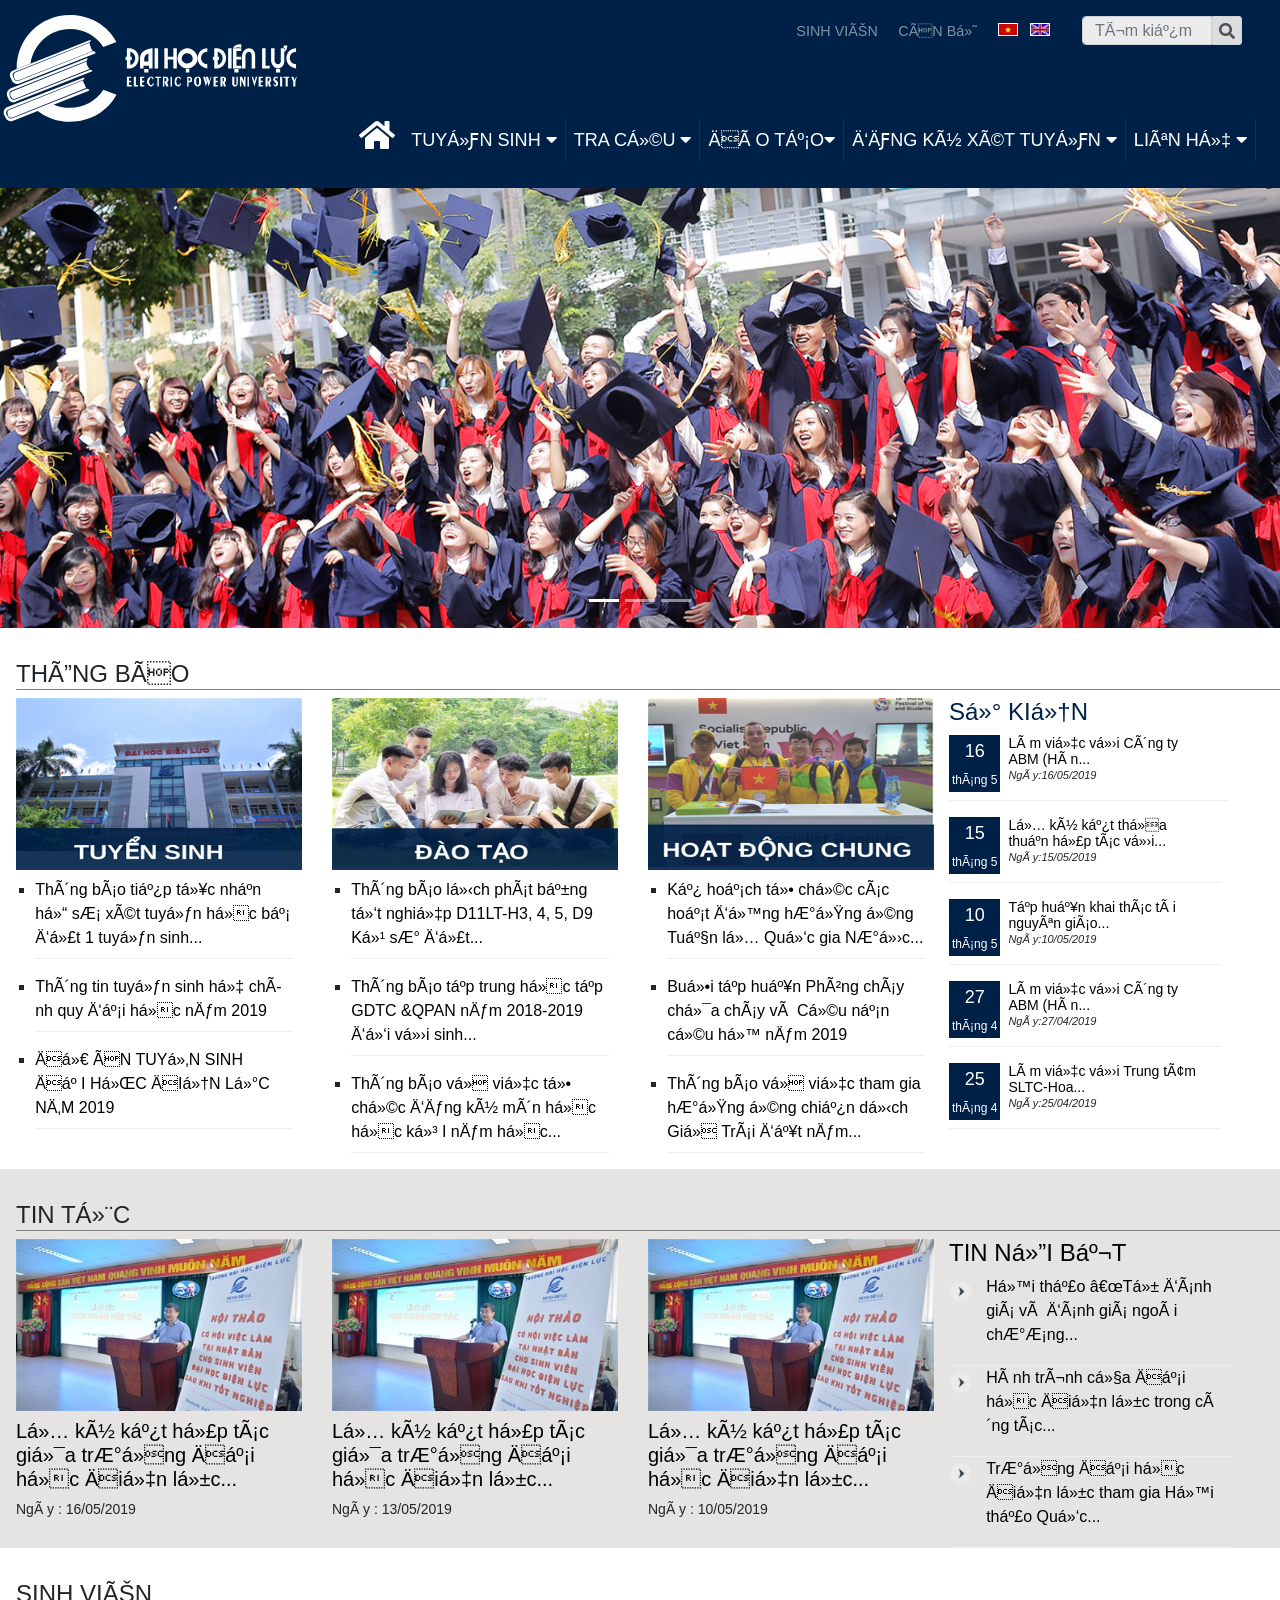
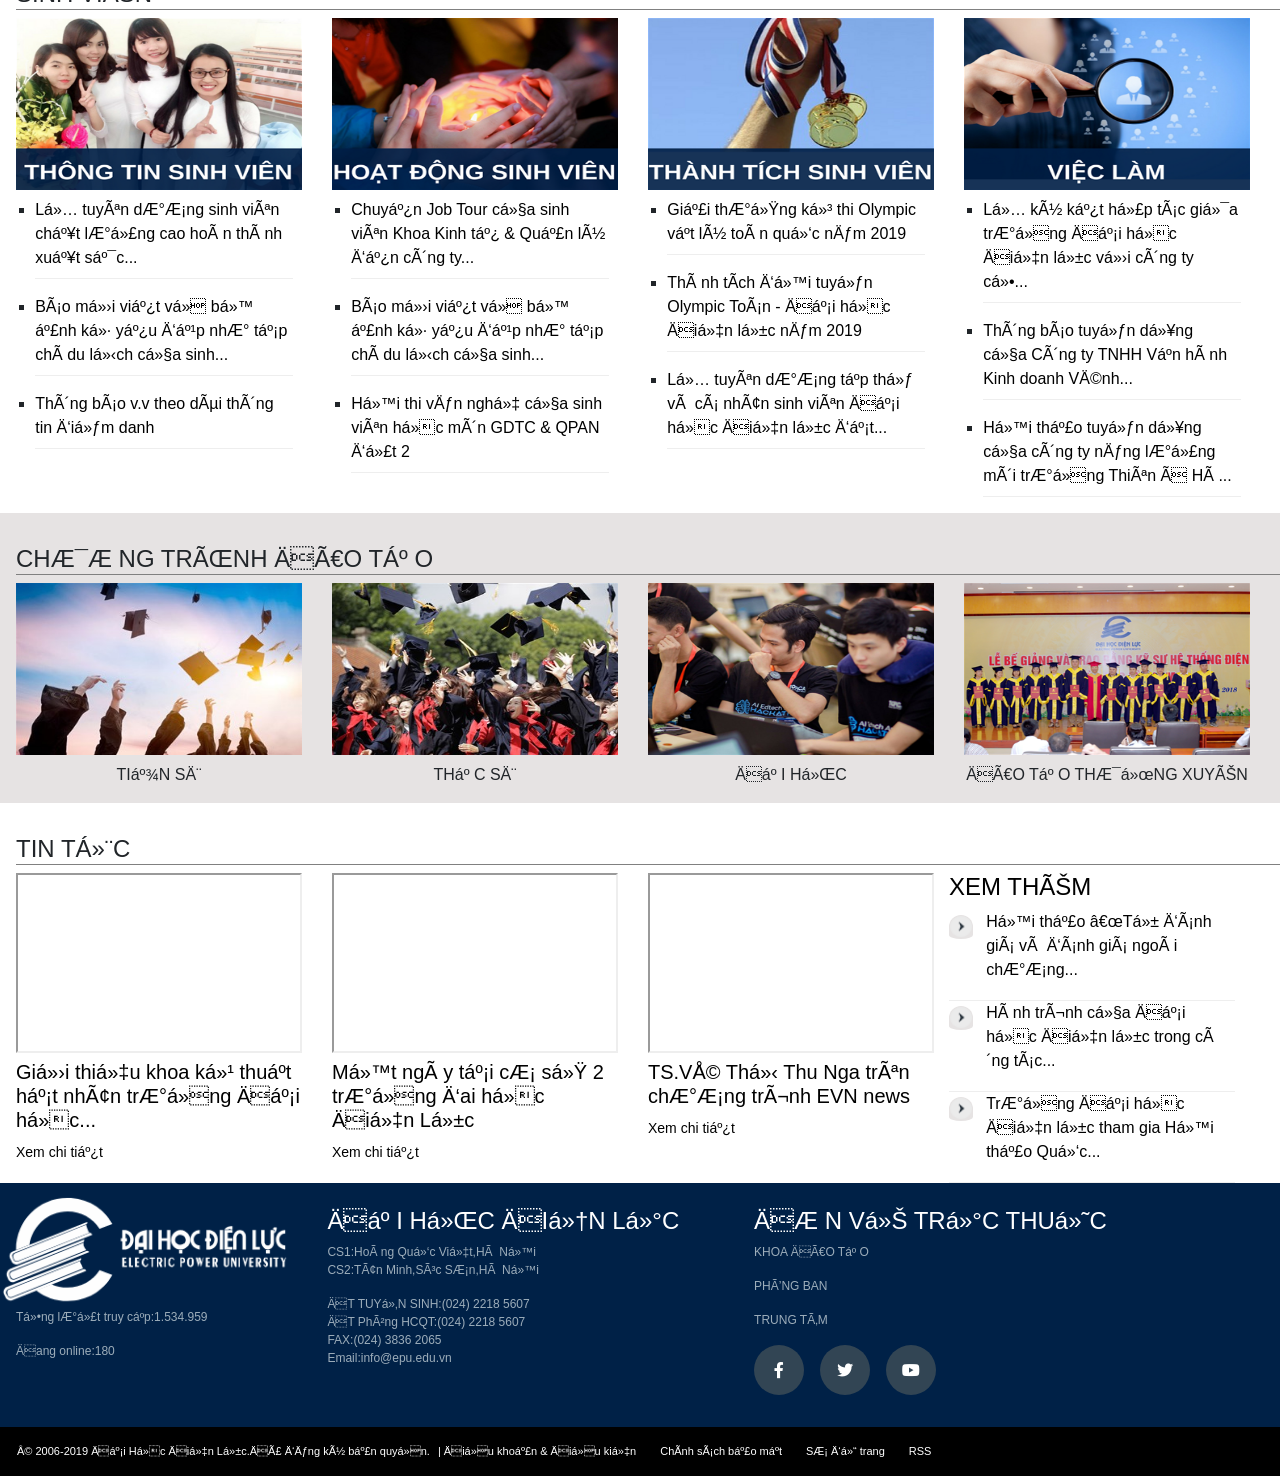
<file: index.html>
<!DOCTYPE html>
<html>
<head>
	<title></title>

	<link rel="stylesheet" href="bootstrap-4.1.3-dist/css/bootstrap.min.css">
	<link rel="stylesheet" href="https://use.fontawesome.com/releases/v5.8.1/css/all.css" integrity="sha384-50oBUHEmvpQ+1lW4y57PTFmhCaXp0ML5d60M1M7uH2+nqUivzIebhndOJK28anvf" crossorigin="anonymous">
	<link rel="stylesheet" href="https://stackpath.bootstrapcdn.com/bootstrap/4.3.1/css/bootstrap.min.css" integrity="sha384-ggOyR0iXCbMQv3Xipma34MD+dH/1fQ784/j6cY/iJTQUOhcWr7x9JvoRxT2MZw1T"
    crossorigin="anonymous" />
	<link rel="stylesheet" href="https://use.fontawesome.com/releases/v5.7.2/css/all.css" integrity="sha384-fnmOCqbTlWIlj8LyTjo7mOUStjsKC4pOpQbqyi7RrhN7udi9RwhKkMHpvLbHG9Sr"
	    crossorigin="anonymous">
	<link rel="stylesheet" href="css/style.css">

</head>
<body>
	<div class="head_menu">
		 <div class="head-nav input ">
		 	<div class="row d-flex justify-content-end ">
		 		<div class="pr-4 mt-3 a">
		 			<a href="">SINH VIÊN</a>
			 		<a href="">CÁN BỘ</a>
			 		<img class="head_anh" src="img/vietnam.jpg" alt="">
			 		<img class="head_anh" src="img/tienganh.jpg" alt="">
		 		</div>
		 		
		  		<form class="form-inline">
						<div class="col p-0 m-0 pr-4 mt-3">
							<div class="input-group ">
								<input style="height: 29px;width: 130px;background-color: #EBEBEB!important;color: #6A6A6A;" type="text" class="form-control bg-dark text-white" placeholder="Tìm kiếm">
								<div class="input-group-prepend">
									<div style="height: 29px;width: 30px;background-color: #DDDDDD!important;border-top-right-radius: 3px;border-bottom-right-radius: 3px;" class="input-group-text d-flex justify-content-center">
										<i style="" class="fas fa-search fa-0x"></i>
									</div>
								</div>
							</div>
						</div>
				</form>
		 	</div>
		 	
	  	</div>
		<nav class="navbar navbar-expand-lg ">
		  <a class="navbar-brand" href="#"><img style="margin-top: 1rem;" src="img/logo.png"></a>
		  <button class="navbar-toggler" type="button" data-toggle="collapse" data-target="#navbarNav" aria-controls="navbarNav" aria-expanded="false" aria-label="Toggle navigation" style="color: white;font-size: 2rem;" >
		    <i class="fas fa-align-justify"></i>
		  </button>
		  
		  <div class="d-flex justify-content-end top_head pr-4">
		  		
			  <div class="collapse navbar-collapse" id="navbarNav">
			    <ul class="navbar-nav d-flex justify-content-end" style="width: 100%;">
			    	
			    <i class="fa fa-home fa-2x" aria-hidden="true" style="color:white;margin-right: 0.5rem;"></i>
			      <li class="nav-item active">
			        <a class="nav-link" href="#">tuyển sinh <i class="fas fa-caret-down"></i></a>
					<ul class="ul_con">
						<li><a class="nav-link" href="#">Nghiên cứ sinh</a></li>
						<li><a class="nav-link" href="#">Cao học</a></li>
						<li><a class="nav-link" href="#">Đại học</a></li>
						<li><a class="nav-link" href="#">Liên thông</a></li>
						<li><a class="nav-link" href="#">Văn bằng 2</a></li>
						<li><a class="nav-link" href="#">Cao đẳng</a></li>
						<li><a class="nav-link" href="#">Vừa học vừa làm</a></li>
					</ul>
			      </li>
			      <li class="nav-item">
			        <a class="nav-link" href="#">tra cứu <i class="fas fa-caret-down"></i></a>
			        <ul class="ul_con">
						<li><a class="nav-link" href="#">Cổng thông tin tuyển sinh EPU</a></li>
						<li><a class="nav-link" href="#">Đại học chính quy</a></li>
						<li><a class="nav-link" href="#">Nghiên cứu sinh</a></li>
						<li><a class="nav-link" href="#">Thạc sĩ</a></li>
						<li><a class="nav-link" href="#">Văn bằng 2</a></li>
						<li><a class="nav-link" href="#">Cao đẳng</a></li>
						<li><a class="nav-link" href="#">Liên thông</a></li>
					</ul>
			      </li>
			      <li class="nav-item">
			        <a class="nav-link" href="#">Đào tạo<i class="fas fa-caret-down"></i></a>
			        <ul class="ul_con">
						<li><a class="nav-link" href="#">Tiến sĩ</a></li>
						<li><a class="nav-link" href="#">Thạc sĩ</a></li>
						<li><a class="nav-link" href="#">Đại học</a></li>
						<li><a class="nav-link" href="#">Đào tạo hợp tác quốc tế</a></li>
						<li><a class="nav-link" href="#">Đào tạo thường xuyên</a></li>
						<li><a class="nav-link" href="#">Văn bằng 2</a></li>
						<li><a class="nav-link" href="#">Liên thông</a></li>
					</ul>
			      </li>
			      <li class="nav-item">
			        <a class="nav-link" href="#">đăng ký xét tuyển <i class="fas fa-caret-down"></i></a>
			      </li>
			      <li class="nav-item">
			        <a class="nav-link" href="#">liên hệ <i class="fas fa-caret-down"></i></a>
			      </li>
			    </ul>
			  </div>
		  </div>
		 
		</nav>
	</div>
	<!-- slide -->
	<div id="carouselExampleIndicators" class="carousel slide" data-ride="carousel">
	  <ol class="carousel-indicators">
	    <li data-target="#carouselExampleIndicators" data-slide-to="0" class="active"></li>
	    <li data-target="#carouselExampleIndicators" data-slide-to="1"></li>
	    <li data-target="#carouselExampleIndicators" data-slide-to="2"></li>
	  </ol>
	  <div class="carousel-inner">
	    <div class="carousel-item active" style="transition: transform 0s ease-in-out !important,-webkit-transform 0s ease-in-out !important;">
	      <img class="d-block w-100" src="img/slide.png" alt="First slide">
	    </div>
		<div class="carousel-item" style="transition: transform 0s ease-in-out !important,-webkit-transform 0s ease-in-out !important;">
		      <img class="d-block w-100" src="img/slide2.png" alt="Second slide">
		</div>
		<div class="carousel-item" style="transition: transform 0s ease-in-out !important,-webkit-transform 0s ease-in-out !important;">
		      <img class="d-block w-100" src="img/slide3.png" alt="Third slide">
		 </div>
	  </div>
	  <a class="carousel-control-prev carousel-control left" href="#carouselExampleIndicators" role="button" data-slide="prev">
	    <i class="fas fa-angle-left fa-3x"></i>
	    <span class="sr-only">Previous</span>
	  </a>
	  <a class="carousel-control-next carousel-control right" href="#carouselExampleIndicators" role="button" data-slide="next">
	    <i class="fas fa-angle-right fa-3x"></i>
	    <span class="sr-only">Next</span>
	  </a>
	</div>
	<!-- end slide -->
	<div class="main" style="">
		<div class="content_1">
			<h1>THÔNG BÁO</h1>
			<div class="row ">
				<div class="col-md-3" >
					<div class="d-flex justify-content-center">
						<img src="img/index1.png" >
					</div>					
						<ul class="p-0">
							<li><a href="">Thông báo tiếp tục nhận hồ sơ xét tuyển học bạ đợt 1 tuyển sinh...</a></li>
							<li>
								<a href="">Thông tin tuyển sinh hệ chính quy đại học năm 2019</a>
							</li>
							<li><a href="">ĐỀ ÁN TUYỂN SINH ĐẠI HỌC ĐIỆN LỰC NĂM 2019</a></li>
						</ul>

				</div>
				<div class="col-md-3" >
					<div class="d-flex justify-content-center">
						<img src="img/index2.png" >
					</div>					
						<ul class="p-0">
							<li><a href="">Thông báo lịch phát bằng tốt nghiệp D11LT-H3, 4, 5, D9 Kỹ sư đợt...</a></li>
							<li>
								<a href="">Thông báo tập trung học tập GDTC &amp;QPAN năm 2018-2019 đối với sinh...</a>
							</li>
							<li><a href="">Thông báo về việc tổ chức đăng ký môn học học kỳ I  năm học...</a></li>
						</ul>

				</div>
				<div class="col-md-3" >
					<div class="d-flex justify-content-center">
						<img src="img/index3.png" >
					</div>					
						<ul class="p-0">
							<li><a href="">Kế hoạch tổ chức các hoạt động hưởng ứng Tuần lễ Quốc gia Nước...</a></li>
							<li>
								<a href="">Buổi tập huấn Phòng cháy chữa cháy và Cứu nạn cứu hộ năm 2019</a>
							</li>
							<li><a href="">Thông báo về việc tham gia hưởng ứng chiến dịch Giờ Trái đất năm...</a></li>
						</ul>

				</div>
				<div class="col-md-3">
					<div class="content_1_right">
						<div class="row">
							<h4 style="color: #002147;">SỰ KIỆN</h4>
						</div>						
						<div class="row pb-2 text-center" style="border-bottom: 1px solid #eee;width: 98%;display: flex;margin-bottom: 1rem;">
							<div class="content_day">
								<p class="" style="font-size: 18px;">16</p>
								<p class="" style="font-size: 12px;">tháng 5</p>
							</div>
							<div class="content_day_right">
								<p class="p-0 m-0"><a href="" style="color: black;font-size: 14px;">Làm việc với Công ty ABM (Hàn...</a></p>
								<p class="sapo p-0 m-0" style="font-size: 11px;text-align: left;"><i>Ngày:16/05/2019</i></p>
							</div>
						</div>
						
						<div class="row pb-2 text-center" style="border-bottom: 1px solid #eee;width: 95%;display: flex;margin-bottom: 1rem;">
							<div class="content_day">
								<p class="" style="font-size: 18px;">15</p>
								<p class="" style="font-size: 12px;">tháng 5</p>
							</div>
							<div class="content_day_right">
								<p class="p-0 m-0"><a href="" style="color: black;font-size: 14px;width: fit-content;">Lễ ký kết thỏa thuận hợp tác với...</a></p>
								<p class="sapo p-0 m-0" style="font-size: 11px;text-align: left;"><i>Ngày:15/05/2019</i></p>
							</div>
						</div>

						<div class="row pb-2 text-center" style="border-bottom: 1px solid #eee;width: 95%;display: flex;margin-bottom: 1rem;">
							<div class="content_day">
								<p class="" style="font-size: 18px;">10</p>
								<p class="" style="font-size: 12px;">tháng 5</p>
							</div>
							<div class="content_day_right">
								<p class="p-0 m-0"><a href="" style="color: black;font-size: 14px;width: fit-content;">Tập huấn khai thác tài nguyên giáo...</a></p>
								<p class="sapo p-0 m-0" style="font-size: 11px;text-align: left;"><i>Ngày:10/05/2019</i></p>
							</div>
						</div>

						<div class="row pb-2 text-center" style="border-bottom: 1px solid #eee;width: 95%;display: flex;margin-bottom: 1rem;">
							<div class="content_day">
								<p class="" style="font-size: 18px;">27</p>
								<p class="" style="font-size: 12px;">tháng 4</p>
							</div>
							<div class="content_day_right">
								<p class="p-0 m-0"><a href="" style="color: black;font-size: 14px;width: fit-content;">Làm việc với Công ty ABM (Hàn...</a></p>
								<p class="sapo p-0 m-0" style="font-size: 11px;text-align: left;"><i>Ngày:27/04/2019</i></p>
							</div>
						</div>
						
						<div class="row pb-2 text-center" style="border-bottom: 1px solid #eee;width: 95%;display: flex;margin-bottom: 1rem;">
							<div class="content_day">
								<p class="" style="font-size: 18px;">25</p>
								<p class="" style="font-size: 12px;">tháng 4</p>
							</div>
							<div class="content_day_right">
								<p class="p-0 m-0"><a href="" style="color: black;font-size: 14px;width: fit-content;">Làm việc với Trung tâm SLTC-Hoa...</a></p>
								<p class="sapo p-0 m-0" style="font-size: 11px;text-align: left;"><i>Ngày:25/04/2019</i></p>
							</div>
						</div>

					</div>
				</div>
			</div>
		</div>

	</div>
	<div class="main" style="background-color: #e6e3e3;">
		<div class="content_2">
			<h1>TIN TỨC</h1>
			<div class="row">
				<div class="col-md-3" >
					<div class="d-flex justify-content-center">
						<img src="img/index4.jpg" >
					</div>
					
						<h3 class="p-0"><a href="">Lễ ký kết hợp tác giữa trường Đại học Điện lực...</a></h3>
						<p style="font-size: 14px;">Ngày :  16/05/2019</p>		
				</div>
				<div class="col-md-3" >
					<div class="d-flex justify-content-center">
						<img src="img/index4.jpg" >
					</div>
					
						<h3 class="p-0"><a href="">Lễ ký kết hợp tác giữa trường Đại học Điện lực...</a></h3>
						<p style="font-size: 14px;">Ngày :  13/05/2019</p>		
				</div>
				<div class="col-md-3" >
					<div class="d-flex justify-content-center">
						<img src="img/index4.jpg" >
					</div>
					
						<h3 class="p-0"><a href="">Lễ ký kết hợp tác giữa trường Đại học Điện lực...</a></h3>
						<p style="font-size: 14px;">Ngày :  10/05/2019</p>		
				</div>
				<div class="col-md-3" >
					<div class="row">
						<h4 style="color: black;">TIN NỔI BẬT</h4>
					</div>
					<div class="row tnb" style="display: flex;">
						<div class="trai">
							<img src="img/muiten.png" >
						</div>
							<p><a href="">Hội thảo “Tự đánh giá và đánh giá ngoài chương...</a></p>
					</div>
					<div class="row tnb" style="display: flex;">
						<div class="trai">
							<img src="img/muiten.png" >
						</div>
							<p><a href="">Hành trình của Đại học Điện lực trong công tác...</a></p>
					</div>
					<div class="row tnb" style="display: flex;">
						<div class="trai">
							<img src="img/muiten.png" >
						</div>
							<p><a href="">Trường Đại học Điện lực tham gia Hội thảo Quốc...</a></p>
					</div>
								
				</div>
			</div>
			
		</div>
	</div>
	<div class="main" style="">
		<div class="content_1">
			<h1>SINH VIÊN</h1>
			<div class="row ">
				<div class="col-md-3" >
					<div class="d-flex justify-content-center">
						<img src="img/index4.png" >
					</div>					
						<ul class="p-0">
							<li><a href="">Lễ tuyên dương sinh viên chất lượng cao hoàn thành xuất sắc...</a></li>
							<li>
								<a href="">Báo mới viết về bộ ảnh kỷ yếu đẹp như tạp chí du lịch của sinh...</a>
							</li>
							<li><a href="">Thông báo v.v theo dõi thông tin điểm danh</a></li>
						</ul>

				</div>
				<div class="col-md-3" >
					<div class="d-flex justify-content-center">
						<img src="img/index5.png" >
					</div>					
						<ul class="p-0">
							<li><a href="">Chuyến Job Tour của sinh viên Khoa Kinh tế &amp; Quản lý đến công ty...</a></li>
							<li>
								<a href="">Báo mới viết về bộ ảnh kỷ yếu đẹp như tạp chí du lịch của sinh...</a>
							</li>
							<li><a href="">Hội thi văn nghệ của sinh viên học môn GDTC &amp; QPAN đợt 2</a></li>
						</ul>

				</div>
				<div class="col-md-3" >
					<div class="d-flex justify-content-center">
						<img src="img/index6.png" >
					</div>					
						<ul class="p-0">
							<li><a href="">Giải thưởng kỳ thi Olympic vật lý toàn quốc năm 2019</a></li>
							<li>
								<a href="">Thành tích đội tuyển Olympic Toán - Đại học Điện lực năm 2019</a>
							</li>
							<li><a href="">Lễ tuyên dương tập thể và cá nhân sinh viên Đại học Điện lực đạt...</a></li>
						</ul>

				</div>
				<div class="col-md-3" >
					<div class="d-flex justify-content-center">
						<img src="img/index7.png" >
					</div>					
						<ul class="p-0">
							<li><a href="">Lễ ký kết hợp tác giữa trường Đại học Điện lực với công ty cổ...</a></li>
							<li>
								<a href="">Thông báo tuyển dụng của Công ty TNHH Vận hành Kinh doanh Vĩnh...</a>
							</li>
							<li><a href="">Hội thảo tuyển dụng của công ty năng lượng môi trường Thiên Ý Hà...</a></li>
						</ul>

				</div>
			</div>
		</div>
	</div>
	<div class="main" style="background-color: #e6e3e3;">
		<div class="content_1">
			<h1>CHƯƠNG TRÌNH ĐÀO TẠO</h1>
			<div class="row text-center">
				<div class="col-md-3" >
					<div class="d-flex justify-content-center">
						<img src="img/index8.jpg" >
					</div>					
					<p>TIẾN SĨ</p>	
				</div>
				<div class="col-md-3" >
					<div class="d-flex justify-content-center">
						<img src="img/index9.jpg" >
					</div>					
					<p>THẠC SĨ</p>
				</div>
				<div class="col-md-3" >
					<div class="d-flex justify-content-center">
						<img src="img/index10.jpg" >
					</div>					
					<p>ĐẠI HỌC</p>	
				</div>
				<div class="col-md-3" >
					<div class="d-flex justify-content-center">
						<img src="img/index11.jpg" >
					</div>					
					<p>ĐÀO TẠO THƯỜNG XUYÊN</p>	

				</div>
			</div>
		</div>
	</div>
	<div  class="main">
		<div class="content_2">
			<h1>TIN TỨC</h1>
			<div class="row">
				<div class="col-md-3" >
					<iframe style="width: 100%;height: 180px;" src="https://www.youtube.com/embed/X7FWjwnbvJA?rel=0">
						</iframe>
						<h3 class="p-0"><a href="">Giới thiệu khoa kỹ thuật hạt nhân trường Đại học...</a></h3>
						<p ><a href="" style="font-size: 14px;color: black;">Xem chi tiết</a></p>		
				</div>
				<div class="col-md-3" >
					<iframe style="width: 100%;height: 180px;" src="https://www.youtube.com/embed/4towrJLENEc?rel=0">
						</iframe>
					
						<h3 class="p-0"><a href="">Một ngày tại cơ sở 2 trường đai học Điện Lực</a></h3>
						<p ><a href="" style="font-size: 14px;color: black;">Xem chi tiết</a></p>		
				</div>
				<div class="col-md-3" >
					<iframe style="width: 100%;height: 180px;" src="https://www.youtube.com/embed/ctglxvrxHOE?rel=0">
						</iframe>
					
						<h3 class="p-0"><a href="">TS.Vũ Thị Thu Nga trên chương trình EVN news</a></h3>
						<p ><a href="" style="font-size: 14px;color: black;">Xem chi tiết</a></p>		
				</div>
				<div class="col-md-3" >
					<div class="row">
						<h4 style="color: black;">XEM THÊM</h4>
					</div>
					<div class="row tnb" style="display: flex;">
						<div class="trai">
							<img style="border-radius: 100px;" src="img/muiten.png" >
						</div>
							<p><a href="">Hội thảo “Tự đánh giá và đánh giá ngoài chương...</a></p>
					</div>
					<div class="row tnb" style="display: flex;">
						<div class="trai">
							<img style="border-radius: 100px;" src="img/muiten.png" >
						</div>
							<p><a href="">Hành trình của Đại học Điện lực trong công tác...</a></p>
					</div>
					<div class="row tnb" style="display: flex;">
						<div class="trai">
							<img style="border-radius: 100px;" src="img/muiten.png" >
						</div>
							<p><a href="">Trường Đại học Điện lực tham gia Hội thảo Quốc...</a></p>
					</div>
								
				</div>
			</div>
			
		</div>
	</div>
<footer>
	<div class="row">
		<div class="col-md-3" >
			<img src="img/logo.png" alt="" style="width: 100%;">
			<p>Tổng lượt truy cập:1.534.959</p>
			<p>Đang online:180</p>
		</div>
		<div class="col-md-4" >
			<h4>ĐẠI HỌC ĐIỆN LỰC</h4>
			<p>CS1:Hoàng Quốc Việt,Hà Nội</p>
			<p style="margin-bottom: 1rem;">CS2:Tân Minh,Sóc Sơn,Hà Nội</p>
			<p>ĐT TUYỂN SINH:(024) 2218 5607</p>
			<p>ĐT Phòng HCQT:(024) 2218 5607</p>
			<p>FAX:(024) 3836 2065</p>
			<p>Email:info@epu.edu.vn</p>
		</div>
		<div class="col-md-5">
			<h4>ĐƠN VỊ TRỰC THUỘC</h4>
			<p>KHOA ĐÀO TẠO</p>
			<p>PHÒNG BAN</p>
			<p>TRUNG TÂM</p>
			<div style="display: flex;">
				<i class="fab fa-facebook-f"></i>
				<i class="fab fa-twitter"></i>
				<i class="fab fa-youtube"></i>
			</div>
		</div>
	</div>
</footer>
<div class="end">
	<div class="row">
		<span>© 2006-2019 Đại Học Điện Lực.Đã đăng ký bản quyền.</span>
		<a href="">| Điều khoản &amp; Điều kiện</a>
		<a href="">Chính sách bảo mật</a>
		<a href="">Sơ đồ trang</a>
		<a href="">RSS</a>
	</div>
</div>

<!--- Script Source Files -->
<script src="js/jquery-3.3.1.min.js"></script>
<script src="bootstrap-4.1.3-dist/js/bootstrap.min.js"></script>

<!--- End of Script Source Files -->
</body>
</html>
</file>
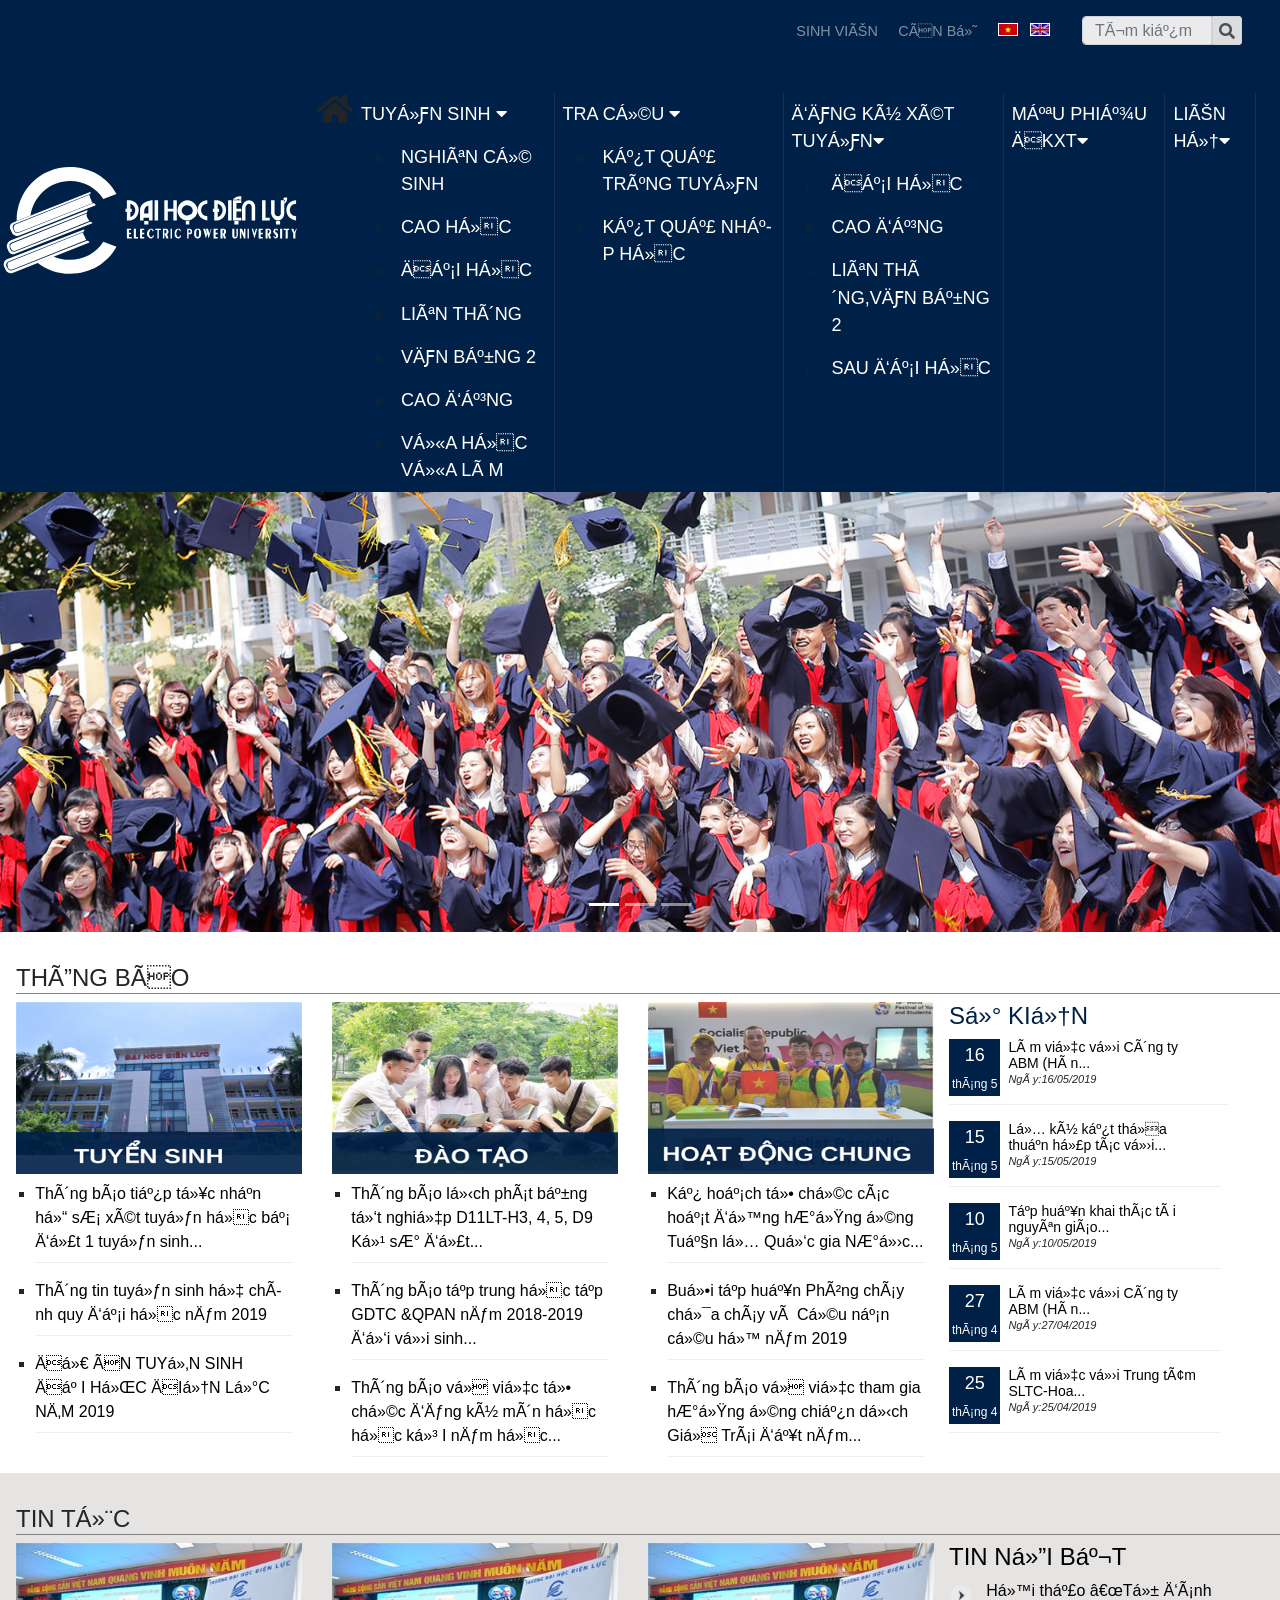
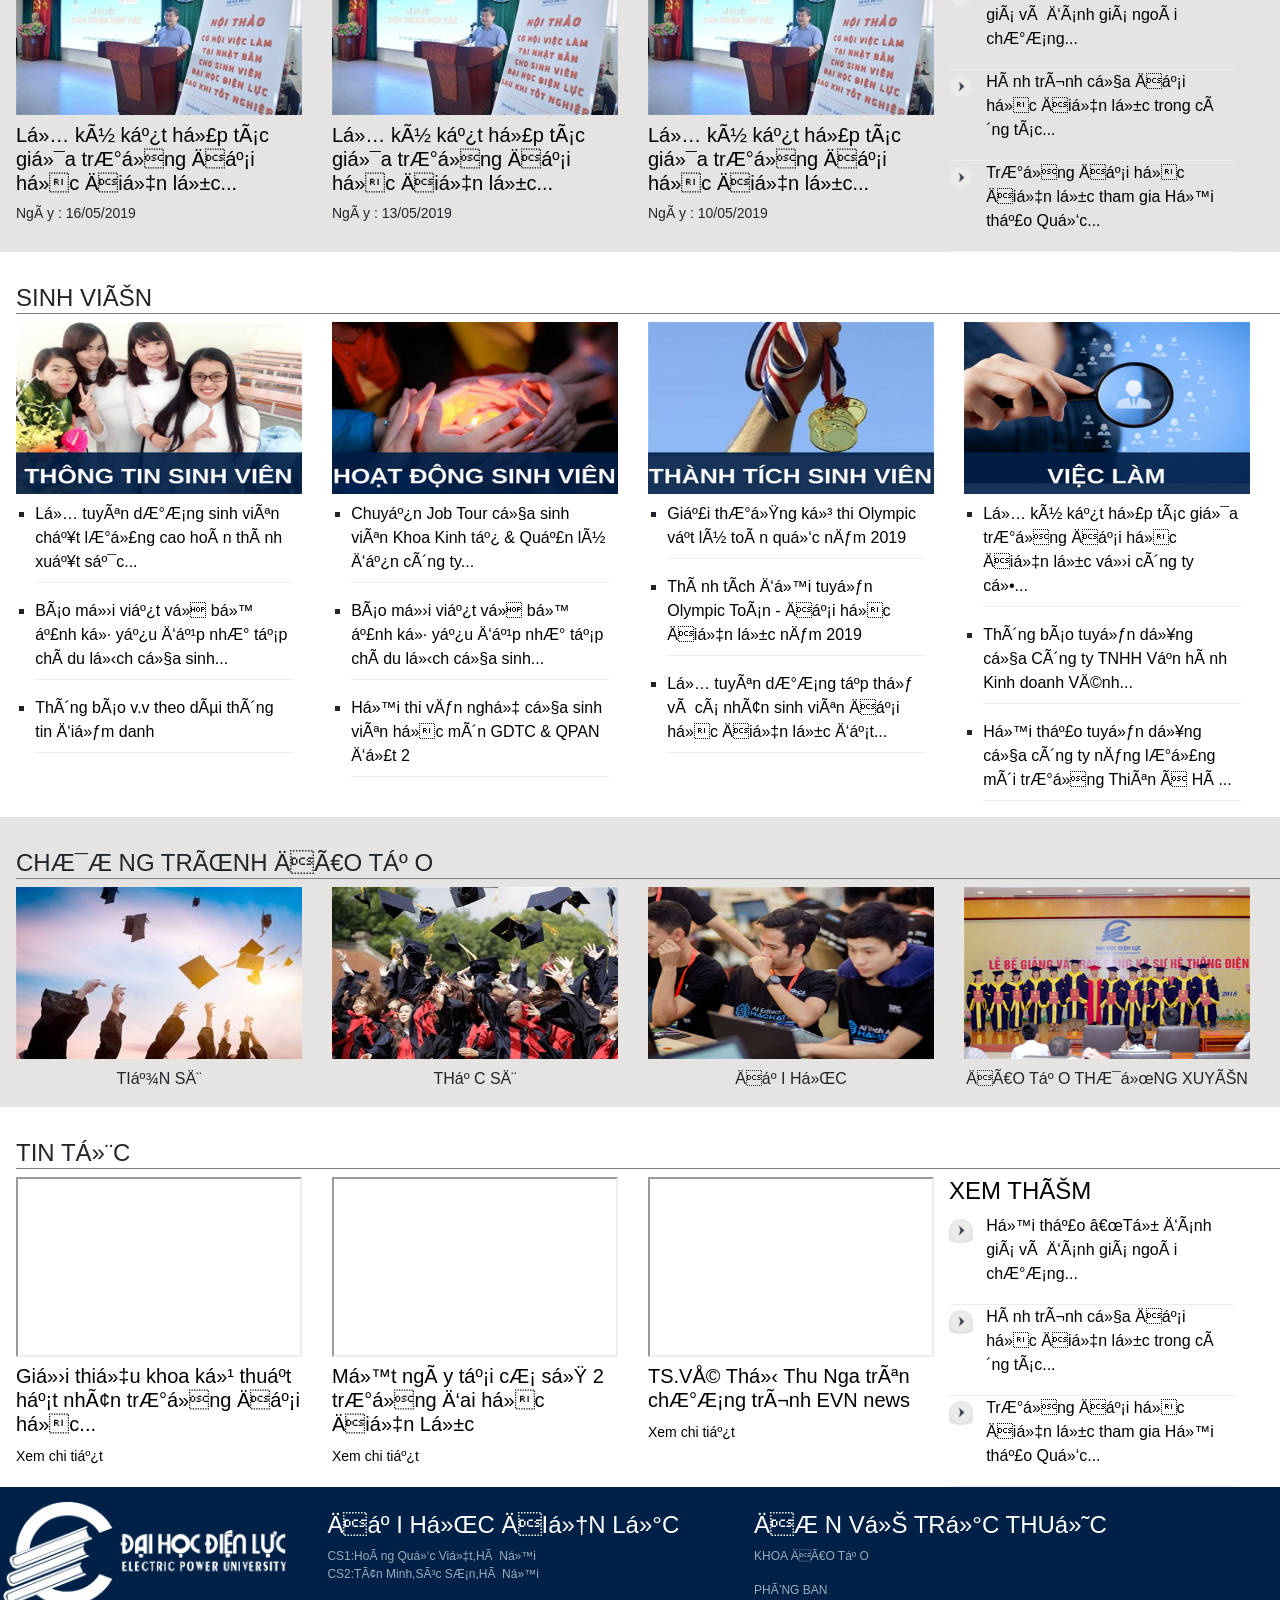
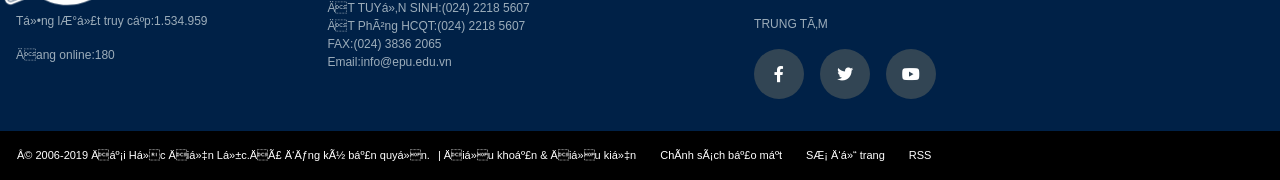
<file: Trang cho user/index.html>
<!DOCTYPE html>
<html>
<head>
	<title></title>

	<link rel="stylesheet" href="../bootstrap-4.1.3-dist/css/bootstrap.min.css">
	<link rel="stylesheet" href="https://use.fontawesome.com/releases/v5.8.1/css/all.css" integrity="sha384-50oBUHEmvpQ+1lW4y57PTFmhCaXp0ML5d60M1M7uH2+nqUivzIebhndOJK28anvf" crossorigin="anonymous">
	<link rel="stylesheet" href="https://stackpath.bootstrapcdn.com/bootstrap/4.3.1/css/bootstrap.min.css" integrity="sha384-ggOyR0iXCbMQv3Xipma34MD+dH/1fQ784/j6cY/iJTQUOhcWr7x9JvoRxT2MZw1T"
    crossorigin="anonymous" />
	<link rel="stylesheet" href="https://use.fontawesome.com/releases/v5.7.2/css/all.css" integrity="sha384-fnmOCqbTlWIlj8LyTjo7mOUStjsKC4pOpQbqyi7RrhN7udi9RwhKkMHpvLbHG9Sr"
	    crossorigin="anonymous">
	<link rel="stylesheet" href="../css/style.css">

</head>
<body>
	<div class="head_menu">
		 <div class="head-nav input ">
		 	<div class="row d-flex justify-content-end ">
		 		<div class="pr-4 mt-3 a">
		 			<a href="">SINH VIÊN</a>
			 		<a href="">CÁN BỘ</a>
			 		<img class="head_anh" src="../img/vietnam.jpg" alt="">
			 		<img class="head_anh" src="../img/tienganh.jpg" alt="">
		 		</div>
		 		
		  		<form class="form-inline">
						<div class="col p-0 m-0 pr-4 mt-3">
							<div class="input-group ">
								<input style="height: 29px;width: 130px;background-color: #EBEBEB!important;color: #6A6A6A;" type="text" class="form-control bg-dark text-white" placeholder="Tìm kiếm">
								<div class="input-group-prepend">
									<div style="height: 29px;width: 30px;background-color: #DDDDDD!important;border-top-right-radius: 3px;border-bottom-right-radius: 3px;" class="input-group-text d-flex justify-content-center">
										<i style="" class="fas fa-search fa-0x"></i>
									</div>
								</div>
							</div>
						</div>
				</form>
		 	</div>
		 	
	  	</div>
		<nav class="navbar navbar-expand-lg ">
		  <a class="navbar-brand" href="#"><img style="margin-top: 1rem;" src="../img/logo.png"></a>
		  <button class="navbar-toggler" type="button" data-toggle="collapse" data-target="#navbarNav" aria-controls="navbarNav" aria-expanded="false" aria-label="Toggle navigation" style="color: white;font-size: 2rem;" >
		    <i class="fas fa-align-justify"></i>
		  </button>
		  
		  <div class="d-flex justify-content-end top_head pr-4">
		  		
			  <div class="collapse navbar-collapse" id="navbarNav">
			    <ul class="navbar-nav d-flex justify-content-end" style="width: 100%;">
			    	
			    <i class="fa fa-home fa-2x" aria-hidden="true" style=""></i>
			      <li class="nav-item active">
			      	<div id="accordion">

				        <a class="nav-link default" href="#" data-toggle="collapse" data-target="#collapseOne" aria-expanded="false" aria-controls="collapseOne">tuyển sinh <i class="fas fa-caret-down"></i></a>
						<ul class="ul_con hidden_ul_con">
							<li><a class="nav-link" href="#">Nghiên cứ sinh</a></li>
							<li><a class="nav-link" href="#">Cao học</a></li>
							<li><a class="nav-link" href="#">Đại học</a></li>
							<li><a class="nav-link" href="#">Liên thông</a></li>
							<li><a class="nav-link" href="#">Văn bằng 2</a></li>
							<li><a class="nav-link" href="#">Cao đẳng</a></li>
							<li><a class="nav-link" href="#">Vừa học vừa làm</a></li>
						</ul>
						<ul class="hidden" id="collapseOne" onclick="huy()" class="collapse"  data-parent="#accordion">
							<li><a class="nav-link" href="#">Nghiên cứ sinh</a></li>
							<li><a class="nav-link" href="#">Cao học</a></li>
							<li><a class="nav-link" href="#">Đại học</a></li>
							<li><a class="nav-link" href="#">Liên thông</a></li>
							<li><a class="nav-link" href="#">Văn bằng 2</a></li>
							<li><a class="nav-link" href="#">Cao đẳng</a></li>
							<li><a class="nav-link" href="#">Vừa học vừa làm</a></li>
						</ul>
					</div>
			      </li>

			      <li class="nav-item active">
			      	<div id="accordion">

				        <a class="nav-link default" href="#" data-toggle="collapse" data-target="#collapseTwo" >Tra cứu <i class="fas fa-caret-down"></i></a>
						<ul class="ul_con hidden_ul_con">
							<li><a class="nav-link" href="#">Kết quả trúng tuyển</a></li>
							<li><a class="nav-link" href="#">Kết quả nhập học</a></li>
						</ul>
						<ul class="hidden" id="collapseTwo" onclick="huy()" class="collapse" data-parent="#accordion">
							<li><a class="nav-link" href="#">Kết quả trúng tuyển</a></li>
							<li><a class="nav-link" href="#">Kết quả nhập học</a></li>
						</ul>
					</div>
			      </li>

			      <li class="nav-item active">
			      	<div id="accordion">

				        <a class="nav-link default" href="#" data-toggle="collapse" data-target="#collapseThree" >đăng ký xét tuyển<i class="fas fa-caret-down"></i></a>
						<ul class="ul_con hidden_ul_con">
							<li><a class="nav-link" href="#">Đại học</a></li>
							<li><a class="nav-link" href="#">Cao đẳng</a></li>
							<li><a class="nav-link" href="#">Liên thông,văn bằng 2</a></li>
							<li><a class="nav-link" href="#">Sau đại học</a></li>
						</ul>
						<ul class="hidden" id="collapseThree" onclick="huy()" class="collapse" data-parent="#accordion">
							<li><a class="nav-link" href="#">Đại học</a></li>
							<li><a class="nav-link" href="#">Cao đẳng</a></li>
							<li><a class="nav-link" href="#">Liên thông,văn bằng 2</a></li>
							<li><a class="nav-link" href="#">Sau đại học</a></li>
						</ul>
					</div>
			      </li>

			      <li class="nav-item active">
			      	<div id="accordion">

				        <a class="nav-link default" href="#">MẪU PHIẾU ĐKXT<i class="fas fa-caret-down"></i></a>
						
					</div>
			      </li>

			      <li class="nav-item active">
			      	<div id="accordion">

				        <a class="nav-link default" href="#" >LIÊN HỆ<i class="fas fa-caret-down"></i></a>
						
					</div>
			      </li>
			    </ul>
			  </div>
		  </div>
		 
		</nav>
	</div>
	<!-- slide -->
	<div id="carouselExampleIndicators" class="carousel slide" data-ride="carousel">
	  <ol class="carousel-indicators">
	    <li data-target="#carouselExampleIndicators" data-slide-to="0" class="active"></li>
	    <li data-target="#carouselExampleIndicators" data-slide-to="1"></li>
	    <li data-target="#carouselExampleIndicators" data-slide-to="2"></li>
	  </ol>
	  <div class="carousel-inner">
	    <div class="carousel-item active" style="transition: transform 0s ease-in-out !important,-webkit-transform 0s ease-in-out !important;">
	      <img class="d-block w-100" src="../img/slide.png" alt="First slide">
	    </div>
		<div class="carousel-item" style="transition: transform 0s ease-in-out !important,-webkit-transform 0s ease-in-out !important;">
		      <img class="d-block w-100" src="../img/slide2.png" alt="Second slide">
		</div>
		<div class="carousel-item" style="transition: transform 0s ease-in-out !important,-webkit-transform 0s ease-in-out !important;">
		      <img class="d-block w-100" src="../img/slide3.png" alt="Third slide">
		 </div>
	  </div>
	  <a class="carousel-control-prev carousel-control left" href="#carouselExampleIndicators" role="button" data-slide="prev">
	    <i class="fas fa-angle-left fa-3x"></i>
	    <span class="sr-only">Previous</span>
	  </a>
	  <a class="carousel-control-next carousel-control right" href="#carouselExampleIndicators" role="button" data-slide="next">
	    <i class="fas fa-angle-right fa-3x"></i>
	    <span class="sr-only">Next</span>
	  </a>
	</div>
	<!-- end slide -->
	<div class="main" style="">
		<div class="content_1">
			<h1>THÔNG BÁO</h1>
			<div class="row ">
				<div class="col-md-3" >
					<div class="d-flex justify-content-center">
						<img src="../img/index1.png" >
					</div>					
						<ul class="p-0">
							<li><a href="">Thông báo tiếp tục nhận hồ sơ xét tuyển học bạ đợt 1 tuyển sinh...</a></li>
							<li>
								<a href="">Thông tin tuyển sinh hệ chính quy đại học năm 2019</a>
							</li>
							<li><a href="">ĐỀ ÁN TUYỂN SINH ĐẠI HỌC ĐIỆN LỰC NĂM 2019</a></li>
						</ul>

				</div>
				<div class="col-md-3" >
					<div class="d-flex justify-content-center">
						<img src="../img/index2.png" >
					</div>					
						<ul class="p-0">
							<li><a href="">Thông báo lịch phát bằng tốt nghiệp D11LT-H3, 4, 5, D9 Kỹ sư đợt...</a></li>
							<li>
								<a href="">Thông báo tập trung học tập GDTC &amp;QPAN năm 2018-2019 đối với sinh...</a>
							</li>
							<li><a href="">Thông báo về việc tổ chức đăng ký môn học học kỳ I  năm học...</a></li>
						</ul>

				</div>
				<div class="col-md-3" >
					<div class="d-flex justify-content-center">
						<img src="../img/index3.png" >
					</div>					
						<ul class="p-0">
							<li><a href="">Kế hoạch tổ chức các hoạt động hưởng ứng Tuần lễ Quốc gia Nước...</a></li>
							<li>
								<a href="">Buổi tập huấn Phòng cháy chữa cháy và Cứu nạn cứu hộ năm 2019</a>
							</li>
							<li><a href="">Thông báo về việc tham gia hưởng ứng chiến dịch Giờ Trái đất năm...</a></li>
						</ul>

				</div>
				<div class="col-md-3">
					<div class="content_1_right">
						<div class="row">
							<h4 style="color: #002147;">SỰ KIỆN</h4>
						</div>						
						<div class="row pb-2 text-center" style="border-bottom: 1px solid #eee;width: 98%;display: flex;margin-bottom: 1rem;">
							<div class="content_day">
								<p class="" style="font-size: 18px;">16</p>
								<p class="" style="font-size: 12px;">tháng 5</p>
							</div>
							<div class="content_day_right">
								<p class="p-0 m-0"><a href="" style="color: black;font-size: 14px;">Làm việc với Công ty ABM (Hàn...</a></p>
								<p class="sapo p-0 m-0" style="font-size: 11px;text-align: left;"><i>Ngày:16/05/2019</i></p>
							</div>
						</div>
						
						<div class="row pb-2 text-center" style="border-bottom: 1px solid #eee;width: 95%;display: flex;margin-bottom: 1rem;">
							<div class="content_day">
								<p class="" style="font-size: 18px;">15</p>
								<p class="" style="font-size: 12px;">tháng 5</p>
							</div>
							<div class="content_day_right">
								<p class="p-0 m-0"><a href="" style="color: black;font-size: 14px;width: fit-content;">Lễ ký kết thỏa thuận hợp tác với...</a></p>
								<p class="sapo p-0 m-0" style="font-size: 11px;text-align: left;"><i>Ngày:15/05/2019</i></p>
							</div>
						</div>

						<div class="row pb-2 text-center" style="border-bottom: 1px solid #eee;width: 95%;display: flex;margin-bottom: 1rem;">
							<div class="content_day">
								<p class="" style="font-size: 18px;">10</p>
								<p class="" style="font-size: 12px;">tháng 5</p>
							</div>
							<div class="content_day_right">
								<p class="p-0 m-0"><a href="" style="color: black;font-size: 14px;width: fit-content;">Tập huấn khai thác tài nguyên giáo...</a></p>
								<p class="sapo p-0 m-0" style="font-size: 11px;text-align: left;"><i>Ngày:10/05/2019</i></p>
							</div>
						</div>

						<div class="row pb-2 text-center" style="border-bottom: 1px solid #eee;width: 95%;display: flex;margin-bottom: 1rem;">
							<div class="content_day">
								<p class="" style="font-size: 18px;">27</p>
								<p class="" style="font-size: 12px;">tháng 4</p>
							</div>
							<div class="content_day_right">
								<p class="p-0 m-0"><a href="" style="color: black;font-size: 14px;width: fit-content;">Làm việc với Công ty ABM (Hàn...</a></p>
								<p class="sapo p-0 m-0" style="font-size: 11px;text-align: left;"><i>Ngày:27/04/2019</i></p>
							</div>
						</div>
						
						<div class="row pb-2 text-center" style="border-bottom: 1px solid #eee;width: 95%;display: flex;margin-bottom: 1rem;">
							<div class="content_day">
								<p class="" style="font-size: 18px;">25</p>
								<p class="" style="font-size: 12px;">tháng 4</p>
							</div>
							<div class="content_day_right">
								<p class="p-0 m-0"><a href="" style="color: black;font-size: 14px;width: fit-content;">Làm việc với Trung tâm SLTC-Hoa...</a></p>
								<p class="sapo p-0 m-0" style="font-size: 11px;text-align: left;"><i>Ngày:25/04/2019</i></p>
							</div>
						</div>

					</div>
				</div>
			</div>
		</div>

	</div>
	<div class="main" style="background-color: #e6e3e3;">
		<div class="content_2">
			<h1>TIN TỨC</h1>
			<div class="row">
				<div class="col-md-3" >
					<div class="d-flex justify-content-center">
						<img src="../img/index4.jpg" >
					</div>
					
						<h3 class="p-0"><a href="">Lễ ký kết hợp tác giữa trường Đại học Điện lực...</a></h3>
						<p style="font-size: 14px;">Ngày :  16/05/2019</p>		
				</div>
				<div class="col-md-3" >
					<div class="d-flex justify-content-center">
						<img src="../img/index4.jpg" >
					</div>
					
						<h3 class="p-0"><a href="">Lễ ký kết hợp tác giữa trường Đại học Điện lực...</a></h3>
						<p style="font-size: 14px;">Ngày :  13/05/2019</p>		
				</div>
				<div class="col-md-3" >
					<div class="d-flex justify-content-center">
						<img src="../img/index4.jpg" >
					</div>
					
						<h3 class="p-0"><a href="">Lễ ký kết hợp tác giữa trường Đại học Điện lực...</a></h3>
						<p style="font-size: 14px;">Ngày :  10/05/2019</p>		
				</div>
				<div class="col-md-3" >
					<div class="row">
						<h4 style="color: black;">TIN NỔI BẬT</h4>
					</div>
					<div class="row tnb" style="display: flex;">
						<div class="trai">
							<img src="../img/muiten.png" >
						</div>
							<p><a href="">Hội thảo “Tự đánh giá và đánh giá ngoài chương...</a></p>
					</div>
					<div class="row tnb" style="display: flex;">
						<div class="trai">
							<img src="../img/muiten.png" >
						</div>
							<p><a href="">Hành trình của Đại học Điện lực trong công tác...</a></p>
					</div>
					<div class="row tnb" style="display: flex;">
						<div class="trai">
							<img src="../img/muiten.png" >
						</div>
							<p><a href="">Trường Đại học Điện lực tham gia Hội thảo Quốc...</a></p>
					</div>
								
				</div>
			</div>
			
		</div>
	</div>
	<div class="main" style="">
		<div class="content_1">
			<h1>SINH VIÊN</h1>
			<div class="row ">
				<div class="col-md-3" >
					<div class="d-flex justify-content-center">
						<img src="../img/index4.png" >
					</div>					
						<ul class="p-0">
							<li><a href="">Lễ tuyên dương sinh viên chất lượng cao hoàn thành xuất sắc...</a></li>
							<li>
								<a href="">Báo mới viết về bộ ảnh kỷ yếu đẹp như tạp chí du lịch của sinh...</a>
							</li>
							<li><a href="">Thông báo v.v theo dõi thông tin điểm danh</a></li>
						</ul>

				</div>
				<div class="col-md-3" >
					<div class="d-flex justify-content-center">
						<img src="../img/index5.png" >
					</div>					
						<ul class="p-0">
							<li><a href="">Chuyến Job Tour của sinh viên Khoa Kinh tế &amp; Quản lý đến công ty...</a></li>
							<li>
								<a href="">Báo mới viết về bộ ảnh kỷ yếu đẹp như tạp chí du lịch của sinh...</a>
							</li>
							<li><a href="">Hội thi văn nghệ của sinh viên học môn GDTC &amp; QPAN đợt 2</a></li>
						</ul>

				</div>
				<div class="col-md-3" >
					<div class="d-flex justify-content-center">
						<img src="../img/index6.png" >
					</div>					
						<ul class="p-0">
							<li><a href="">Giải thưởng kỳ thi Olympic vật lý toàn quốc năm 2019</a></li>
							<li>
								<a href="">Thành tích đội tuyển Olympic Toán - Đại học Điện lực năm 2019</a>
							</li>
							<li><a href="">Lễ tuyên dương tập thể và cá nhân sinh viên Đại học Điện lực đạt...</a></li>
						</ul>

				</div>
				<div class="col-md-3" >
					<div class="d-flex justify-content-center">
						<img src="../img/index7.png" >
					</div>					
						<ul class="p-0">
							<li><a href="">Lễ ký kết hợp tác giữa trường Đại học Điện lực với công ty cổ...</a></li>
							<li>
								<a href="">Thông báo tuyển dụng của Công ty TNHH Vận hành Kinh doanh Vĩnh...</a>
							</li>
							<li><a href="">Hội thảo tuyển dụng của công ty năng lượng môi trường Thiên Ý Hà...</a></li>
						</ul>

				</div>
			</div>
		</div>
	</div>
	<div class="main" style="background-color: #e6e3e3;">
		<div class="content_1">
			<h1>CHƯƠNG TRÌNH ĐÀO TẠO</h1>
			<div class="row text-center">
				<div class="col-md-3" >
					<div class="d-flex justify-content-center">
						<img src="../img/index8.jpg" >
					</div>					
					<p>TIẾN SĨ</p>	
				</div>
				<div class="col-md-3" >
					<div class="d-flex justify-content-center">
						<img src="../img/index9.jpg" >
					</div>					
					<p>THẠC SĨ</p>
				</div>
				<div class="col-md-3" >
					<div class="d-flex justify-content-center">
						<img src="../img/index10.jpg" >
					</div>					
					<p>ĐẠI HỌC</p>	
				</div>
				<div class="col-md-3" >
					<div class="d-flex justify-content-center">
						<img src="../img/index11.jpg" >
					</div>					
					<p>ĐÀO TẠO THƯỜNG XUYÊN</p>	

				</div>
			</div>
		</div>
	</div>
	<div  class="main">
		<div class="content_2">
			<h1>TIN TỨC</h1>
			<div class="row">
				<div class="col-md-3" >
					<iframe style="width: 100%;height: 180px;" src="https://www.youtube.com/embed/X7FWjwnbvJA?rel=0">
						</iframe>
						<h3 class="p-0"><a href="">Giới thiệu khoa kỹ thuật hạt nhân trường Đại học...</a></h3>
						<p ><a href="" style="font-size: 14px;color: black;">Xem chi tiết</a></p>		
				</div>
				<div class="col-md-3" >
					<iframe style="width: 100%;height: 180px;" src="https://www.youtube.com/embed/4towrJLENEc?rel=0">
						</iframe>
					
						<h3 class="p-0"><a href="">Một ngày tại cơ sở 2 trường đai học Điện Lực</a></h3>
						<p ><a href="" style="font-size: 14px;color: black;">Xem chi tiết</a></p>		
				</div>
				<div class="col-md-3" >
					<iframe style="width: 100%;height: 180px;" src="https://www.youtube.com/embed/ctglxvrxHOE?rel=0">
						</iframe>
					
						<h3 class="p-0"><a href="">TS.Vũ Thị Thu Nga trên chương trình EVN news</a></h3>
						<p ><a href="" style="font-size: 14px;color: black;">Xem chi tiết</a></p>		
				</div>
				<div class="col-md-3" >
					<div class="row">
						<h4 style="color: black;">XEM THÊM</h4>
					</div>
					<div class="row tnb" style="display: flex;">
						<div class="trai">
							<img style="border-radius: 100px;" src="../img/muiten.png" >
						</div>
							<p><a href="">Hội thảo “Tự đánh giá và đánh giá ngoài chương...</a></p>
					</div>
					<div class="row tnb" style="display: flex;">
						<div class="trai">
							<img style="border-radius: 100px;" src="../img/muiten.png" >
						</div>
							<p><a href="">Hành trình của Đại học Điện lực trong công tác...</a></p>
					</div>
					<div class="row tnb" style="display: flex;">
						<div class="trai">
							<img style="border-radius: 100px;" src="../img/muiten.png" >
						</div>
							<p><a href="">Trường Đại học Điện lực tham gia Hội thảo Quốc...</a></p>
					</div>
								
				</div>
			</div>
			
		</div>
	</div>
<footer><!-- footer -->
	<div class="row">
		<div class="col-md-3" >
			<img src="../img/logo.png" alt="" style="width: 100%;">
			<p>Tổng lượt truy cập:1.534.959</p>
			<p>Đang online:180</p>
		</div>
		<div class="col-md-4" >
			<h4>ĐẠI HỌC ĐIỆN LỰC</h4>
			<p>CS1:Hoàng Quốc Việt,Hà Nội</p>
			<p style="margin-bottom: 1rem;">CS2:Tân Minh,Sóc Sơn,Hà Nội</p>
			<p>ĐT TUYỂN SINH:(024) 2218 5607</p>
			<p>ĐT Phòng HCQT:(024) 2218 5607</p>
			<p>FAX:(024) 3836 2065</p>
			<p>Email:info@epu.edu.vn</p>
		</div>
		<div class="col-md-5">
			<h4>ĐƠN VỊ TRỰC THUỘC</h4>
			<p>KHOA ĐÀO TẠO</p>
			<p>PHÒNG BAN</p>
			<p>TRUNG TÂM</p>
			<div style="display: flex;">
				<i class="fab fa-facebook-f"></i>
				<i class="fab fa-twitter"></i>
				<i class="fab fa-youtube"></i>
			</div>
		</div>
	</div>
</footer>
<div class="end">
	<div class="row">
		<span>© 2006-2019 Đại Học Điện Lực.Đã đăng ký bản quyền.</span>
		<a href="">| Điều khoản &amp; Điều kiện</a>
		<a href="">Chính sách bảo mật</a>
		<a href="">Sơ đồ trang</a>
		<a href="">RSS</a>
	</div>
</div>

<!--- Script Source Files -->
<script src="../js/jquery-3.3.1.min.js"></script>
<script src="../bootstrap-4.1.3-dist/js/bootstrap.min.js"></script>
<script src="../js/main.js"></script>
<!--- End of Script Source Files -->
</body>
</html>
</file>
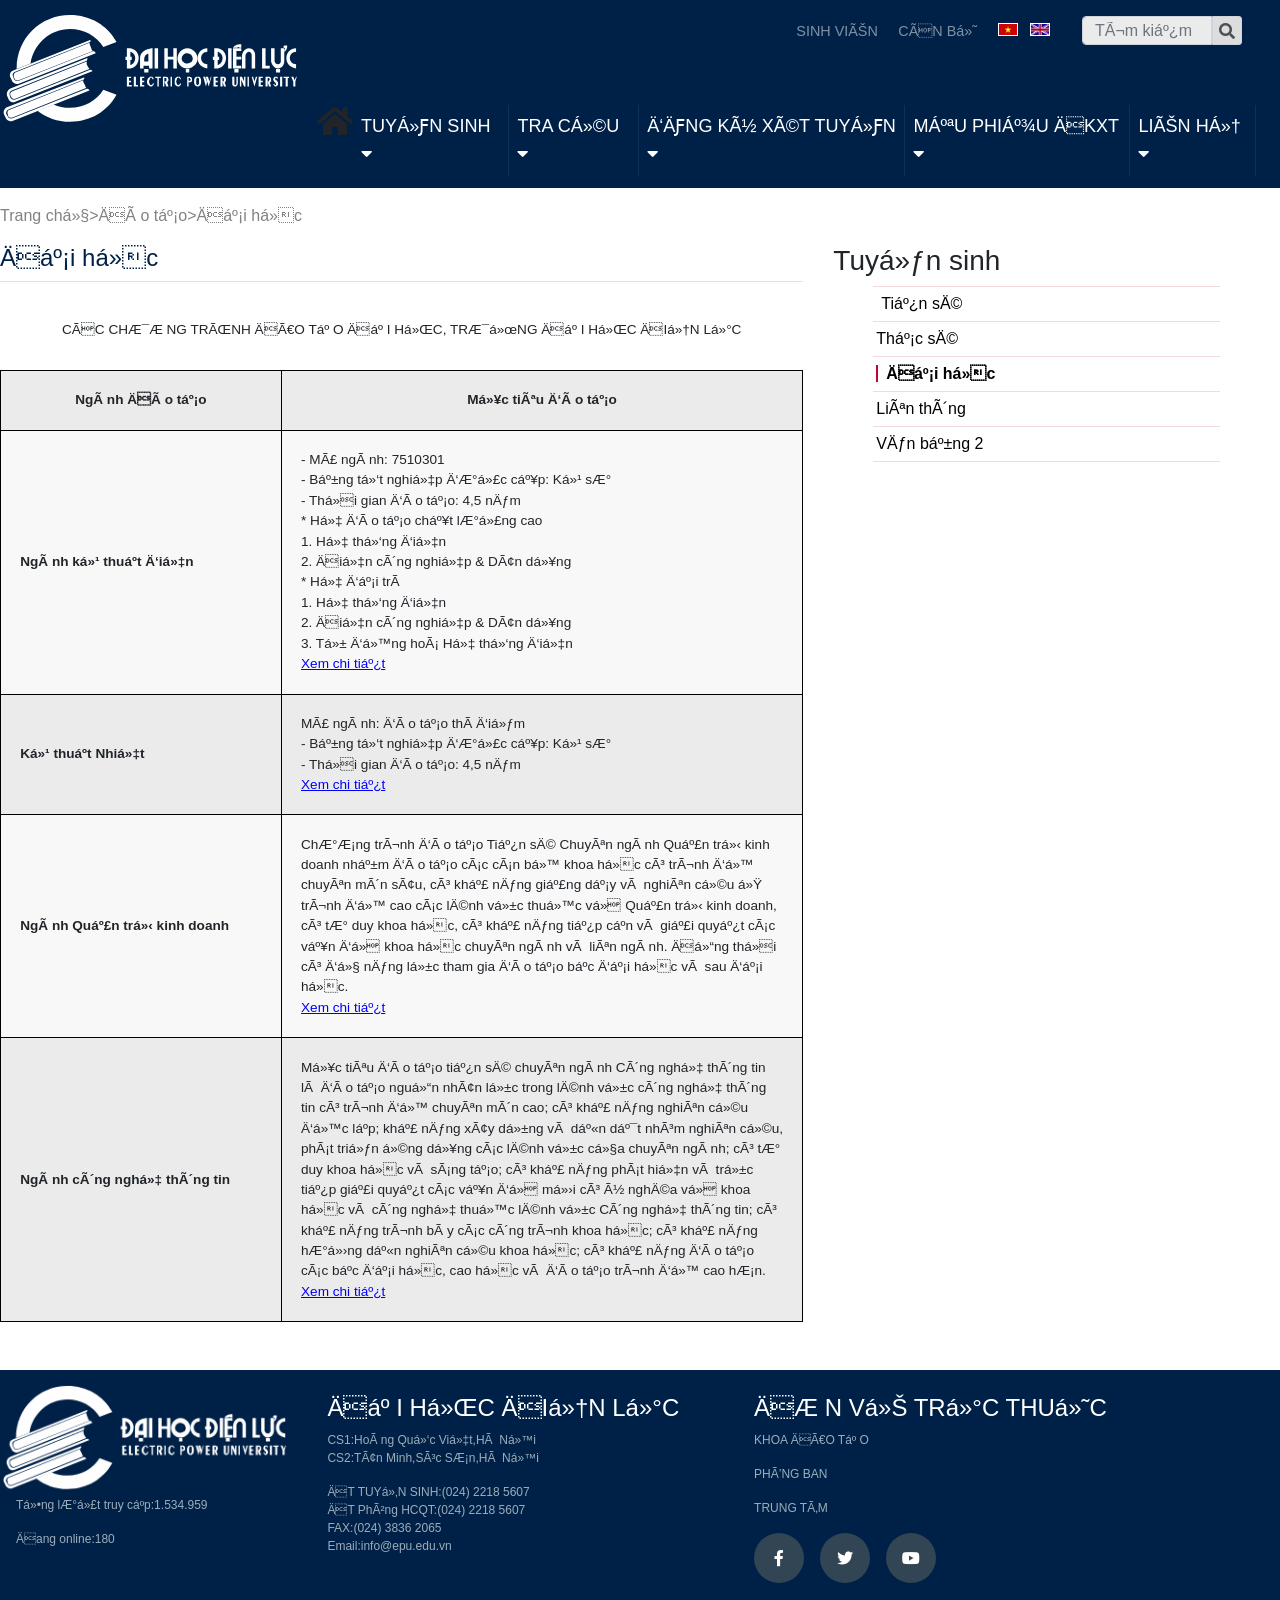
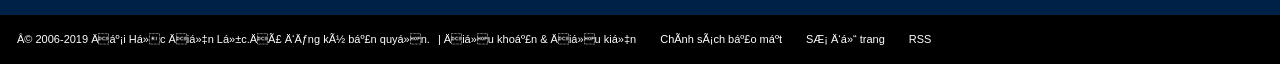
<file: Trang cho user/daotao_daihoc.html>
<!DOCTYPE html>
<html>
<head>
	<title></title>

	<link rel="stylesheet" href="../bootstrap-4.1.3-dist/css/bootstrap.min.css">
	<link rel="stylesheet" href="https://use.fontawesome.com/releases/v5.8.1/css/all.css" integrity="sha384-50oBUHEmvpQ+1lW4y57PTFmhCaXp0ML5d60M1M7uH2+nqUivzIebhndOJK28anvf" crossorigin="anonymous">
	<link rel="stylesheet" href="https://stackpath.bootstrapcdn.com/bootstrap/4.3.1/css/bootstrap.min.css" integrity="sha384-ggOyR0iXCbMQv3Xipma34MD+dH/1fQ784/j6cY/iJTQUOhcWr7x9JvoRxT2MZw1T"
    crossorigin="anonymous" />
	<link rel="stylesheet" href="https://use.fontawesome.com/releases/v5.7.2/css/all.css" integrity="sha384-fnmOCqbTlWIlj8LyTjo7mOUStjsKC4pOpQbqyi7RrhN7udi9RwhKkMHpvLbHG9Sr"
	    crossorigin="anonymous">
	<link rel="stylesheet" href="../css/style.css">
	<link rel="stylesheet" href="../css/style2.css">
</head>
<body>
	<div class="head_menu">
		 <div class="head-nav input ">
		 	<div class="row d-flex justify-content-end ">
		 		<div class="pr-4 mt-3 a">
		 			<a href="">SINH VIÊN</a>
			 		<a href="">CÁN BỘ</a>
			 		<img class="head_anh" src="../img/vietnam.jpg" alt="">
			 		<img class="head_anh" src="../img/tienganh.jpg" alt="">
		 		</div>
		 		
		  		<form class="form-inline">
						<div class="col p-0 m-0 pr-4 mt-3">
							<div class="input-group ">
								<input style="height: 29px;width: 130px;background-color: #EBEBEB!important;color: #6A6A6A;" type="text" class="form-control bg-dark text-white" placeholder="Tìm kiếm">
								<div class="input-group-prepend">
									<div style="height: 29px;width: 30px;background-color: #DDDDDD!important;border-top-right-radius: 3px;border-bottom-right-radius: 3px;" class="input-group-text d-flex justify-content-center">
										<i style="" class="fas fa-search fa-0x"></i>
									</div>
								</div>
							</div>
						</div>
				</form>
		 	</div>
		 	
	  	</div>
		<nav class="navbar navbar-expand-lg ">
		  <a class="navbar-brand" href="#"><img style="margin-top: 1rem;" src="../img/logo.png"></a>
		  <button class="navbar-toggler" type="button" data-toggle="collapse" data-target="#navbarNav" aria-controls="navbarNav" aria-expanded="false" aria-label="Toggle navigation" style="color: white;font-size: 2rem;" >
		    <i class="fas fa-align-justify"></i>
		  </button>
		  
		  <div class="d-flex justify-content-end top_head pr-4">
		  		
			  <div class="collapse navbar-collapse" id="navbarNav">
			    <ul class="navbar-nav d-flex justify-content-end" style="width: 100%;">
			    	
			    <i class="fa fa-home fa-2x" aria-hidden="true" style=""></i>
			      <li class="nav-item active">
			      	<div id="accordion">

				        <a class="nav-link default" href="#" data-toggle="collapse" data-target="#collapseOne" aria-expanded="false" aria-controls="collapseOne">tuyển sinh <i class="fas fa-caret-down"></i></a>
						<ul class="ul_con hidden_ul_con">
							<li><a class="nav-link" href="#">Nghiên cứ sinh</a></li>
							<li><a class="nav-link" href="#">Cao học</a></li>
							<li><a class="nav-link" href="#">Đại học</a></li>
							<li><a class="nav-link" href="#">Liên thông</a></li>
							<li><a class="nav-link" href="#">Văn bằng 2</a></li>
							<li><a class="nav-link" href="#">Cao đẳng</a></li>
							<li><a class="nav-link" href="#">Vừa học vừa làm</a></li>
						</ul>
						<ul class="hidden" id="collapseOne" onclick="huy()" class="collapse"  data-parent="#accordion">
							<li><a class="nav-link" href="#">Nghiên cứ sinh</a></li>
							<li><a class="nav-link" href="#">Cao học</a></li>
							<li><a class="nav-link" href="#">Đại học</a></li>
							<li><a class="nav-link" href="#">Liên thông</a></li>
							<li><a class="nav-link" href="#">Văn bằng 2</a></li>
							<li><a class="nav-link" href="#">Cao đẳng</a></li>
							<li><a class="nav-link" href="#">Vừa học vừa làm</a></li>
						</ul>
					</div>
			      </li>

			      <li class="nav-item active">
			      	<div id="accordion">

				        <a class="nav-link default" href="#" data-toggle="collapse" data-target="#collapseTwo" >Tra cứu <i class="fas fa-caret-down"></i></a>
						<ul class="ul_con hidden_ul_con">
							<li><a class="nav-link" href="#">Kết quả trúng tuyển</a></li>
							<li><a class="nav-link" href="#">Kết quả nhập học</a></li>
						</ul>
						<ul class="hidden" id="collapseTwo" onclick="huy()" class="collapse" data-parent="#accordion">
							<li><a class="nav-link" href="#">Kết quả trúng tuyển</a></li>
							<li><a class="nav-link" href="#">Kết quả nhập học</a></li>
						</ul>
					</div>
			      </li>

			      <li class="nav-item active">
			      	<div id="accordion">

				        <a class="nav-link default" href="#" data-toggle="collapse" data-target="#collapseThree" >đăng ký xét tuyển<i class="fas fa-caret-down"></i></a>
						<ul class="ul_con hidden_ul_con">
							<li><a class="nav-link" href="#">Đại học</a></li>
							<li><a class="nav-link" href="#">Cao đẳng</a></li>
							<li><a class="nav-link" href="#">Liên thông,văn bằng 2</a></li>
							<li><a class="nav-link" href="#">Sau đại học</a></li>
						</ul>
						<ul class="hidden" id="collapseThree" onclick="huy()" class="collapse" data-parent="#accordion">
							<li><a class="nav-link" href="#">Đại học</a></li>
							<li><a class="nav-link" href="#">Cao đẳng</a></li>
							<li><a class="nav-link" href="#">Liên thông,văn bằng 2</a></li>
							<li><a class="nav-link" href="#">Sau đại học</a></li>
						</ul>
					</div>
			      </li>

			      <li class="nav-item active">
			      	<div id="accordion">

				        <a class="nav-link default" href="#">MẪU PHIẾU ĐKXT<i class="fas fa-caret-down"></i></a>
						
					</div>
			      </li>

			      <li class="nav-item active">
			      	<div id="accordion">

				        <a class="nav-link default" href="#" >LIÊN HỆ<i class="fas fa-caret-down"></i></a>
						
					</div>
			      </li>
			    </ul>
			  </div>
		  </div>
		 
		</nav>
	</div>

<!-- content -->

<div class="daotao">
	<div class="container">
		<div class="row head_a" style="">
					<a href="">Trang chủ</a>
					<span>></span>
					<a href="">Đào tạo</a>
					<span>></span>
					<a href="">Đại học</a>
					
				</div>
	<div class="row">
		<div class="col-md-8">
			<div class="row" style="border-bottom:1px solid #f2dbdb;margin-bottom: 1rem;">
				<h4>Đại học</h4>
			</div>
			<div class="row">
				<div class="head text-center mt-4 mb-4" style="width: 100%;">
					<h5 class="">CÁC CHƯƠNG TRÌNH ĐÀO TẠO ĐẠI HỌC, TRƯỜNG ĐẠI HỌC ĐIỆN LỰC</h5>
				</div>
				
				<table style="border-collapse: collapse !important;margin-bottom: 3rem;">
					<tr class="text-center"  style="background-color: #ebebeb;">
						<td class="trai">Ngành Đào tạo</td>
						<td style="font-weight: bold;" class="phai">Mục tiêu đào tạo</td>
					</tr>
					<tr  style="background-color: #f8f8f8;">
						<td class="trai">Ngành kỹ thuật điện</td>
						<td class="phai">
						- Mã ngành: 7510301
							<br>
						- Bằng tốt nghiệp được cấp: Kỹ sư
						<br>
						- Thời gian đào tạo: 4,5 năm
						<br>
						* Hệ đào tạo chất lượng cao
						<br>
						1. Hệ thống điện
						<br>
						2. Điện công nghiệp & Dân dụng
						<br>
						* Hệ đại trà
						<br>
						1. Hệ thống điện
						<br>
						2. Điện công nghiệp & Dân dụng
						<br>
						3. Tự động hoá Hệ thống điện
						<br>
						<a style="color: blue;text-decoration: underline;" href="https://epu.edu.vn/Uploads/files/CT%C4%90T_Tie%CC%82%CC%81n%20si%CC%83_Ki%CC%83%20thua%CC%A3%CC%82t%20%C4%91ie%CC%A3%CC%82n(1).pdf">Xem chi tiết </a>
						</td>
					</tr>
					<tr  style="background-color: #ebebeb;">
						<td class="trai">Kỹ thuật Nhiệt</td>
						<td class="phai">Mã ngành: đào tạo thí điểm
						<br>
						- Bằng tốt nghiệp được cấp: Kỹ sư
						<br>
						- Thời gian đào tạo: 4,5 năm
						<br>
						
						
						<a style="color: blue;text-decoration: underline;" href="https://epu.edu.vn/Uploads/files/CT%C4%90T_Tie%CC%82%CC%81n%20si%CC%83_Ki%CC%83%20thua%CC%A3%CC%82t%20%C4%91ie%CC%A3%CC%82n(1).pdf">Xem chi tiết </a></td>
					</tr>
					<tr  style="background-color: #f8f8f8;">
						<td class="trai">Ngành Quản trị kinh doanh</td>
						<td class="phai">Chương trình đào tạo Tiến sĩ Chuyên ngành Quản trị kinh doanh nhằm đào tạo các cán bộ khoa học có trình độ chuyên môn sâu, có khả năng giảng dạy và nghiên cứu ở trình độ cao các lĩnh vực thuộc về Quản trị kinh doanh, có tư duy khoa học, có khả năng tiếp cận và giải quyết các vấn đề khoa học chuyên ngành và liên ngành. Đồng thời có đủ năng lực tham gia đào tạo bậc đại học và sau đại học.
							<br>
						<a style="color: blue;text-decoration: underline;" href="https://epu.edu.vn/Uploads/files/CT%C4%90T_Tie%CC%82%CC%81n%20si%CC%83_Ki%CC%83%20thua%CC%A3%CC%82t%20%C4%91ie%CC%A3%CC%82n(1).pdf">Xem chi tiết </a>
						</td>
					</tr>
					<tr  style="background-color: #ebebeb;">
						<td class="trai">Ngành công nghệ thông tin</td>
						<td class="phai">Mục tiêu đào tạo tiến sĩ chuyên ngành Công nghệ thông tin là đào tạo nguồn nhân lực trong lĩnh vực công nghệ thông tin có trình độ chuyên môn cao; có khả năng nghiên cứu độc lập; khả năng xây dựng và dẫn dắt nhóm nghiên cứu, phát triển ứng dụng các lĩnh vực của chuyên ngành; có tư duy khoa học và sáng tạo; có khả năng phát hiện và trực tiếp giải quyết các vấn đề mới có ý nghĩa về khoa học và công nghệ thuộc lĩnh vực Công nghệ thông tin; có khả năng trình bày các công trình khoa học; có khả năng hướng dẫn nghiên cứu khoa học; có khả năng đào tạo các bậc đại học, cao học và đào tạo trình độ cao hơn.
						<br>
						<a style="color: blue;text-decoration: underline;" href="https://epu.edu.vn/Uploads/files/CT%C4%90T_Tie%CC%82%CC%81n%20si%CC%83_Ki%CC%83%20thua%CC%A3%CC%82t%20%C4%91ie%CC%A3%CC%82n(1).pdf">Xem chi tiết </a></td>
					</tr>
				</table>
			</div>
		</div>
		<div class="col-md-4 phai">
			<div class="row">
				<h3>Tuyển sinh</h3>
			</div>
			<div class="row">
				<ul style="list-style-type: none;width: 100%;" >
					<li style="border-top: 1px solid #f2dbdb;padding-left: 0.5rem;"><a   href="daotao_tiensi.html">Tiến sĩ</a></li>
					<li><a  href="daotao_thacsi.html">Thạc sĩ</a></li>
					<li><a style="font-weight: bold;border-left: 2px solid #C40333;padding-left: 0.5rem;" href="daotao_daihoc.html">Đại học</a></li>
					<li><a href="daotao_lienthong.html">Liên thông</a></li>
					<li><a href="daotao_vanbang2.html">Văn bằng 2</a></li>
					
				</ul>
			</div>
			
		</div>
	</div>
	</div>
</div>

<!-- end content -->

<footer><!-- footer -->
	<div class="row">
		<div class="col-md-3" >
			<img src="../img/logo.png" alt="" style="width: 100%;">
			<p>Tổng lượt truy cập:1.534.959</p>
			<p>Đang online:180</p>
		</div>
		<div class="col-md-4" >
			<h4>ĐẠI HỌC ĐIỆN LỰC</h4>
			<p>CS1:Hoàng Quốc Việt,Hà Nội</p>
			<p style="margin-bottom: 1rem;">CS2:Tân Minh,Sóc Sơn,Hà Nội</p>
			<p>ĐT TUYỂN SINH:(024) 2218 5607</p>
			<p>ĐT Phòng HCQT:(024) 2218 5607</p>
			<p>FAX:(024) 3836 2065</p>
			<p>Email:info@epu.edu.vn</p>
		</div>
		<div class="col-md-5">
			<h4>ĐƠN VỊ TRỰC THUỘC</h4>
			<p>KHOA ĐÀO TẠO</p>
			<p>PHÒNG BAN</p>
			<p>TRUNG TÂM</p>
			<div style="display: flex;">
				<i class="fab fa-facebook-f"></i>
				<i class="fab fa-twitter"></i>
				<i class="fab fa-youtube"></i>
			</div>
		</div>
	</div>
</footer>
<div class="end">
	<div class="row">
		<span>© 2006-2019 Đại Học Điện Lực.Đã đăng ký bản quyền.</span>
		<a href="">| Điều khoản &amp; Điều kiện</a>
		<a href="">Chính sách bảo mật</a>
		<a href="">Sơ đồ trang</a>
		<a href="">RSS</a>
	</div>
</div>

<!--- Script Source Files -->
<script src="../js/jquery-3.3.1.min.js"></script>
<script src="../bootstrap-4.1.3-dist/js/bootstrap.min.js"></script>
<script src="../js/main.js"></script>
<!--- End of Script Source Files -->
</body>
</html>
</file>
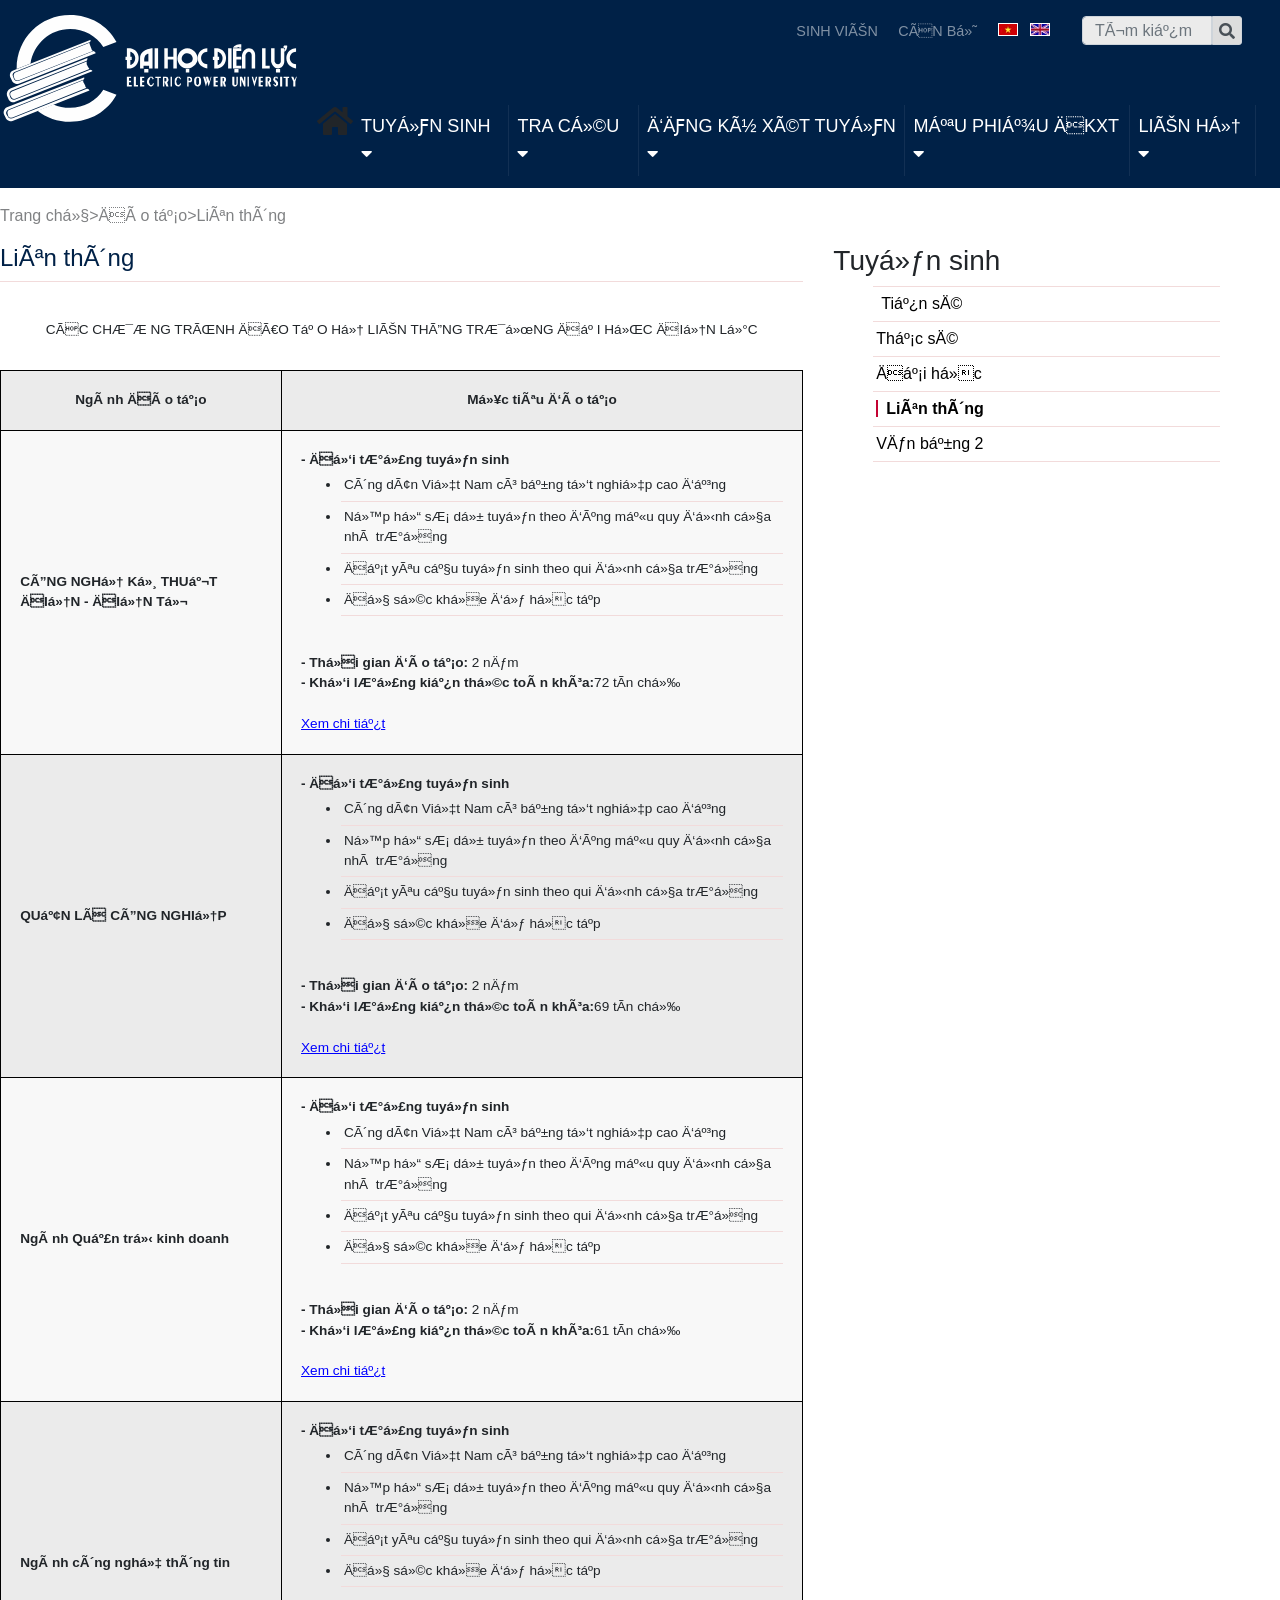
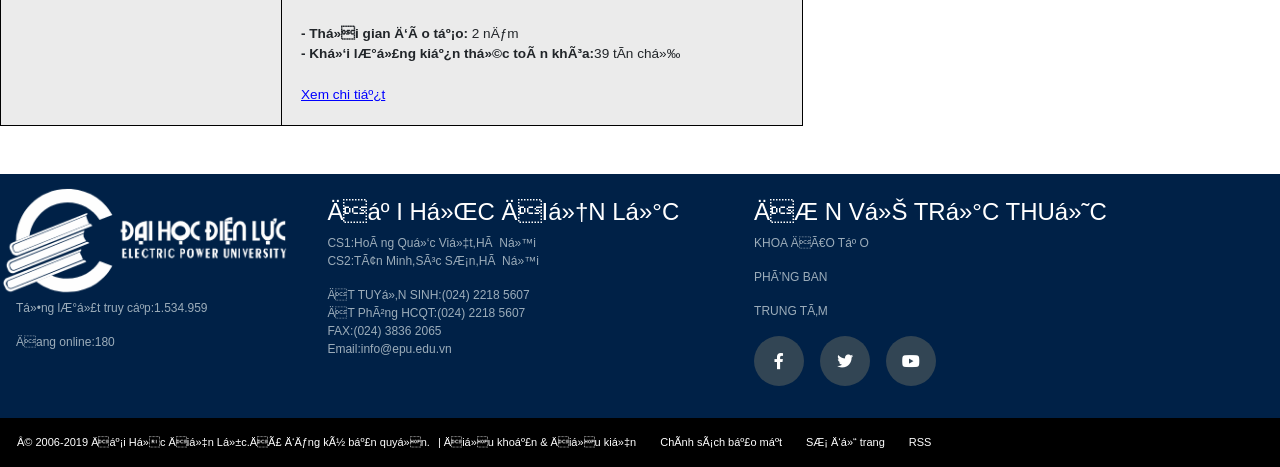
<file: Trang cho user/daotao_lienthong.html>
<!DOCTYPE html>
<html>
<head>
	<title></title>

	<link rel="stylesheet" href="../bootstrap-4.1.3-dist/css/bootstrap.min.css">
	<link rel="stylesheet" href="https://use.fontawesome.com/releases/v5.8.1/css/all.css" integrity="sha384-50oBUHEmvpQ+1lW4y57PTFmhCaXp0ML5d60M1M7uH2+nqUivzIebhndOJK28anvf" crossorigin="anonymous">
	<link rel="stylesheet" href="https://stackpath.bootstrapcdn.com/bootstrap/4.3.1/css/bootstrap.min.css" integrity="sha384-ggOyR0iXCbMQv3Xipma34MD+dH/1fQ784/j6cY/iJTQUOhcWr7x9JvoRxT2MZw1T"
    crossorigin="anonymous" />
	<link rel="stylesheet" href="https://use.fontawesome.com/releases/v5.7.2/css/all.css" integrity="sha384-fnmOCqbTlWIlj8LyTjo7mOUStjsKC4pOpQbqyi7RrhN7udi9RwhKkMHpvLbHG9Sr"
	    crossorigin="anonymous">
	<link rel="stylesheet" href="../css/style.css">
	<link rel="stylesheet" href="../css/style2.css">
</head>
<body>
	<div class="head_menu">
		 <div class="head-nav input ">
		 	<div class="row d-flex justify-content-end ">
		 		<div class="pr-4 mt-3 a">
		 			<a href="">SINH VIÊN</a>
			 		<a href="">CÁN BỘ</a>
			 		<img class="head_anh" src="../img/vietnam.jpg" alt="">
			 		<img class="head_anh" src="../img/tienganh.jpg" alt="">
		 		</div>
		 		
		  		<form class="form-inline">
						<div class="col p-0 m-0 pr-4 mt-3">
							<div class="input-group ">
								<input style="height: 29px;width: 130px;background-color: #EBEBEB!important;color: #6A6A6A;" type="text" class="form-control bg-dark text-white" placeholder="Tìm kiếm">
								<div class="input-group-prepend">
									<div style="height: 29px;width: 30px;background-color: #DDDDDD!important;border-top-right-radius: 3px;border-bottom-right-radius: 3px;" class="input-group-text d-flex justify-content-center">
										<i style="" class="fas fa-search fa-0x"></i>
									</div>
								</div>
							</div>
						</div>
				</form>
		 	</div>
		 	
	  	</div>
		<nav class="navbar navbar-expand-lg ">
		  <a class="navbar-brand" href="#"><img style="margin-top: 1rem;" src="../img/logo.png"></a>
		  <button class="navbar-toggler" type="button" data-toggle="collapse" data-target="#navbarNav" aria-controls="navbarNav" aria-expanded="false" aria-label="Toggle navigation" style="color: white;font-size: 2rem;" >
		    <i class="fas fa-align-justify"></i>
		  </button>
		  
		  <div class="d-flex justify-content-end top_head pr-4">
		  		
			  <div class="collapse navbar-collapse" id="navbarNav">
			    <ul class="navbar-nav d-flex justify-content-end" style="width: 100%;">
			    	
			    <i class="fa fa-home fa-2x" aria-hidden="true" style=""></i>
			      <li class="nav-item active">
			      	<div id="accordion">

				        <a class="nav-link default" href="#" data-toggle="collapse" data-target="#collapseOne" aria-expanded="false" aria-controls="collapseOne">tuyển sinh <i class="fas fa-caret-down"></i></a>
						<ul class="ul_con hidden_ul_con">
							<li><a class="nav-link" href="#">Nghiên cứ sinh</a></li>
							<li><a class="nav-link" href="#">Cao học</a></li>
							<li><a class="nav-link" href="#">Đại học</a></li>
							<li><a class="nav-link" href="#">Liên thông</a></li>
							<li><a class="nav-link" href="#">Văn bằng 2</a></li>
							<li><a class="nav-link" href="#">Cao đẳng</a></li>
							<li><a class="nav-link" href="#">Vừa học vừa làm</a></li>
						</ul>
						<ul class="hidden" id="collapseOne" onclick="huy()" class="collapse"  data-parent="#accordion">
							<li><a class="nav-link" href="#">Nghiên cứ sinh</a></li>
							<li><a class="nav-link" href="#">Cao học</a></li>
							<li><a class="nav-link" href="#">Đại học</a></li>
							<li><a class="nav-link" href="#">Liên thông</a></li>
							<li><a class="nav-link" href="#">Văn bằng 2</a></li>
							<li><a class="nav-link" href="#">Cao đẳng</a></li>
							<li><a class="nav-link" href="#">Vừa học vừa làm</a></li>
						</ul>
					</div>
			      </li>

			      <li class="nav-item active">
			      	<div id="accordion">

				        <a class="nav-link default" href="#" data-toggle="collapse" data-target="#collapseTwo" >Tra cứu <i class="fas fa-caret-down"></i></a>
						<ul class="ul_con hidden_ul_con">
							<li><a class="nav-link" href="#">Kết quả trúng tuyển</a></li>
							<li><a class="nav-link" href="#">Kết quả nhập học</a></li>
						</ul>
						<ul class="hidden" id="collapseTwo" onclick="huy()" class="collapse" data-parent="#accordion">
							<li><a class="nav-link" href="#">Kết quả trúng tuyển</a></li>
							<li><a class="nav-link" href="#">Kết quả nhập học</a></li>
						</ul>
					</div>
			      </li>

			      <li class="nav-item active">
			      	<div id="accordion">

				        <a class="nav-link default" href="#" data-toggle="collapse" data-target="#collapseThree" >đăng ký xét tuyển<i class="fas fa-caret-down"></i></a>
						<ul class="ul_con hidden_ul_con">
							<li><a class="nav-link" href="#">Đại học</a></li>
							<li><a class="nav-link" href="#">Cao đẳng</a></li>
							<li><a class="nav-link" href="#">Liên thông,văn bằng 2</a></li>
							<li><a class="nav-link" href="#">Sau đại học</a></li>
						</ul>
						<ul class="hidden" id="collapseThree" onclick="huy()" class="collapse" data-parent="#accordion">
							<li><a class="nav-link" href="#">Đại học</a></li>
							<li><a class="nav-link" href="#">Cao đẳng</a></li>
							<li><a class="nav-link" href="#">Liên thông,văn bằng 2</a></li>
							<li><a class="nav-link" href="#">Sau đại học</a></li>
						</ul>
					</div>
			      </li>

			      <li class="nav-item active">
			      	<div id="accordion">

				        <a class="nav-link default" href="#">MẪU PHIẾU ĐKXT<i class="fas fa-caret-down"></i></a>
						
					</div>
			      </li>

			      <li class="nav-item active">
			      	<div id="accordion">

				        <a class="nav-link default" href="#" >LIÊN HỆ<i class="fas fa-caret-down"></i></a>
						
					</div>
			      </li>
			    </ul>
			  </div>
		  </div>
		 
		</nav>
	</div>

<!-- content -->

<div class="daotao">
	<div class="container">
		<div class="row head_a" style="">
					<a href="">Trang chủ</a>
					<span>></span>
					<a href="">Đào tạo</a>
					<span>></span>
					<a href="">Liên thông</a>
					
				</div>
	<div class="row">
		<div class="col-md-8">
			<div class="row" style="border-bottom:1px solid #f2dbdb;margin-bottom: 1rem;">
				<h4>Liên thông</h4>
			</div>
			<div class="row">
				<div class="head text-center mt-4 mb-4" style="width: 100%;">
					<h5 class="">CÁC CHƯƠNG TRÌNH ĐÀO TẠO HỆ LIÊN THÔNG TRƯỜNG ĐẠI HỌC ĐIỆN LỰC</h5>
				</div>
				
				<table style="border-collapse: collapse !important;margin-bottom: 3rem;">
					<tr class="text-center"  style="background-color: #ebebeb;">
						<td class="trai">Ngành Đào tạo</td>
						<td style="font-weight: bold;" class="phai">Mục tiêu đào tạo</td>
					</tr>
					<tr  style="background-color: #f8f8f8;">
						<td class="trai">CÔNG NGHỆ KỸ THUẬT ĐIỆN - ĐIỆN TỬ</td>
						<td class="phai">
						<b>- Đối tượng tuyển sinh</b>
							<br>
						<ul>
							<li>Công dân Việt Nam có bằng tốt nghiệp cao đẳng</li>
							<li>Nộp hồ sơ dự tuyển theo đúng mẫu quy định của nhà trường</li>
							<li>Đạt yêu cầu tuyển sinh theo qui định của trường</li>
							<li>Đủ sức khỏe để học tập</li>
						</ul>
						<br>
						<b>- Thời gian đào tạo: </b>2 năm <br>
						<b>- Khối lượng kiến thức toàn khóa:</b>72 tín chỉ
						<br>
						<br>
						<a style="color: blue;text-decoration: underline;" href="https://epu.edu.vn/Uploads/files/CT%C4%90T_Tie%CC%82%CC%81n%20si%CC%83_Ki%CC%83%20thua%CC%A3%CC%82t%20%C4%91ie%CC%A3%CC%82n(1).pdf">Xem chi tiết </a>
						</td>
					</tr>
					<tr  style="background-color: #ebebeb;">
						<td class="trai">QUẢN LÝ CÔNG NGHIỆP</td>
						<td class="phai">
						<b>- Đối tượng tuyển sinh</b>
							<br>
						<ul>
							<li>Công dân Việt Nam có bằng tốt nghiệp cao đẳng</li>
							<li>Nộp hồ sơ dự tuyển theo đúng mẫu quy định của nhà trường</li>
							<li>Đạt yêu cầu tuyển sinh theo qui định của trường</li>
							<li>Đủ sức khỏe để học tập</li>
						</ul>
						<br>
						<b>- Thời gian đào tạo: </b>2 năm <br>
						<b>- Khối lượng kiến thức toàn khóa:</b>69 tín chỉ
						<br>
						<br>
						<a style="color: blue;text-decoration: underline;" href="https://epu.edu.vn/Uploads/files/CT%C4%90T_Tie%CC%82%CC%81n%20si%CC%83_Ki%CC%83%20thua%CC%A3%CC%82t%20%C4%91ie%CC%A3%CC%82n(1).pdf">Xem chi tiết </a></td>
					</tr>
					<tr  style="background-color: #f8f8f8;">
						<td class="trai">Ngành Quản trị kinh doanh</td>
						<td class="phai">
						<b>- Đối tượng tuyển sinh</b>
							<br>
						<ul>
							<li>Công dân Việt Nam có bằng tốt nghiệp cao đẳng</li>
							<li>Nộp hồ sơ dự tuyển theo đúng mẫu quy định của nhà trường</li>
							<li>Đạt yêu cầu tuyển sinh theo qui định của trường</li>
							<li>Đủ sức khỏe để học tập</li>
						</ul>
						<br>
						<b>- Thời gian đào tạo: </b>2 năm <br>
						<b>- Khối lượng kiến thức toàn khóa:</b>61 tín chỉ
						<br>
						<br>
						<a style="color: blue;text-decoration: underline;" href="https://epu.edu.vn/Uploads/files/CT%C4%90T_Tie%CC%82%CC%81n%20si%CC%83_Ki%CC%83%20thua%CC%A3%CC%82t%20%C4%91ie%CC%A3%CC%82n(1).pdf">Xem chi tiết </a></td>
					</tr>
					<tr  style="background-color: #ebebeb;">
						<td class="trai">Ngành công nghệ thông tin</td>
						<td class="phai">
						<b>- Đối tượng tuyển sinh</b>
							<br>
						<ul>
							<li>Công dân Việt Nam có bằng tốt nghiệp cao đẳng</li>
							<li>Nộp hồ sơ dự tuyển theo đúng mẫu quy định của nhà trường</li>
							<li>Đạt yêu cầu tuyển sinh theo qui định của trường</li>
							<li>Đủ sức khỏe để học tập</li>
						</ul>
						<br>
						<b>- Thời gian đào tạo: </b>2 năm <br>
						<b>- Khối lượng kiến thức toàn khóa:</b>39 tín chỉ
						<br>
						<br>
						<a style="color: blue;text-decoration: underline;" href="https://epu.edu.vn/Uploads/files/CT%C4%90T_Tie%CC%82%CC%81n%20si%CC%83_Ki%CC%83%20thua%CC%A3%CC%82t%20%C4%91ie%CC%A3%CC%82n(1).pdf">Xem chi tiết </a></td>
					</tr>
				</table>
			</div>
		</div>
		<div class="col-md-4 phai">
			<div class="row">
				<h3>Tuyển sinh</h3>
			</div>
			<div class="row">
				<ul style="list-style-type: none;width: 100%;" >
					<li style="border-top: 1px solid #f2dbdb;padding-left: 0.5rem;"><a   href="daotao_tiensi.html">Tiến sĩ</a></li>
					<li><a  href="daotao_thacsi.html">Thạc sĩ</a></li>
					<li><a href="daotao_daihoc.html">Đại học</a></li>
					<li><a style="font-weight: bold;border-left: 2px solid #C40333;padding-left: 0.5rem;" href="daotao_lienthong.html">Liên thông</a></li>
					<li><a href="daotao_vanbang2.html">Văn bằng 2</a></li>
					
				</ul>
			</div>
			
		</div>
	</div>
	</div>
</div>

<!-- end content -->

<footer><!-- footer -->
	<div class="row">
		<div class="col-md-3" >
			<img src="../img/logo.png" alt="" style="width: 100%;">
			<p>Tổng lượt truy cập:1.534.959</p>
			<p>Đang online:180</p>
		</div>
		<div class="col-md-4" >
			<h4>ĐẠI HỌC ĐIỆN LỰC</h4>
			<p>CS1:Hoàng Quốc Việt,Hà Nội</p>
			<p style="margin-bottom: 1rem;">CS2:Tân Minh,Sóc Sơn,Hà Nội</p>
			<p>ĐT TUYỂN SINH:(024) 2218 5607</p>
			<p>ĐT Phòng HCQT:(024) 2218 5607</p>
			<p>FAX:(024) 3836 2065</p>
			<p>Email:info@epu.edu.vn</p>
		</div>
		<div class="col-md-5">
			<h4>ĐƠN VỊ TRỰC THUỘC</h4>
			<p>KHOA ĐÀO TẠO</p>
			<p>PHÒNG BAN</p>
			<p>TRUNG TÂM</p>
			<div style="display: flex;">
				<i class="fab fa-facebook-f"></i>
				<i class="fab fa-twitter"></i>
				<i class="fab fa-youtube"></i>
			</div>
		</div>
	</div>
</footer>
<div class="end">
	<div class="row">
		<span>© 2006-2019 Đại Học Điện Lực.Đã đăng ký bản quyền.</span>
		<a href="">| Điều khoản &amp; Điều kiện</a>
		<a href="">Chính sách bảo mật</a>
		<a href="">Sơ đồ trang</a>
		<a href="">RSS</a>
	</div>
</div>

<!--- Script Source Files -->
<script src="../js/jquery-3.3.1.min.js"></script>
<script src="../bootstrap-4.1.3-dist/js/bootstrap.min.js"></script>
<script src="../js/main.js"></script>
<!--- End of Script Source Files -->
</body>
</html>
</file>
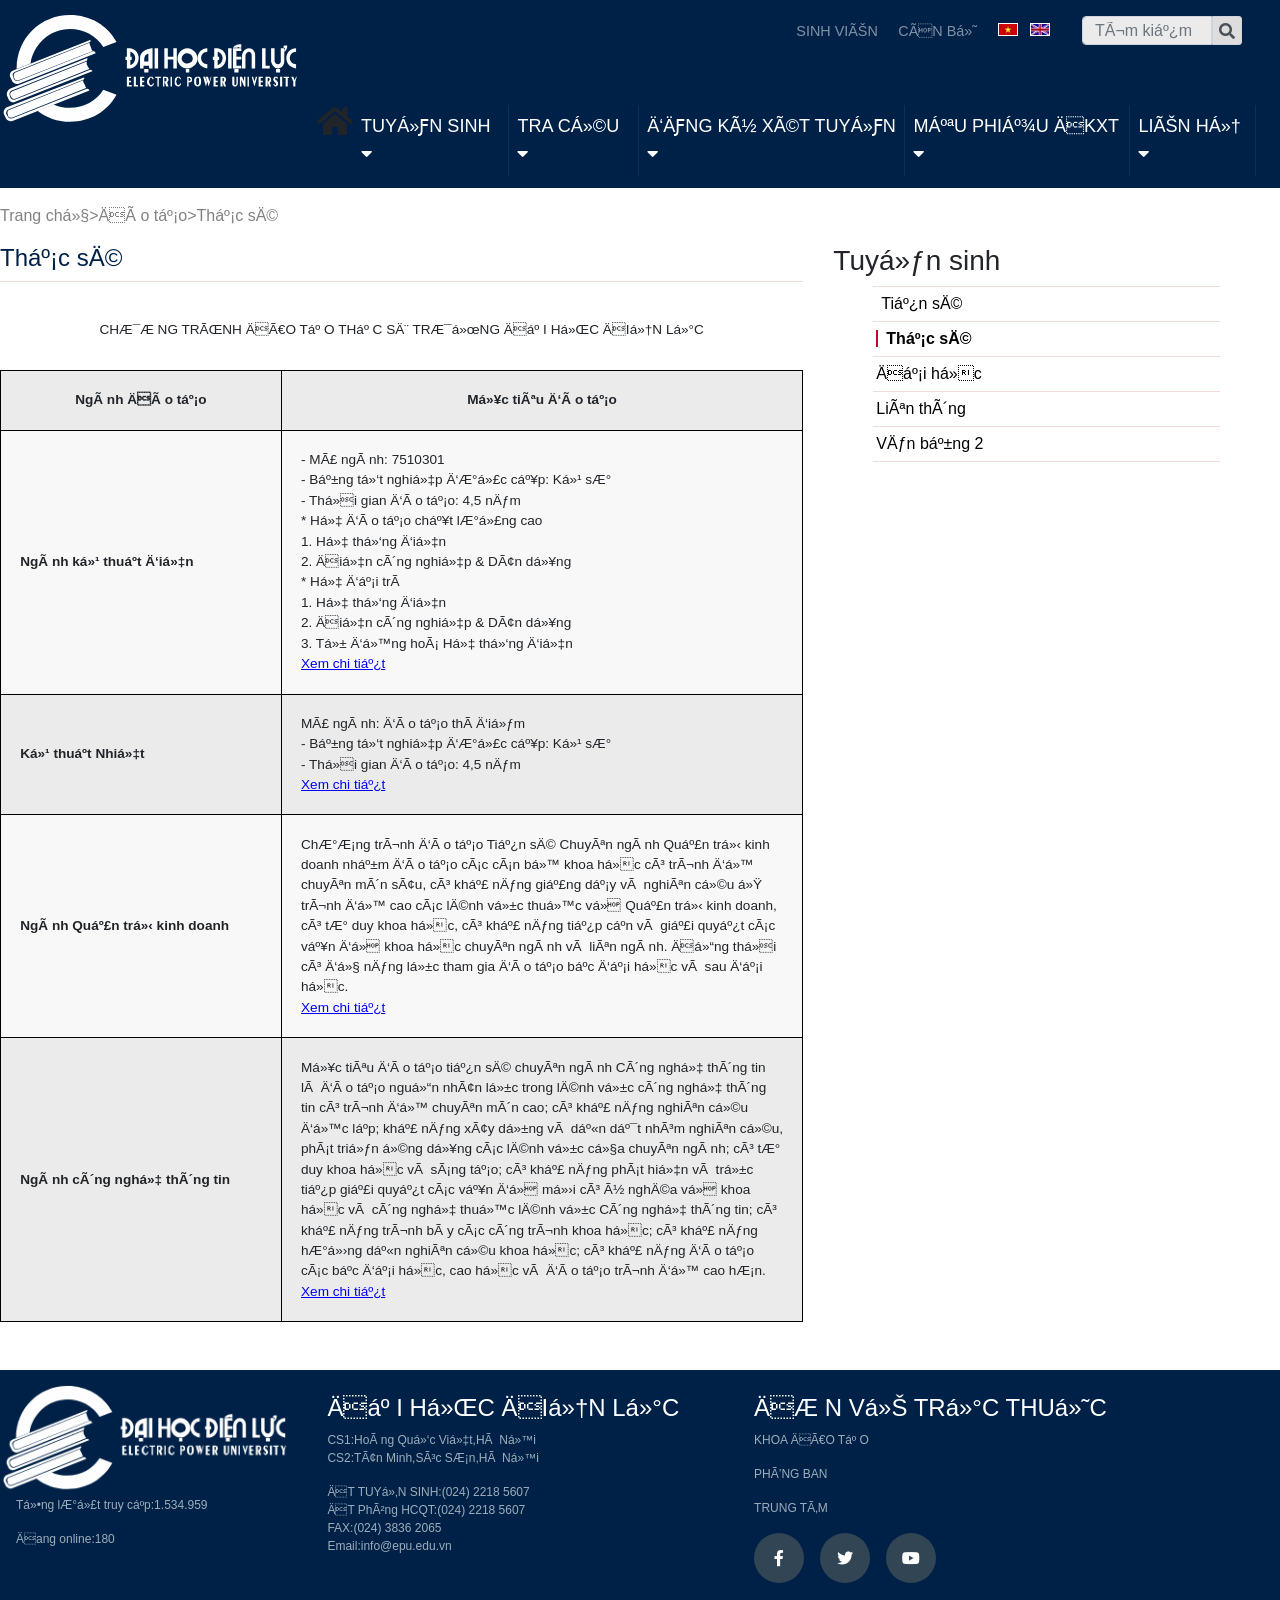
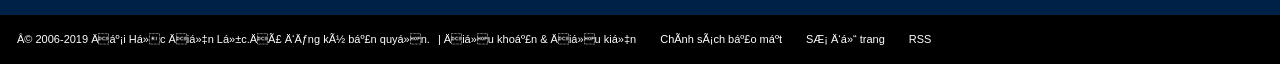
<file: Trang cho user/daotao_thacsi.html>
<!DOCTYPE html>
<html>
<head>
	<title></title>

	<link rel="stylesheet" href="../bootstrap-4.1.3-dist/css/bootstrap.min.css">
	<link rel="stylesheet" href="https://use.fontawesome.com/releases/v5.8.1/css/all.css" integrity="sha384-50oBUHEmvpQ+1lW4y57PTFmhCaXp0ML5d60M1M7uH2+nqUivzIebhndOJK28anvf" crossorigin="anonymous">
	<link rel="stylesheet" href="https://stackpath.bootstrapcdn.com/bootstrap/4.3.1/css/bootstrap.min.css" integrity="sha384-ggOyR0iXCbMQv3Xipma34MD+dH/1fQ784/j6cY/iJTQUOhcWr7x9JvoRxT2MZw1T"
    crossorigin="anonymous" />
	<link rel="stylesheet" href="https://use.fontawesome.com/releases/v5.7.2/css/all.css" integrity="sha384-fnmOCqbTlWIlj8LyTjo7mOUStjsKC4pOpQbqyi7RrhN7udi9RwhKkMHpvLbHG9Sr"
	    crossorigin="anonymous">
	<link rel="stylesheet" href="../css/style.css">
	<link rel="stylesheet" href="../css/style2.css">
</head>
<body>
	<div class="head_menu">
		 <div class="head-nav input ">
		 	<div class="row d-flex justify-content-end ">
		 		<div class="pr-4 mt-3 a">
		 			<a href="">SINH VIÊN</a>
			 		<a href="">CÁN BỘ</a>
			 		<img class="head_anh" src="../img/vietnam.jpg" alt="">
			 		<img class="head_anh" src="../img/tienganh.jpg" alt="">
		 		</div>
		 		
		  		<form class="form-inline">
						<div class="col p-0 m-0 pr-4 mt-3">
							<div class="input-group ">
								<input style="height: 29px;width: 130px;background-color: #EBEBEB!important;color: #6A6A6A;" type="text" class="form-control bg-dark text-white" placeholder="Tìm kiếm">
								<div class="input-group-prepend">
									<div style="height: 29px;width: 30px;background-color: #DDDDDD!important;border-top-right-radius: 3px;border-bottom-right-radius: 3px;" class="input-group-text d-flex justify-content-center">
										<i style="" class="fas fa-search fa-0x"></i>
									</div>
								</div>
							</div>
						</div>
				</form>
		 	</div>
		 	
	  	</div>
		<nav class="navbar navbar-expand-lg ">
		  <a class="navbar-brand" href="#"><img style="margin-top: 1rem;" src="../img/logo.png"></a>
		  <button class="navbar-toggler" type="button" data-toggle="collapse" data-target="#navbarNav" aria-controls="navbarNav" aria-expanded="false" aria-label="Toggle navigation" style="color: white;font-size: 2rem;" >
		    <i class="fas fa-align-justify"></i>
		  </button>
		  
		  <div class="d-flex justify-content-end top_head pr-4">
		  		
			  <div class="collapse navbar-collapse" id="navbarNav">
			    <ul class="navbar-nav d-flex justify-content-end" style="width: 100%;">
			    	
			    <i class="fa fa-home fa-2x" aria-hidden="true" style=""></i>
			      <li class="nav-item active">
			      	<div id="accordion">

				        <a class="nav-link default" href="#" data-toggle="collapse" data-target="#collapseOne" aria-expanded="false" aria-controls="collapseOne">tuyển sinh <i class="fas fa-caret-down"></i></a>
						<ul class="ul_con hidden_ul_con">
							<li><a class="nav-link" href="#">Nghiên cứ sinh</a></li>
							<li><a class="nav-link" href="#">Cao học</a></li>
							<li><a class="nav-link" href="#">Đại học</a></li>
							<li><a class="nav-link" href="#">Liên thông</a></li>
							<li><a class="nav-link" href="#">Văn bằng 2</a></li>
							<li><a class="nav-link" href="#">Cao đẳng</a></li>
							<li><a class="nav-link" href="#">Vừa học vừa làm</a></li>
						</ul>
						<ul class="hidden" id="collapseOne" onclick="huy()" class="collapse"  data-parent="#accordion">
							<li><a class="nav-link" href="#">Nghiên cứ sinh</a></li>
							<li><a class="nav-link" href="#">Cao học</a></li>
							<li><a class="nav-link" href="#">Đại học</a></li>
							<li><a class="nav-link" href="#">Liên thông</a></li>
							<li><a class="nav-link" href="#">Văn bằng 2</a></li>
							<li><a class="nav-link" href="#">Cao đẳng</a></li>
							<li><a class="nav-link" href="#">Vừa học vừa làm</a></li>
						</ul>
					</div>
			      </li>

			      <li class="nav-item active">
			      	<div id="accordion">

				        <a class="nav-link default" href="#" data-toggle="collapse" data-target="#collapseTwo" >Tra cứu <i class="fas fa-caret-down"></i></a>
						<ul class="ul_con hidden_ul_con">
							<li><a class="nav-link" href="#">Kết quả trúng tuyển</a></li>
							<li><a class="nav-link" href="#">Kết quả nhập học</a></li>
						</ul>
						<ul class="hidden" id="collapseTwo" onclick="huy()" class="collapse" data-parent="#accordion">
							<li><a class="nav-link" href="#">Kết quả trúng tuyển</a></li>
							<li><a class="nav-link" href="#">Kết quả nhập học</a></li>
						</ul>
					</div>
			      </li>

			      <li class="nav-item active">
			      	<div id="accordion">

				        <a class="nav-link default" href="#" data-toggle="collapse" data-target="#collapseThree" >đăng ký xét tuyển<i class="fas fa-caret-down"></i></a>
						<ul class="ul_con hidden_ul_con">
							<li><a class="nav-link" href="#">Đại học</a></li>
							<li><a class="nav-link" href="#">Cao đẳng</a></li>
							<li><a class="nav-link" href="#">Liên thông,văn bằng 2</a></li>
							<li><a class="nav-link" href="#">Sau đại học</a></li>
						</ul>
						<ul class="hidden" id="collapseThree" onclick="huy()" class="collapse" data-parent="#accordion">
							<li><a class="nav-link" href="#">Đại học</a></li>
							<li><a class="nav-link" href="#">Cao đẳng</a></li>
							<li><a class="nav-link" href="#">Liên thông,văn bằng 2</a></li>
							<li><a class="nav-link" href="#">Sau đại học</a></li>
						</ul>
					</div>
			      </li>

			      <li class="nav-item active">
			      	<div id="accordion">

				        <a class="nav-link default" href="#">MẪU PHIẾU ĐKXT<i class="fas fa-caret-down"></i></a>
						
					</div>
			      </li>

			      <li class="nav-item active">
			      	<div id="accordion">

				        <a class="nav-link default" href="#" >LIÊN HỆ<i class="fas fa-caret-down"></i></a>
						
					</div>
			      </li>
			    </ul>
			  </div>
		  </div>
		 
		</nav>
	</div>

<!-- content -->

<div class="daotao">
	<div class="container">
		<div class="row head_a" style="">
					<a href="">Trang chủ</a>
					<span>></span>
					<a href="">Đào tạo</a>
					<span>></span>
					<a href="">Thạc sĩ</a>
					
				</div>
	<div class="row">
		<div class="col-md-8">
			<div class="row" style="border-bottom:1px solid #f2dbdb;margin-bottom: 1rem;">
				<h4>Thạc sĩ</h4>
			</div>
			<div class="row">
				<div class="head text-center mt-4 mb-4" style="width: 100%;">
					<h5 class="">CHƯƠNG TRÌNH ĐÀO TẠO THẠC SĨ TRƯỜNG ĐẠI HỌC ĐIỆN LỰC</h5>
				</div>
				
				<table style="border-collapse: collapse !important;margin-bottom: 3rem;">
					<tr class="text-center"  style="background-color: #ebebeb;">
						<td class="trai">Ngành Đào tạo</td>
						<td style="font-weight: bold;" class="phai">Mục tiêu đào tạo</td>
					</tr>
					<tr  style="background-color: #f8f8f8;">
						<td class="trai">Ngành kỹ thuật điện</td>
						<td class="phai">
						- Mã ngành: 7510301
							<br>
						- Bằng tốt nghiệp được cấp: Kỹ sư
						<br>
						- Thời gian đào tạo: 4,5 năm
						<br>
						* Hệ đào tạo chất lượng cao
						<br>
						1. Hệ thống điện
						<br>
						2. Điện công nghiệp & Dân dụng
						<br>
						* Hệ đại trà
						<br>
						1. Hệ thống điện
						<br>
						2. Điện công nghiệp & Dân dụng
						<br>
						3. Tự động hoá Hệ thống điện
						<br>
						<a style="color: blue;text-decoration: underline;" href="https://epu.edu.vn/Uploads/files/CT%C4%90T_Tie%CC%82%CC%81n%20si%CC%83_Ki%CC%83%20thua%CC%A3%CC%82t%20%C4%91ie%CC%A3%CC%82n(1).pdf">Xem chi tiết </a>
						</td>
					</tr>
					<tr  style="background-color: #ebebeb;">
						<td class="trai">Kỹ thuật Nhiệt</td>
						<td class="phai">Mã ngành: đào tạo thí điểm
						<br>
						- Bằng tốt nghiệp được cấp: Kỹ sư
						<br>
						- Thời gian đào tạo: 4,5 năm
						<br>
						
						
						<a style="color: blue;text-decoration: underline;" href="https://epu.edu.vn/Uploads/files/CT%C4%90T_Tie%CC%82%CC%81n%20si%CC%83_Ki%CC%83%20thua%CC%A3%CC%82t%20%C4%91ie%CC%A3%CC%82n(1).pdf">Xem chi tiết </a></td>
					</tr>
					<tr  style="background-color: #f8f8f8;">
						<td class="trai">Ngành Quản trị kinh doanh</td>
						<td class="phai">Chương trình đào tạo Tiến sĩ Chuyên ngành Quản trị kinh doanh nhằm đào tạo các cán bộ khoa học có trình độ chuyên môn sâu, có khả năng giảng dạy và nghiên cứu ở trình độ cao các lĩnh vực thuộc về Quản trị kinh doanh, có tư duy khoa học, có khả năng tiếp cận và giải quyết các vấn đề khoa học chuyên ngành và liên ngành. Đồng thời có đủ năng lực tham gia đào tạo bậc đại học và sau đại học.
							<br>
						<a style="color: blue;text-decoration: underline;" href="https://epu.edu.vn/Uploads/files/CT%C4%90T_Tie%CC%82%CC%81n%20si%CC%83_Ki%CC%83%20thua%CC%A3%CC%82t%20%C4%91ie%CC%A3%CC%82n(1).pdf">Xem chi tiết </a>
						</td>
					</tr>
					<tr  style="background-color: #ebebeb;">
						<td class="trai">Ngành công nghệ thông tin</td>
						<td class="phai">Mục tiêu đào tạo tiến sĩ chuyên ngành Công nghệ thông tin là đào tạo nguồn nhân lực trong lĩnh vực công nghệ thông tin có trình độ chuyên môn cao; có khả năng nghiên cứu độc lập; khả năng xây dựng và dẫn dắt nhóm nghiên cứu, phát triển ứng dụng các lĩnh vực của chuyên ngành; có tư duy khoa học và sáng tạo; có khả năng phát hiện và trực tiếp giải quyết các vấn đề mới có ý nghĩa về khoa học và công nghệ thuộc lĩnh vực Công nghệ thông tin; có khả năng trình bày các công trình khoa học; có khả năng hướng dẫn nghiên cứu khoa học; có khả năng đào tạo các bậc đại học, cao học và đào tạo trình độ cao hơn.
						<br>
						<a style="color: blue;text-decoration: underline;" href="https://epu.edu.vn/Uploads/files/CT%C4%90T_Tie%CC%82%CC%81n%20si%CC%83_Ki%CC%83%20thua%CC%A3%CC%82t%20%C4%91ie%CC%A3%CC%82n(1).pdf">Xem chi tiết </a></td>
					</tr>
				</table>
			</div>
		</div>
		<div class="col-md-4 phai">
			<div class="row">
				<h3>Tuyển sinh</h3>
			</div>
			<div class="row">
				<ul style="list-style-type: none;width: 100%;" >
					<li style="border-top: 1px solid #f2dbdb;padding-left: 0.5rem;"><a   href="daotao_tiensi.html">Tiến sĩ</a></li>
					<li><a style="font-weight: bold;border-left: 2px solid #C40333;padding-left: 0.5rem;" href="daotao_thacsi.html">Thạc sĩ</a></li>
					<li><a href="daotao_daihoc.html">Đại học</a></li>
					<li><a href="daotao_lienthong.html">Liên thông</a></li>
					<li><a href="daotao_vanbang2.html">Văn bằng 2</a></li>
					
				</ul>
			</div>
			
		</div>
	</div>
	</div>
</div>

<!-- end content -->

<footer><!-- footer -->
	<div class="row">
		<div class="col-md-3" >
			<img src="../img/logo.png" alt="" style="width: 100%;">
			<p>Tổng lượt truy cập:1.534.959</p>
			<p>Đang online:180</p>
		</div>
		<div class="col-md-4" >
			<h4>ĐẠI HỌC ĐIỆN LỰC</h4>
			<p>CS1:Hoàng Quốc Việt,Hà Nội</p>
			<p style="margin-bottom: 1rem;">CS2:Tân Minh,Sóc Sơn,Hà Nội</p>
			<p>ĐT TUYỂN SINH:(024) 2218 5607</p>
			<p>ĐT Phòng HCQT:(024) 2218 5607</p>
			<p>FAX:(024) 3836 2065</p>
			<p>Email:info@epu.edu.vn</p>
		</div>
		<div class="col-md-5">
			<h4>ĐƠN VỊ TRỰC THUỘC</h4>
			<p>KHOA ĐÀO TẠO</p>
			<p>PHÒNG BAN</p>
			<p>TRUNG TÂM</p>
			<div style="display: flex;">
				<i class="fab fa-facebook-f"></i>
				<i class="fab fa-twitter"></i>
				<i class="fab fa-youtube"></i>
			</div>
		</div>
	</div>
</footer>
<div class="end">
	<div class="row">
		<span>© 2006-2019 Đại Học Điện Lực.Đã đăng ký bản quyền.</span>
		<a href="">| Điều khoản &amp; Điều kiện</a>
		<a href="">Chính sách bảo mật</a>
		<a href="">Sơ đồ trang</a>
		<a href="">RSS</a>
	</div>
</div>

<!--- Script Source Files -->
<script src="../js/jquery-3.3.1.min.js"></script>
<script src="../bootstrap-4.1.3-dist/js/bootstrap.min.js"></script>
<script src="../js/main.js"></script>
<!--- End of Script Source Files -->
</body>
</html>
</file>
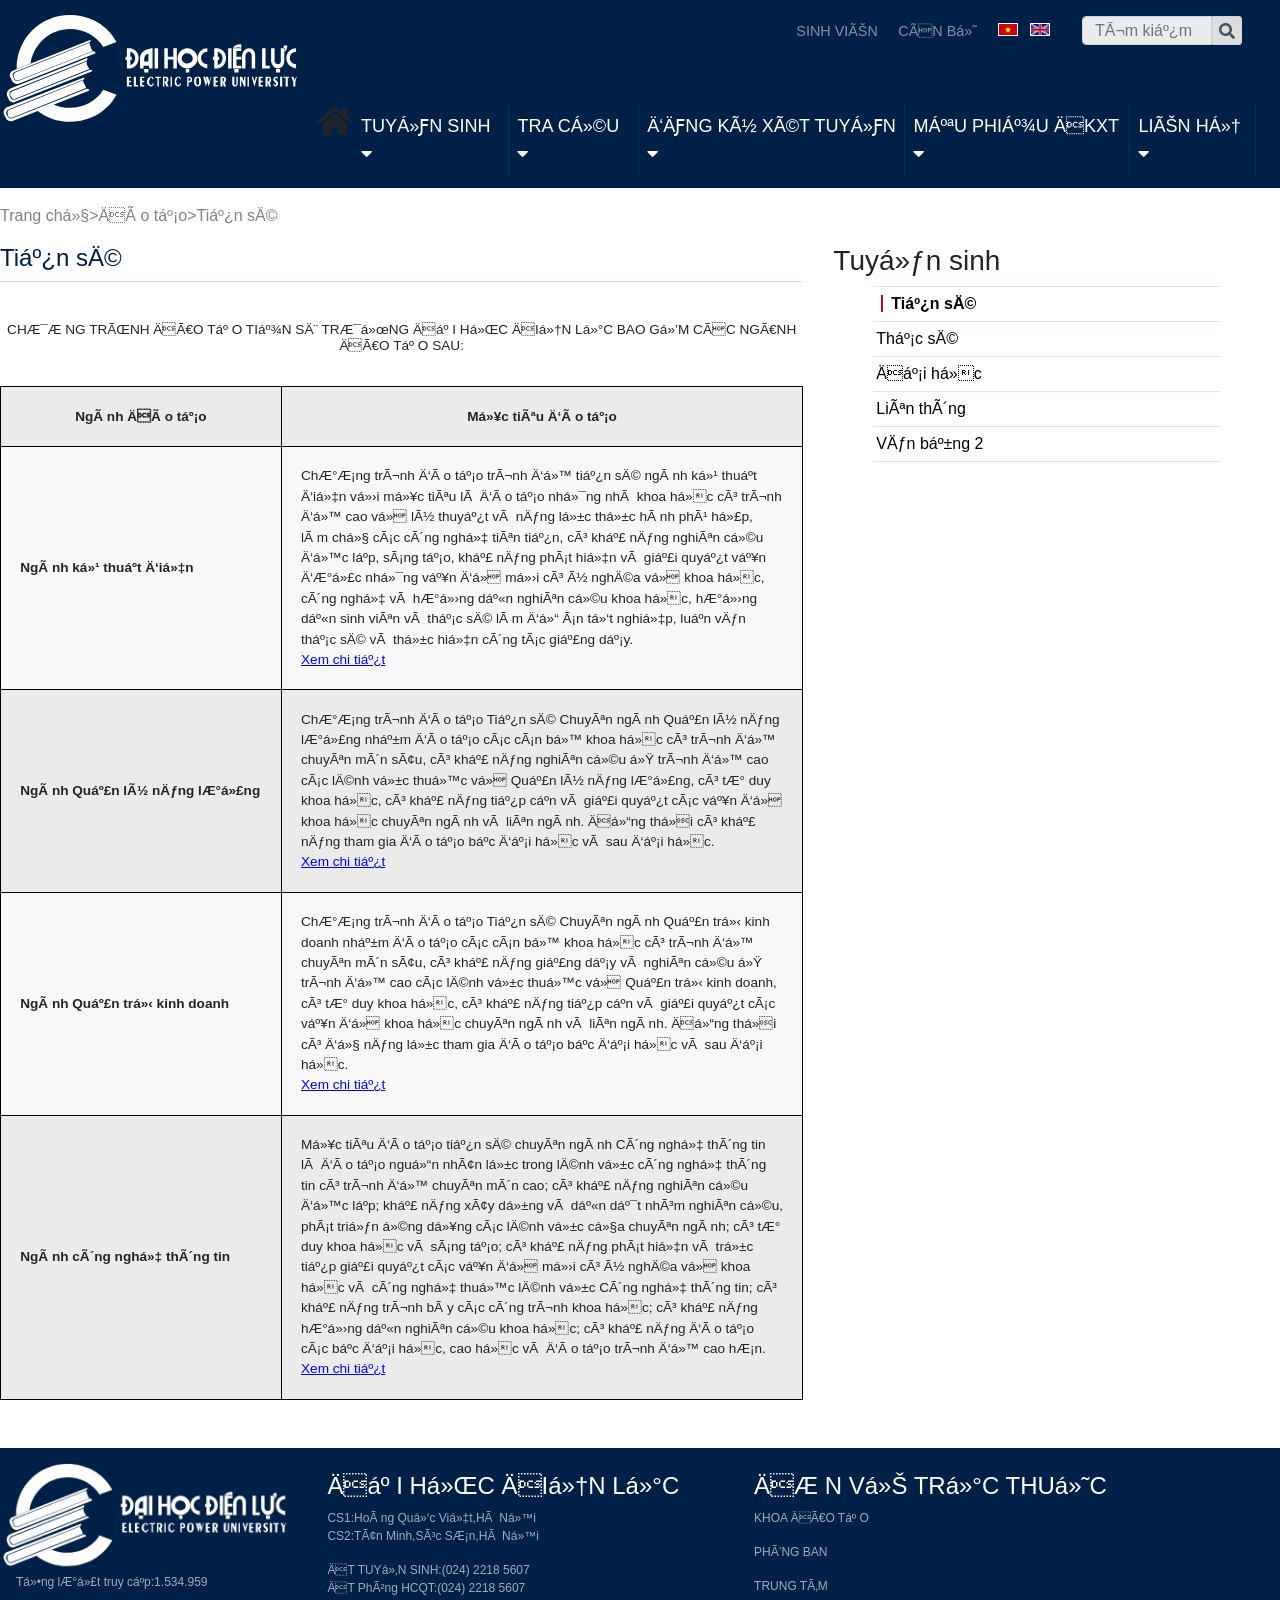
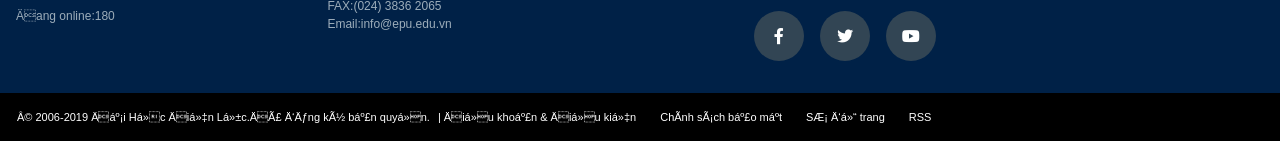
<file: Trang cho user/daotao_tiensi.html>
<!DOCTYPE html>
<html>
<head>
	<title></title>

	<link rel="stylesheet" href="../bootstrap-4.1.3-dist/css/bootstrap.min.css">
	<link rel="stylesheet" href="https://use.fontawesome.com/releases/v5.8.1/css/all.css" integrity="sha384-50oBUHEmvpQ+1lW4y57PTFmhCaXp0ML5d60M1M7uH2+nqUivzIebhndOJK28anvf" crossorigin="anonymous">
	<link rel="stylesheet" href="https://stackpath.bootstrapcdn.com/bootstrap/4.3.1/css/bootstrap.min.css" integrity="sha384-ggOyR0iXCbMQv3Xipma34MD+dH/1fQ784/j6cY/iJTQUOhcWr7x9JvoRxT2MZw1T"
    crossorigin="anonymous" />
	<link rel="stylesheet" href="https://use.fontawesome.com/releases/v5.7.2/css/all.css" integrity="sha384-fnmOCqbTlWIlj8LyTjo7mOUStjsKC4pOpQbqyi7RrhN7udi9RwhKkMHpvLbHG9Sr"
	    crossorigin="anonymous">
	<link rel="stylesheet" href="../css/style.css">
	<link rel="stylesheet" href="../css/style2.css">
</head>
<body>
	<div class="head_menu">
		 <div class="head-nav input ">
		 	<div class="row d-flex justify-content-end ">
		 		<div class="pr-4 mt-3 a">
		 			<a href="">SINH VIÊN</a>
			 		<a href="">CÁN BỘ</a>
			 		<img class="head_anh" src="../img/vietnam.jpg" alt="">
			 		<img class="head_anh" src="../img/tienganh.jpg" alt="">
		 		</div>
		 		
		  		<form class="form-inline">
						<div class="col p-0 m-0 pr-4 mt-3">
							<div class="input-group ">
								<input style="height: 29px;width: 130px;background-color: #EBEBEB!important;color: #6A6A6A;" type="text" class="form-control bg-dark text-white" placeholder="Tìm kiếm">
								<div class="input-group-prepend">
									<div style="height: 29px;width: 30px;background-color: #DDDDDD!important;border-top-right-radius: 3px;border-bottom-right-radius: 3px;" class="input-group-text d-flex justify-content-center">
										<i style="" class="fas fa-search fa-0x"></i>
									</div>
								</div>
							</div>
						</div>
				</form>
		 	</div>
		 	
	  	</div>
		<nav class="navbar navbar-expand-lg ">
		  <a class="navbar-brand" href="#"><img style="margin-top: 1rem;" src="../img/logo.png"></a>
		  <button class="navbar-toggler" type="button" data-toggle="collapse" data-target="#navbarNav" aria-controls="navbarNav" aria-expanded="false" aria-label="Toggle navigation" style="color: white;font-size: 2rem;" >
		    <i class="fas fa-align-justify"></i>
		  </button>
		  
		  <div class="d-flex justify-content-end top_head pr-4">
		  		
			  <div class="collapse navbar-collapse" id="navbarNav">
			    <ul class="navbar-nav d-flex justify-content-end" style="width: 100%;">
			    	
			    <i class="fa fa-home fa-2x" aria-hidden="true" style=""></i>
			      <li class="nav-item active">
			      	<div id="accordion">

				        <a class="nav-link default" href="#" data-toggle="collapse" data-target="#collapseOne" aria-expanded="false" aria-controls="collapseOne">tuyển sinh <i class="fas fa-caret-down"></i></a>
						<ul class="ul_con hidden_ul_con">
							<li><a class="nav-link" href="#">Nghiên cứ sinh</a></li>
							<li><a class="nav-link" href="#">Cao học</a></li>
							<li><a class="nav-link" href="#">Đại học</a></li>
							<li><a class="nav-link" href="#">Liên thông</a></li>
							<li><a class="nav-link" href="#">Văn bằng 2</a></li>
							<li><a class="nav-link" href="#">Cao đẳng</a></li>
							<li><a class="nav-link" href="#">Vừa học vừa làm</a></li>
						</ul>
						<ul class="hidden" id="collapseOne" onclick="huy()" class="collapse"  data-parent="#accordion">
							<li><a class="nav-link" href="#">Nghiên cứ sinh</a></li>
							<li><a class="nav-link" href="#">Cao học</a></li>
							<li><a class="nav-link" href="#">Đại học</a></li>
							<li><a class="nav-link" href="#">Liên thông</a></li>
							<li><a class="nav-link" href="#">Văn bằng 2</a></li>
							<li><a class="nav-link" href="#">Cao đẳng</a></li>
							<li><a class="nav-link" href="#">Vừa học vừa làm</a></li>
						</ul>
					</div>
			      </li>

			      <li class="nav-item active">
			      	<div id="accordion">

				        <a class="nav-link default" href="#" data-toggle="collapse" data-target="#collapseTwo" >Tra cứu <i class="fas fa-caret-down"></i></a>
						<ul class="ul_con hidden_ul_con">
							<li><a class="nav-link" href="#">Kết quả trúng tuyển</a></li>
							<li><a class="nav-link" href="#">Kết quả nhập học</a></li>
						</ul>
						<ul class="hidden" id="collapseTwo" onclick="huy()" class="collapse" data-parent="#accordion">
							<li><a class="nav-link" href="#">Kết quả trúng tuyển</a></li>
							<li><a class="nav-link" href="#">Kết quả nhập học</a></li>
						</ul>
					</div>
			      </li>

			      <li class="nav-item active">
			      	<div id="accordion">

				        <a class="nav-link default" href="#" data-toggle="collapse" data-target="#collapseThree" >đăng ký xét tuyển<i class="fas fa-caret-down"></i></a>
						<ul class="ul_con hidden_ul_con">
							<li><a class="nav-link" href="#">Đại học</a></li>
							<li><a class="nav-link" href="#">Cao đẳng</a></li>
							<li><a class="nav-link" href="#">Liên thông,văn bằng 2</a></li>
							<li><a class="nav-link" href="#">Sau đại học</a></li>
						</ul>
						<ul class="hidden" id="collapseThree" onclick="huy()" class="collapse" data-parent="#accordion">
							<li><a class="nav-link" href="#">Đại học</a></li>
							<li><a class="nav-link" href="#">Cao đẳng</a></li>
							<li><a class="nav-link" href="#">Liên thông,văn bằng 2</a></li>
							<li><a class="nav-link" href="#">Sau đại học</a></li>
						</ul>
					</div>
			      </li>

			      <li class="nav-item active">
			      	<div id="accordion">

				        <a class="nav-link default" href="#">MẪU PHIẾU ĐKXT<i class="fas fa-caret-down"></i></a>
						
					</div>
			      </li>

			      <li class="nav-item active">
			      	<div id="accordion">

				        <a class="nav-link default" href="#" >LIÊN HỆ<i class="fas fa-caret-down"></i></a>
						
					</div>
			      </li>
			    </ul>
			  </div>
		  </div>
		 
		</nav>
	</div>

<!-- content -->

<div class="daotao">
	<div class="container">
		<div class="row head_a" style="">
					<a href="">Trang chủ</a>
					<span>></span>
					<a href="">Đào tạo</a>
					<span>></span>
					<a href="">Tiến sĩ</a>
					
				</div>
	<div class="row">
		<div class="col-md-8">
			<div class="row" style="border-bottom:1px solid #f2dbdb;margin-bottom: 1rem;">
				<h4>Tiến sĩ</h4>
			</div>
			<div class="row">
				<div class="head text-center mt-4 mb-4" style="width: 100%;">
					<h5 class="">CHƯƠNG TRÌNH ĐÀO TẠO TIẾN SĨ TRƯỜNG ĐẠI HỌC ĐIỆN LỰC BAO GỒM CÁC NGÀNH ĐÀO TẠO SAU:</h5>
				</div>
				
				<table style="border-collapse: collapse !important;margin-bottom: 3rem;">
					<tr class="text-center"  style="background-color: #ebebeb;">
						<td class="trai">Ngành Đào tạo</td>
						<td style="font-weight: bold;" class="phai">Mục tiêu đào tạo</td>
					</tr>
					<tr  style="background-color: #f8f8f8;">
						<td class="trai">Ngành kỹ thuật điện</td>
						<td class="phai">Chương trình đào tạo trình độ tiến sĩ ngành kỹ thuật điện với mục tiêu là đào tạo những nhà khoa học có trình độ cao về lý thuyết và năng lực thực hành phù hợp, làm chủ các công nghệ tiên tiến, có khả năng nghiên cứu độc lập, sáng tạo, khả năng phát hiện và giải quyết vấn được những vấn đề mới có ý nghĩa về khoa học, công nghệ và hướng dẫn nghiên cứu khoa học, hướng dẫn sinh viên và thạc sĩ làm đồ án tốt nghiệp, luận văn thạc sĩ và thực hiện công tác giảng dạy.
							<br>
						<a style="color: blue;text-decoration: underline;" href="https://epu.edu.vn/Uploads/files/CT%C4%90T_Tie%CC%82%CC%81n%20si%CC%83_Ki%CC%83%20thua%CC%A3%CC%82t%20%C4%91ie%CC%A3%CC%82n(1).pdf">Xem chi tiết </a>
						</td>
					</tr>
					<tr  style="background-color: #ebebeb;">
						<td class="trai">Ngành Quản lý năng lượng</td>
						<td class="phai">Chương trình đào tạo Tiến sĩ Chuyên ngành Quản lý năng lượng nhằm đào tạo các cán bộ khoa học có trình độ chuyên môn sâu, có khả năng nghiên cứu ở trình độ cao các lĩnh vực thuộc về Quản lý năng lượng, có tư duy khoa học, có khả năng tiếp cận và giải quyết các vấn đề khoa học chuyên ngành và liên ngành. Đồng thời có khả năng tham gia đào tạo bậc đại học và sau đại học.
						<br>
						<a style="color: blue;text-decoration: underline;" href="https://epu.edu.vn/Uploads/files/CT%C4%90T_Tie%CC%82%CC%81n%20si%CC%83_Ki%CC%83%20thua%CC%A3%CC%82t%20%C4%91ie%CC%A3%CC%82n(1).pdf">Xem chi tiết </a></td>
					</tr>
					<tr  style="background-color: #f8f8f8;">
						<td class="trai">Ngành Quản trị kinh doanh</td>
						<td class="phai">Chương trình đào tạo Tiến sĩ Chuyên ngành Quản trị kinh doanh nhằm đào tạo các cán bộ khoa học có trình độ chuyên môn sâu, có khả năng giảng dạy và nghiên cứu ở trình độ cao các lĩnh vực thuộc về Quản trị kinh doanh, có tư duy khoa học, có khả năng tiếp cận và giải quyết các vấn đề khoa học chuyên ngành và liên ngành. Đồng thời có đủ năng lực tham gia đào tạo bậc đại học và sau đại học.
							<br>
						<a style="color: blue;text-decoration: underline;" href="https://epu.edu.vn/Uploads/files/CT%C4%90T_Tie%CC%82%CC%81n%20si%CC%83_Ki%CC%83%20thua%CC%A3%CC%82t%20%C4%91ie%CC%A3%CC%82n(1).pdf">Xem chi tiết </a>
						</td>
					</tr>
					<tr  style="background-color: #ebebeb;">
						<td class="trai">Ngành công nghệ thông tin</td>
						<td class="phai">Mục tiêu đào tạo tiến sĩ chuyên ngành Công nghệ thông tin là đào tạo nguồn nhân lực trong lĩnh vực công nghệ thông tin có trình độ chuyên môn cao; có khả năng nghiên cứu độc lập; khả năng xây dựng và dẫn dắt nhóm nghiên cứu, phát triển ứng dụng các lĩnh vực của chuyên ngành; có tư duy khoa học và sáng tạo; có khả năng phát hiện và trực tiếp giải quyết các vấn đề mới có ý nghĩa về khoa học và công nghệ thuộc lĩnh vực Công nghệ thông tin; có khả năng trình bày các công trình khoa học; có khả năng hướng dẫn nghiên cứu khoa học; có khả năng đào tạo các bậc đại học, cao học và đào tạo trình độ cao hơn.
						<br>
						<a style="color: blue;text-decoration: underline;" href="https://epu.edu.vn/Uploads/files/CT%C4%90T_Tie%CC%82%CC%81n%20si%CC%83_Ki%CC%83%20thua%CC%A3%CC%82t%20%C4%91ie%CC%A3%CC%82n(1).pdf">Xem chi tiết </a></td>
					</tr>
				</table>
			</div>
		</div>
		<div class="col-md-4 phai">
			<div class="row">
				<h3>Tuyển sinh</h3>
			</div>
			<div class="row">
				<ul style="list-style-type: none;width: 100%;" >
					<li style="border-top: 1px solid #f2dbdb;padding-left: 0.5rem;"><a style="font-weight: bold;border-left: 2px solid #C40333;padding-left: 0.5rem;"  href="daotao_tiensi.html">Tiến sĩ</a></li>
					<li><a  href="daotao_thacsi.html">Thạc sĩ</a></li>
					<li><a href="daotao_daihoc.html">Đại học</a></li>
					<li><a href="daotao_lienthong.html">Liên thông</a></li>
					<li><a href="daotao_vanbang2.html">Văn bằng 2</a></li>
					
				</ul>
			</div>
			
		</div>
	</div>
	</div>
</div>

<!-- end content -->

<footer><!-- footer -->
	<div class="row">
		<div class="col-md-3" >
			<img src="../img/logo.png" alt="" style="width: 100%;">
			<p>Tổng lượt truy cập:1.534.959</p>
			<p>Đang online:180</p>
		</div>
		<div class="col-md-4" >
			<h4>ĐẠI HỌC ĐIỆN LỰC</h4>
			<p>CS1:Hoàng Quốc Việt,Hà Nội</p>
			<p style="margin-bottom: 1rem;">CS2:Tân Minh,Sóc Sơn,Hà Nội</p>
			<p>ĐT TUYỂN SINH:(024) 2218 5607</p>
			<p>ĐT Phòng HCQT:(024) 2218 5607</p>
			<p>FAX:(024) 3836 2065</p>
			<p>Email:info@epu.edu.vn</p>
		</div>
		<div class="col-md-5">
			<h4>ĐƠN VỊ TRỰC THUỘC</h4>
			<p>KHOA ĐÀO TẠO</p>
			<p>PHÒNG BAN</p>
			<p>TRUNG TÂM</p>
			<div style="display: flex;">
				<i class="fab fa-facebook-f"></i>
				<i class="fab fa-twitter"></i>
				<i class="fab fa-youtube"></i>
			</div>
		</div>
	</div>
</footer>
<div class="end">
	<div class="row">
		<span>© 2006-2019 Đại Học Điện Lực.Đã đăng ký bản quyền.</span>
		<a href="">| Điều khoản &amp; Điều kiện</a>
		<a href="">Chính sách bảo mật</a>
		<a href="">Sơ đồ trang</a>
		<a href="">RSS</a>
	</div>
</div>

<!--- Script Source Files -->
<script src="../js/jquery-3.3.1.min.js"></script>
<script src="../bootstrap-4.1.3-dist/js/bootstrap.min.js"></script>
<script src="../js/main.js"></script>
<!--- End of Script Source Files -->
</body>
</html>
</file>
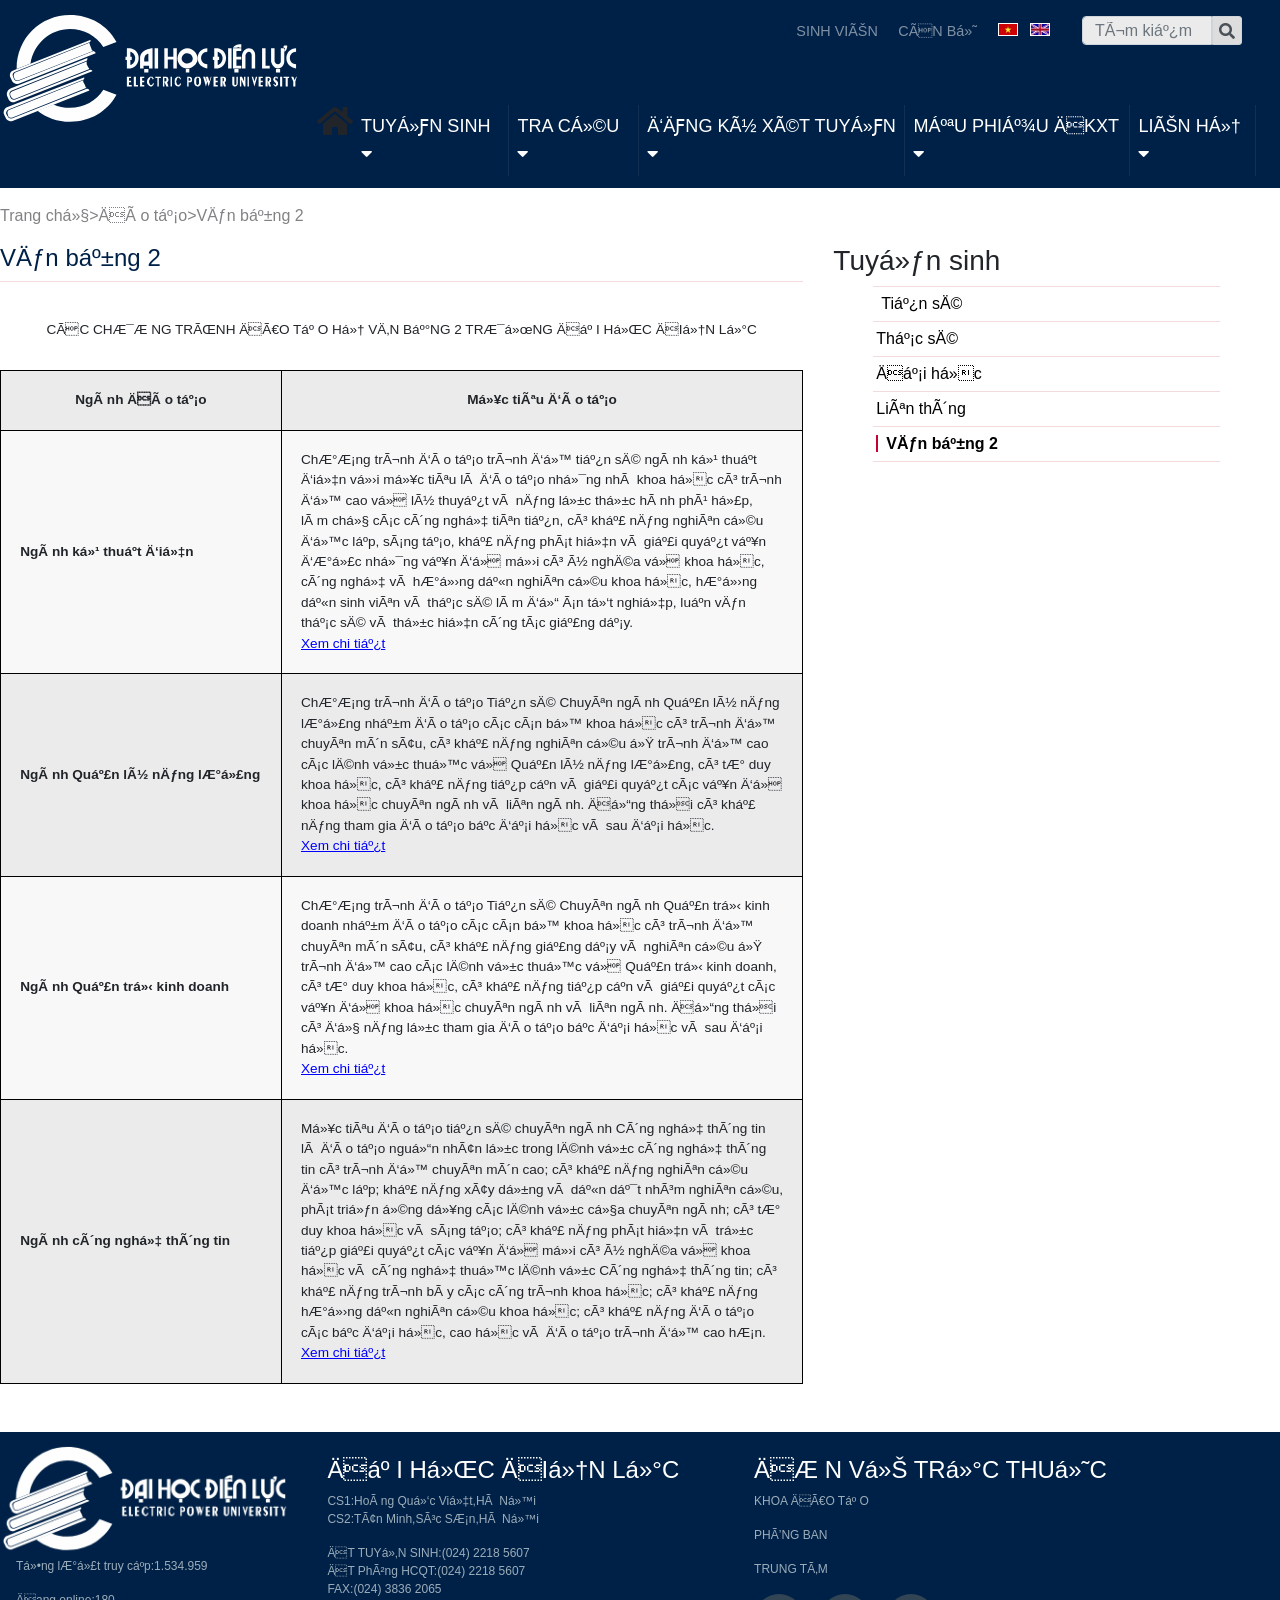
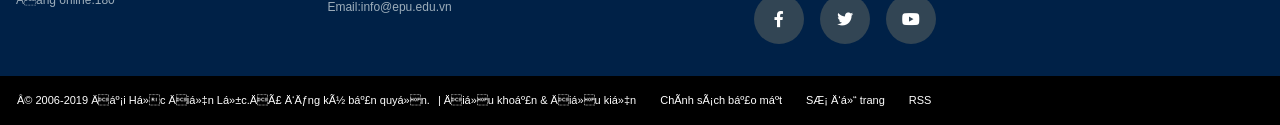
<file: Trang cho user/daotao_vanbang2.html>
<!DOCTYPE html>
<html>
<head>
	<title></title>

	<link rel="stylesheet" href="../bootstrap-4.1.3-dist/css/bootstrap.min.css">
	<link rel="stylesheet" href="https://use.fontawesome.com/releases/v5.8.1/css/all.css" integrity="sha384-50oBUHEmvpQ+1lW4y57PTFmhCaXp0ML5d60M1M7uH2+nqUivzIebhndOJK28anvf" crossorigin="anonymous">
	<link rel="stylesheet" href="https://stackpath.bootstrapcdn.com/bootstrap/4.3.1/css/bootstrap.min.css" integrity="sha384-ggOyR0iXCbMQv3Xipma34MD+dH/1fQ784/j6cY/iJTQUOhcWr7x9JvoRxT2MZw1T"
    crossorigin="anonymous" />
	<link rel="stylesheet" href="https://use.fontawesome.com/releases/v5.7.2/css/all.css" integrity="sha384-fnmOCqbTlWIlj8LyTjo7mOUStjsKC4pOpQbqyi7RrhN7udi9RwhKkMHpvLbHG9Sr"
	    crossorigin="anonymous">
	<link rel="stylesheet" href="../css/style.css">
	<link rel="stylesheet" href="../css/style2.css">
</head>
<body>
	<div class="head_menu">
		 <div class="head-nav input ">
		 	<div class="row d-flex justify-content-end ">
		 		<div class="pr-4 mt-3 a">
		 			<a href="">SINH VIÊN</a>
			 		<a href="">CÁN BỘ</a>
			 		<img class="head_anh" src="../img/vietnam.jpg" alt="">
			 		<img class="head_anh" src="../img/tienganh.jpg" alt="">
		 		</div>
		 		
		  		<form class="form-inline">
						<div class="col p-0 m-0 pr-4 mt-3">
							<div class="input-group ">
								<input style="height: 29px;width: 130px;background-color: #EBEBEB!important;color: #6A6A6A;" type="text" class="form-control bg-dark text-white" placeholder="Tìm kiếm">
								<div class="input-group-prepend">
									<div style="height: 29px;width: 30px;background-color: #DDDDDD!important;border-top-right-radius: 3px;border-bottom-right-radius: 3px;" class="input-group-text d-flex justify-content-center">
										<i style="" class="fas fa-search fa-0x"></i>
									</div>
								</div>
							</div>
						</div>
				</form>
		 	</div>
		 	
	  	</div>
		<nav class="navbar navbar-expand-lg ">
		  <a class="navbar-brand" href="#"><img style="margin-top: 1rem;" src="../img/logo.png"></a>
		  <button class="navbar-toggler" type="button" data-toggle="collapse" data-target="#navbarNav" aria-controls="navbarNav" aria-expanded="false" aria-label="Toggle navigation" style="color: white;font-size: 2rem;" >
		    <i class="fas fa-align-justify"></i>
		  </button>
		  
		  <div class="d-flex justify-content-end top_head pr-4">
		  		
			  <div class="collapse navbar-collapse" id="navbarNav">
			    <ul class="navbar-nav d-flex justify-content-end" style="width: 100%;">
			    	
			    <i class="fa fa-home fa-2x" aria-hidden="true" style=""></i>
			      <li class="nav-item active">
			      	<div id="accordion">

				        <a class="nav-link default" href="#" data-toggle="collapse" data-target="#collapseOne" aria-expanded="false" aria-controls="collapseOne">tuyển sinh <i class="fas fa-caret-down"></i></a>
						<ul class="ul_con hidden_ul_con">
							<li><a class="nav-link" href="#">Nghiên cứ sinh</a></li>
							<li><a class="nav-link" href="#">Cao học</a></li>
							<li><a class="nav-link" href="#">Đại học</a></li>
							<li><a class="nav-link" href="#">Liên thông</a></li>
							<li><a class="nav-link" href="#">Văn bằng 2</a></li>
							<li><a class="nav-link" href="#">Cao đẳng</a></li>
							<li><a class="nav-link" href="#">Vừa học vừa làm</a></li>
						</ul>
						<ul class="hidden" id="collapseOne" onclick="huy()" class="collapse"  data-parent="#accordion">
							<li><a class="nav-link" href="#">Nghiên cứ sinh</a></li>
							<li><a class="nav-link" href="#">Cao học</a></li>
							<li><a class="nav-link" href="#">Đại học</a></li>
							<li><a class="nav-link" href="#">Liên thông</a></li>
							<li><a class="nav-link" href="#">Văn bằng 2</a></li>
							<li><a class="nav-link" href="#">Cao đẳng</a></li>
							<li><a class="nav-link" href="#">Vừa học vừa làm</a></li>
						</ul>
					</div>
			      </li>

			      <li class="nav-item active">
			      	<div id="accordion">

				        <a class="nav-link default" href="#" data-toggle="collapse" data-target="#collapseTwo" >Tra cứu <i class="fas fa-caret-down"></i></a>
						<ul class="ul_con hidden_ul_con">
							<li><a class="nav-link" href="#">Kết quả trúng tuyển</a></li>
							<li><a class="nav-link" href="#">Kết quả nhập học</a></li>
						</ul>
						<ul class="hidden" id="collapseTwo" onclick="huy()" class="collapse" data-parent="#accordion">
							<li><a class="nav-link" href="#">Kết quả trúng tuyển</a></li>
							<li><a class="nav-link" href="#">Kết quả nhập học</a></li>
						</ul>
					</div>
			      </li>

			      <li class="nav-item active">
			      	<div id="accordion">

				        <a class="nav-link default" href="#" data-toggle="collapse" data-target="#collapseThree" >đăng ký xét tuyển<i class="fas fa-caret-down"></i></a>
						<ul class="ul_con hidden_ul_con">
							<li><a class="nav-link" href="#">Đại học</a></li>
							<li><a class="nav-link" href="#">Cao đẳng</a></li>
							<li><a class="nav-link" href="#">Liên thông,văn bằng 2</a></li>
							<li><a class="nav-link" href="#">Sau đại học</a></li>
						</ul>
						<ul class="hidden" id="collapseThree" onclick="huy()" class="collapse" data-parent="#accordion">
							<li><a class="nav-link" href="#">Đại học</a></li>
							<li><a class="nav-link" href="#">Cao đẳng</a></li>
							<li><a class="nav-link" href="#">Liên thông,văn bằng 2</a></li>
							<li><a class="nav-link" href="#">Sau đại học</a></li>
						</ul>
					</div>
			      </li>

			      <li class="nav-item active">
			      	<div id="accordion">

				        <a class="nav-link default" href="#">MẪU PHIẾU ĐKXT<i class="fas fa-caret-down"></i></a>
						
					</div>
			      </li>

			      <li class="nav-item active">
			      	<div id="accordion">

				        <a class="nav-link default" href="#" >LIÊN HỆ<i class="fas fa-caret-down"></i></a>
						
					</div>
			      </li>
			    </ul>
			  </div>
		  </div>
		 
		</nav>
	</div>

<!-- content -->

<div class="daotao">
	<div class="container">
		<div class="row head_a" style="">
					<a href="">Trang chủ</a>
					<span>></span>
					<a href="">Đào tạo</a>
					<span>></span>
					<a href="">Văn bằng 2</a>
					
				</div>
	<div class="row">
		<div class="col-md-8">
			<div class="row" style="border-bottom:1px solid #f2dbdb;margin-bottom: 1rem;">
				<h4>Văn bằng 2</h4>
			</div>
			<div class="row">
				<div class="head text-center mt-4 mb-4" style="width: 100%;">
					<h5 class="">CÁC CHƯƠNG TRÌNH ĐÀO TẠO HỆ VĂN BẰNG 2 TRƯỜNG ĐẠI HỌC ĐIỆN LỰC</h5>
				</div>
				
				<table style="border-collapse: collapse !important;margin-bottom: 3rem;">
					<tr class="text-center"  style="background-color: #ebebeb;">
						<td class="trai">Ngành Đào tạo</td>
						<td style="font-weight: bold;" class="phai">Mục tiêu đào tạo</td>
					</tr>
					<tr  style="background-color: #f8f8f8;">
						<td class="trai">Ngành kỹ thuật điện</td>
						<td class="phai">Chương trình đào tạo trình độ tiến sĩ ngành kỹ thuật điện với mục tiêu là đào tạo những nhà khoa học có trình độ cao về lý thuyết và năng lực thực hành phù hợp, làm chủ các công nghệ tiên tiến, có khả năng nghiên cứu độc lập, sáng tạo, khả năng phát hiện và giải quyết vấn được những vấn đề mới có ý nghĩa về khoa học, công nghệ và hướng dẫn nghiên cứu khoa học, hướng dẫn sinh viên và thạc sĩ làm đồ án tốt nghiệp, luận văn thạc sĩ và thực hiện công tác giảng dạy.
							<br>
						<a style="color: blue;text-decoration: underline;" href="https://epu.edu.vn/Uploads/files/CT%C4%90T_Tie%CC%82%CC%81n%20si%CC%83_Ki%CC%83%20thua%CC%A3%CC%82t%20%C4%91ie%CC%A3%CC%82n(1).pdf">Xem chi tiết </a>
						</td>
					</tr>
					<tr  style="background-color: #ebebeb;">
						<td class="trai">Ngành Quản lý năng lượng</td>
						<td class="phai">Chương trình đào tạo Tiến sĩ Chuyên ngành Quản lý năng lượng nhằm đào tạo các cán bộ khoa học có trình độ chuyên môn sâu, có khả năng nghiên cứu ở trình độ cao các lĩnh vực thuộc về Quản lý năng lượng, có tư duy khoa học, có khả năng tiếp cận và giải quyết các vấn đề khoa học chuyên ngành và liên ngành. Đồng thời có khả năng tham gia đào tạo bậc đại học và sau đại học.
						<br>
						<a style="color: blue;text-decoration: underline;" href="https://epu.edu.vn/Uploads/files/CT%C4%90T_Tie%CC%82%CC%81n%20si%CC%83_Ki%CC%83%20thua%CC%A3%CC%82t%20%C4%91ie%CC%A3%CC%82n(1).pdf">Xem chi tiết </a></td>
					</tr>
					<tr  style="background-color: #f8f8f8;">
						<td class="trai">Ngành Quản trị kinh doanh</td>
						<td class="phai">Chương trình đào tạo Tiến sĩ Chuyên ngành Quản trị kinh doanh nhằm đào tạo các cán bộ khoa học có trình độ chuyên môn sâu, có khả năng giảng dạy và nghiên cứu ở trình độ cao các lĩnh vực thuộc về Quản trị kinh doanh, có tư duy khoa học, có khả năng tiếp cận và giải quyết các vấn đề khoa học chuyên ngành và liên ngành. Đồng thời có đủ năng lực tham gia đào tạo bậc đại học và sau đại học.
							<br>
						<a style="color: blue;text-decoration: underline;" href="https://epu.edu.vn/Uploads/files/CT%C4%90T_Tie%CC%82%CC%81n%20si%CC%83_Ki%CC%83%20thua%CC%A3%CC%82t%20%C4%91ie%CC%A3%CC%82n(1).pdf">Xem chi tiết </a>
						</td>
					</tr>
					<tr  style="background-color: #ebebeb;">
						<td class="trai">Ngành công nghệ thông tin</td>
						<td class="phai">Mục tiêu đào tạo tiến sĩ chuyên ngành Công nghệ thông tin là đào tạo nguồn nhân lực trong lĩnh vực công nghệ thông tin có trình độ chuyên môn cao; có khả năng nghiên cứu độc lập; khả năng xây dựng và dẫn dắt nhóm nghiên cứu, phát triển ứng dụng các lĩnh vực của chuyên ngành; có tư duy khoa học và sáng tạo; có khả năng phát hiện và trực tiếp giải quyết các vấn đề mới có ý nghĩa về khoa học và công nghệ thuộc lĩnh vực Công nghệ thông tin; có khả năng trình bày các công trình khoa học; có khả năng hướng dẫn nghiên cứu khoa học; có khả năng đào tạo các bậc đại học, cao học và đào tạo trình độ cao hơn.
						<br>
						<a style="color: blue;text-decoration: underline;" href="https://epu.edu.vn/Uploads/files/CT%C4%90T_Tie%CC%82%CC%81n%20si%CC%83_Ki%CC%83%20thua%CC%A3%CC%82t%20%C4%91ie%CC%A3%CC%82n(1).pdf">Xem chi tiết </a></td>
					</tr>
				</table>
			</div>
		</div>
		<div class="col-md-4 phai">
			<div class="row">
				<h3>Tuyển sinh</h3>
			</div>
			<div class="row">
				<ul style="list-style-type: none;width: 100%;" >
					<li style="border-top: 1px solid #f2dbdb;padding-left: 0.5rem;"><a   href="daotao_tiensi.html">Tiến sĩ</a></li>
					<li><a  href="daotao_thacsi.html">Thạc sĩ</a></li>
					<li><a href="daotao_daihoc.html">Đại học</a></li>
					<li><a href="daotao_lienthong.html">Liên thông</a></li>
					<li><a style="font-weight: bold;border-left: 2px solid #C40333;padding-left: 0.5rem;" href="daotao_vanbang2.html">Văn bằng 2</a></li>
					
				</ul>
			</div>
			
		</div>
	</div>
	</div>
</div>

<!-- end content -->

<footer><!-- footer -->
	<div class="row">
		<div class="col-md-3" >
			<img src="../img/logo.png" alt="" style="width: 100%;">
			<p>Tổng lượt truy cập:1.534.959</p>
			<p>Đang online:180</p>
		</div>
		<div class="col-md-4" >
			<h4>ĐẠI HỌC ĐIỆN LỰC</h4>
			<p>CS1:Hoàng Quốc Việt,Hà Nội</p>
			<p style="margin-bottom: 1rem;">CS2:Tân Minh,Sóc Sơn,Hà Nội</p>
			<p>ĐT TUYỂN SINH:(024) 2218 5607</p>
			<p>ĐT Phòng HCQT:(024) 2218 5607</p>
			<p>FAX:(024) 3836 2065</p>
			<p>Email:info@epu.edu.vn</p>
		</div>
		<div class="col-md-5">
			<h4>ĐƠN VỊ TRỰC THUỘC</h4>
			<p>KHOA ĐÀO TẠO</p>
			<p>PHÒNG BAN</p>
			<p>TRUNG TÂM</p>
			<div style="display: flex;">
				<i class="fab fa-facebook-f"></i>
				<i class="fab fa-twitter"></i>
				<i class="fab fa-youtube"></i>
			</div>
		</div>
	</div>
</footer>
<div class="end">
	<div class="row">
		<span>© 2006-2019 Đại Học Điện Lực.Đã đăng ký bản quyền.</span>
		<a href="">| Điều khoản &amp; Điều kiện</a>
		<a href="">Chính sách bảo mật</a>
		<a href="">Sơ đồ trang</a>
		<a href="">RSS</a>
	</div>
</div>

<!--- Script Source Files -->
<script src="../js/jquery-3.3.1.min.js"></script>
<script src="../bootstrap-4.1.3-dist/js/bootstrap.min.js"></script>
<script src="../js/main.js"></script>
<!--- End of Script Source Files -->
</body>
</html>
</file>
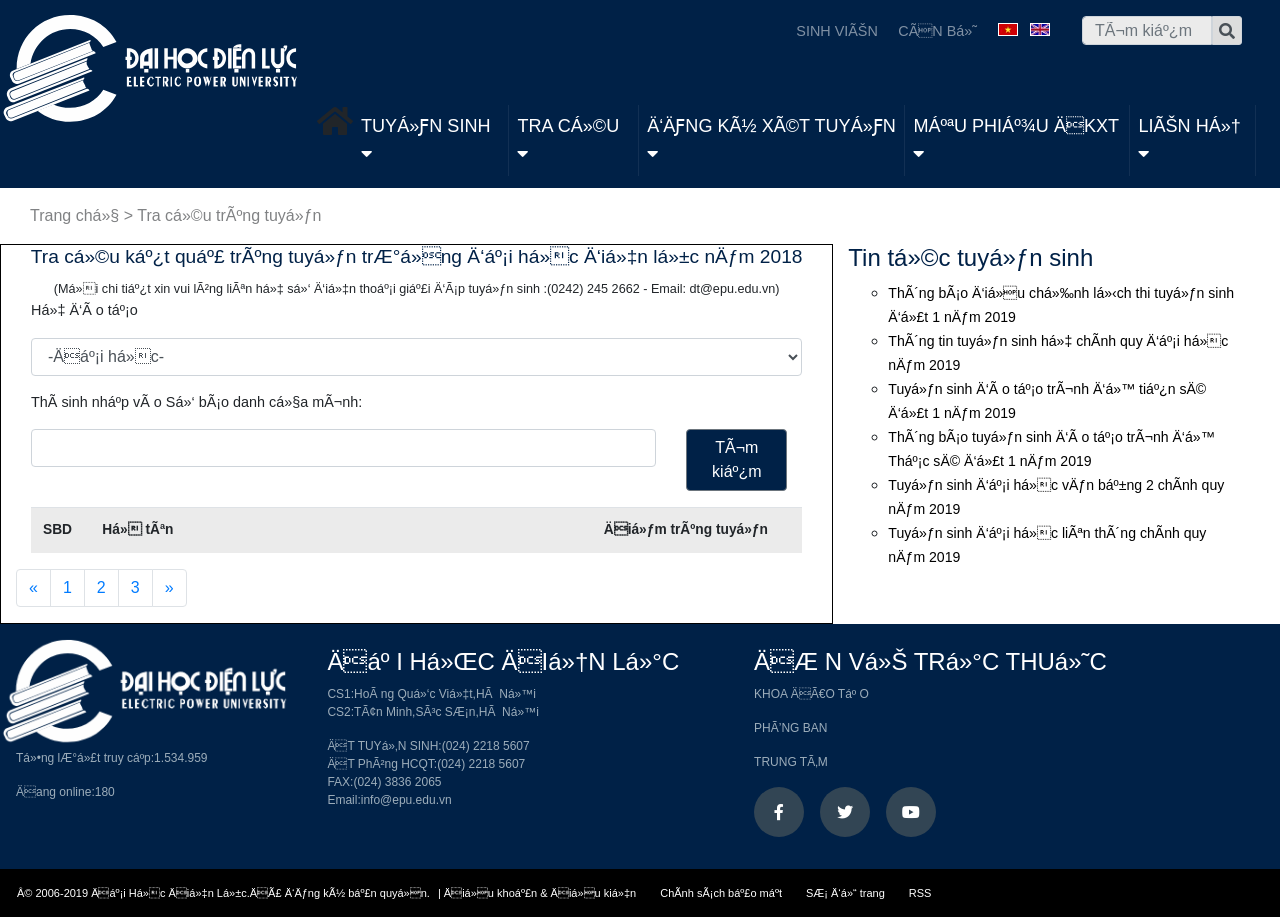
<file: Trang cho user/ket_qua_trung_tuyen.html>
<!DOCTYPE html>
<html>
<head>
	<title></title>

	<link rel="stylesheet" href="../bootstrap-4.1.3-dist/css/bootstrap.min.css">
	<link rel="stylesheet" href="https://use.fontawesome.com/releases/v5.8.1/css/all.css" integrity="sha384-50oBUHEmvpQ+1lW4y57PTFmhCaXp0ML5d60M1M7uH2+nqUivzIebhndOJK28anvf" crossorigin="anonymous">
	<link rel="stylesheet" href="https://stackpath.bootstrapcdn.com/bootstrap/4.3.1/css/bootstrap.min.css" integrity="sha384-ggOyR0iXCbMQv3Xipma34MD+dH/1fQ784/j6cY/iJTQUOhcWr7x9JvoRxT2MZw1T"
    crossorigin="anonymous" />
	<link rel="stylesheet" href="https://use.fontawesome.com/releases/v5.7.2/css/all.css" integrity="sha384-fnmOCqbTlWIlj8LyTjo7mOUStjsKC4pOpQbqyi7RrhN7udi9RwhKkMHpvLbHG9Sr"
	    crossorigin="anonymous">
	<link rel="stylesheet" href="../css/style.css">
	<link rel="stylesheet" href="../css/style2.css">
</head>
<body>
	<div class="head_menu">
		 <div class="head-nav input ">
		 	<div class="row d-flex justify-content-end ">
		 		<div class="pr-4 mt-3 a">
		 			<a href="">SINH VIÊN</a>
			 		<a href="">CÁN BỘ</a>
			 		<img class="head_anh" src="../img/vietnam.jpg" alt="">
			 		<img class="head_anh" src="../img/tienganh.jpg" alt="">
		 		</div>
		 		
		  		<form class="form-inline">
						<div class="col p-0 m-0 pr-4 mt-3">
							<div class="input-group ">
								<input style="height: 29px;width: 130px;background-color: #EBEBEB!important;color: #6A6A6A;" type="text" class="form-control bg-dark text-white" placeholder="Tìm kiếm">
								<div class="input-group-prepend">
									<div style="height: 29px;width: 30px;background-color: #DDDDDD!important;border-top-right-radius: 3px;border-bottom-right-radius: 3px;" class="input-group-text d-flex justify-content-center">
										<i style="" class="fas fa-search fa-0x"></i>
									</div>
								</div>
							</div>
						</div>
				</form>
		 	</div>
		 	
	  	</div>
		<nav class="navbar navbar-expand-lg ">
		  <a class="navbar-brand" href="#"><img style="margin-top: 1rem;" src="../img/logo.png"></a>
		  <button class="navbar-toggler" type="button" data-toggle="collapse" data-target="#navbarNav" aria-controls="navbarNav" aria-expanded="false" aria-label="Toggle navigation" style="color: white;font-size: 2rem;" >
		    <i class="fas fa-align-justify"></i>
		  </button>
		  
		  <div class="d-flex justify-content-end top_head pr-4">
		  		
			  <div class="collapse navbar-collapse" id="navbarNav">
			    <ul class="navbar-nav d-flex justify-content-end" style="width: 100%;">
			    	
			    <i class="fa fa-home fa-2x" aria-hidden="true" style=""></i>
			      <li class="nav-item active">
			      	<div id="accordion">

				        <a class="nav-link default" href="#" data-toggle="collapse" data-target="#collapseOne" aria-expanded="false" aria-controls="collapseOne">tuyển sinh <i class="fas fa-caret-down"></i></a>
						<ul class="ul_con hidden_ul_con">
							<li><a class="nav-link" href="#">Nghiên cứ sinh</a></li>
							<li><a class="nav-link" href="#">Cao học</a></li>
							<li><a class="nav-link" href="#">Đại học</a></li>
							<li><a class="nav-link" href="#">Liên thông</a></li>
							<li><a class="nav-link" href="#">Văn bằng 2</a></li>
							<li><a class="nav-link" href="#">Cao đẳng</a></li>
							<li><a class="nav-link" href="#">Vừa học vừa làm</a></li>
						</ul>
						<ul class="hidden" id="collapseOne" onclick="huy()" class="collapse"  data-parent="#accordion">
							<li><a class="nav-link" href="#">Nghiên cứ sinh</a></li>
							<li><a class="nav-link" href="#">Cao học</a></li>
							<li><a class="nav-link" href="#">Đại học</a></li>
							<li><a class="nav-link" href="#">Liên thông</a></li>
							<li><a class="nav-link" href="#">Văn bằng 2</a></li>
							<li><a class="nav-link" href="#">Cao đẳng</a></li>
							<li><a class="nav-link" href="#">Vừa học vừa làm</a></li>
						</ul>
					</div>
			      </li>

			      <li class="nav-item active">
			      	<div id="accordion">

				        <a class="nav-link default" href="#" data-toggle="collapse" data-target="#collapseTwo" >Tra cứu <i class="fas fa-caret-down"></i></a>
						<ul class="ul_con hidden_ul_con">
							<li><a class="nav-link" href="#">Kết quả trúng tuyển</a></li>
							<li><a class="nav-link" href="#">Kết quả nhập học</a></li>
						</ul>
						<ul class="hidden" id="collapseTwo" onclick="huy()" class="collapse" data-parent="#accordion">
							<li><a class="nav-link" href="#">Kết quả trúng tuyển</a></li>
							<li><a class="nav-link" href="#">Kết quả nhập học</a></li>
						</ul>
					</div>
			      </li>

			      <li class="nav-item active">
			      	<div id="accordion">

				        <a class="nav-link default" href="#" data-toggle="collapse" data-target="#collapseThree" >đăng ký xét tuyển<i class="fas fa-caret-down"></i></a>
						<ul class="ul_con hidden_ul_con">
							<li><a class="nav-link" href="#">Đại học</a></li>
							<li><a class="nav-link" href="#">Cao đẳng</a></li>
							<li><a class="nav-link" href="#">Liên thông,văn bằng 2</a></li>
							<li><a class="nav-link" href="#">Sau đại học</a></li>
						</ul>
						<ul class="hidden" id="collapseThree" onclick="huy()" class="collapse" data-parent="#accordion">
							<li><a class="nav-link" href="#">Đại học</a></li>
							<li><a class="nav-link" href="#">Cao đẳng</a></li>
							<li><a class="nav-link" href="#">Liên thông,văn bằng 2</a></li>
							<li><a class="nav-link" href="#">Sau đại học</a></li>
						</ul>
					</div>
			      </li>

			      <li class="nav-item active">
			      	<div id="accordion">

				        <a class="nav-link default" href="#">MẪU PHIẾU ĐKXT<i class="fas fa-caret-down"></i></a>
						
					</div>
			      </li>

			      <li class="nav-item active">
			      	<div id="accordion">

				        <a class="nav-link default" href="#" >LIÊN HỆ<i class="fas fa-caret-down"></i></a>
						
					</div>
			      </li>
			    </ul>
			  </div>
		  </div>
		 
		</nav>
	</div>

<!-- content -->
<div class="content">
	<div class="container">
		<div class="form-group col-md-12 head_a" style="">
					<a href="">Trang chủ</a>
					<span>></span>
					<a href="">Tra cứu trúng tuyển</a>
				</div>
		<div class="row" >
			<div class="col-md-8" style="border:1px solid black;">
				
					<div class="form_kqtt">
						<div class="text-center">
							<h3 style="font-size: 120%;">Tra cứu kết quả trúng tuyển trường đại học điện lực năm 2018</h3>
							<span style="font-size: 79%;">(Mọi chi tiết xin vui lòng liên hệ số điện thoại giải đáp tuyển sinh :(0242) 245 2662 - Email: dt@epu.edu.vn)</span>
						</div>
						<div>
							<div class="form-group col-md-12">
								<p>Hệ đào tạo</p>
							</div>
							<div class="form-group col-md-12">
								<select name="" id="" class="form-control">
									<option value="">-Đại học-</option>
									<option value="">-Cao đẳng-</option>
								</select>
							</div>
							<div class="form-group col-md-12">
								<p>Thí sinh nhập vào Số báo danh của mình:</p>
							</div>
							<div class="form-group col-md-12" style="padding-right: 0px;">
								<div class="row" >
									<div class="col-md-10">
										<input type="text" class="form-control">
									</div>
									<div class="col-md-2">
										<button style="width: 100%;" type="button" class="btn btn-secondary">Tìm kiếm</button>
									</div>
								</div>
								
							</div>
							<div class="form-group col-md-12">
								<table class="table">
									<tr style="background-color: #ebebeb;">
										<td>SBD</td>
										<td width="65%">Họ tên</td>
										<td>Điểm trúng tuyển</td>
									</tr>
								</table>
							</div>
						</div>
					</div>
					<!-- pagination -->
					<nav aria-label="Page navigation example">
					  <ul class="pagination">
					    <li class="page-item">
					      <a class="page-link" href="#" aria-label="Previous">
					        <span aria-hidden="true">&laquo;</span>
					        <span class="sr-only">Previous</span>
					      </a>
					    </li>
					    <li class="page-item"><a class="page-link" href="#">1</a></li>
					    <li class="page-item"><a class="page-link" href="#">2</a></li>
					    <li class="page-item"><a class="page-link" href="#">3</a></li>
					    <li class="page-item">
					      <a class="page-link" href="#" aria-label="Next">
					        <span aria-hidden="true">&raquo;</span>
					        <span class="sr-only">Next</span>
					      </a>
					    </li>
					  </ul>
					</nav>
			</div>
			<div class="col-md-4 phai_dkxt" >
				<h4 class="" style="color: #002147;">Tin tức tuyển sinh</h4>
				<ul>
					<li><a href="">Thông báo điều chỉnh lịch thi tuyển sinh đợt 1 năm 2019</a></li>
					<li><a href="">Thông tin tuyển sinh hệ chính quy đại học năm 2019</a></li>
					<li><a href="">Tuyển sinh đào tạo trình độ tiến sĩ đợt 1 năm 2019</a></li>
					<li><a href="">Thông báo tuyển sinh đào tạo trình độ Thạc sĩ đợt 1 năm 2019</a></li>
					<li><a href="">Tuyển sinh đại học văn bằng 2 chính quy năm 2019</a></li>
					<li><a href="">Tuyển sinh đại học liên thông chính quy năm 2019</a></li>
					 
				</ul>
			</div>
		</div>
	</div>
</div>


<!-- end content -->

<footer><!-- footer -->
	<div class="row">
		<div class="col-md-3" >
			<img src="../img/logo.png" alt="" style="width: 100%;">
			<p>Tổng lượt truy cập:1.534.959</p>
			<p>Đang online:180</p>
		</div>
		<div class="col-md-4" >
			<h4>ĐẠI HỌC ĐIỆN LỰC</h4>
			<p>CS1:Hoàng Quốc Việt,Hà Nội</p>
			<p style="margin-bottom: 1rem;">CS2:Tân Minh,Sóc Sơn,Hà Nội</p>
			<p>ĐT TUYỂN SINH:(024) 2218 5607</p>
			<p>ĐT Phòng HCQT:(024) 2218 5607</p>
			<p>FAX:(024) 3836 2065</p>
			<p>Email:info@epu.edu.vn</p>
		</div>
		<div class="col-md-5">
			<h4>ĐƠN VỊ TRỰC THUỘC</h4>
			<p>KHOA ĐÀO TẠO</p>
			<p>PHÒNG BAN</p>
			<p>TRUNG TÂM</p>
			<div style="display: flex;">
				<i class="fab fa-facebook-f"></i>
				<i class="fab fa-twitter"></i>
				<i class="fab fa-youtube"></i>
			</div>
		</div>
	</div>
</footer>
<div class="end">
	<div class="row">
		<span>© 2006-2019 Đại Học Điện Lực.Đã đăng ký bản quyền.</span>
		<a href="">| Điều khoản &amp; Điều kiện</a>
		<a href="">Chính sách bảo mật</a>
		<a href="">Sơ đồ trang</a>
		<a href="">RSS</a>
	</div>
</div>

<!--- Script Source Files -->
<script src="../js/jquery-3.3.1.min.js"></script>
<script src="../bootstrap-4.1.3-dist/js/bootstrap.min.js"></script>
<script src="../js/main.js"></script>
<!--- End of Script Source Files -->
</body>
</html>
</file>
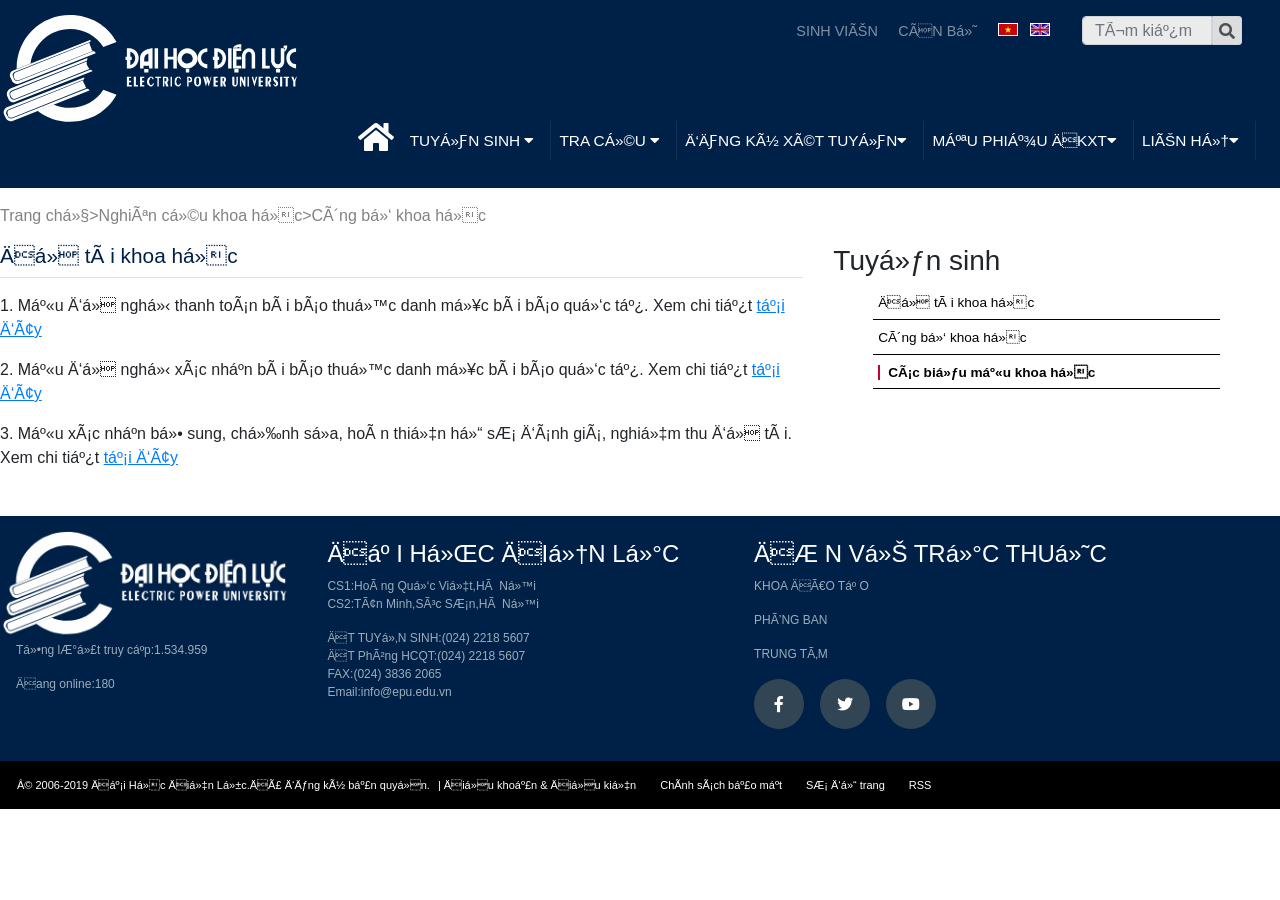
<file: Trang cho user/nghiencuu_bmkh.html>
<!DOCTYPE html>
<html>
<head>
	<title></title>

	<link rel="stylesheet" href="../bootstrap-4.1.3-dist/css/bootstrap.min.css">
	<link rel="stylesheet" href="https://use.fontawesome.com/releases/v5.8.1/css/all.css" integrity="sha384-50oBUHEmvpQ+1lW4y57PTFmhCaXp0ML5d60M1M7uH2+nqUivzIebhndOJK28anvf" crossorigin="anonymous">
	<link rel="stylesheet" href="https://stackpath.bootstrapcdn.com/bootstrap/4.3.1/css/bootstrap.min.css" integrity="sha384-ggOyR0iXCbMQv3Xipma34MD+dH/1fQ784/j6cY/iJTQUOhcWr7x9JvoRxT2MZw1T"
    crossorigin="anonymous" />
	<link rel="stylesheet" href="https://use.fontawesome.com/releases/v5.7.2/css/all.css" integrity="sha384-fnmOCqbTlWIlj8LyTjo7mOUStjsKC4pOpQbqyi7RrhN7udi9RwhKkMHpvLbHG9Sr"
	    crossorigin="anonymous">
	<link rel="stylesheet" href="../css/style3.css">

	<link rel="stylesheet" href="../css/style2.css">
</head>
<body>
	<div class="head_menu">
		 <div class="head-nav input ">
		 	<div class="row d-flex justify-content-end ">
		 		<div class="pr-4 mt-3 a">
		 			<a href="">SINH VIÊN</a>
			 		<a href="">CÁN BỘ</a>
			 		<img class="head_anh" src="../img/vietnam.jpg" alt="">
			 		<img class="head_anh" src="../img/tienganh.jpg" alt="">
		 		</div>
		 		
		  		<form class="form-inline">
						<div class="col p-0 m-0 pr-4 mt-3">
							<div class="input-group ">
								<input style="height: 29px;width: 130px;background-color: #EBEBEB!important;color: #6A6A6A;" type="text" class="form-control bg-dark text-white" placeholder="Tìm kiếm">
								<div class="input-group-prepend">
									<div style="height: 29px;width: 30px;background-color: #DDDDDD!important;border-top-right-radius: 3px;border-bottom-right-radius: 3px;" class="input-group-text d-flex justify-content-center">
										<i style="" class="fas fa-search fa-0x"></i>
									</div>
								</div>
							</div>
						</div>
				</form>
		 	</div>
		 	
	  	</div>
		<nav class="navbar navbar-expand-lg ">
		  <a class="navbar-brand" href="#"><img style="margin-top: 1rem;" src="../img/logo.png"></a>
		  <button class="navbar-toggler" type="button" data-toggle="collapse" data-target="#navbarNav" aria-controls="navbarNav" aria-expanded="false" aria-label="Toggle navigation" style="color: white;font-size: 2rem;" >
		    <i class="fas fa-align-justify"></i>
		  </button>
		  
		  <div class="d-flex justify-content-end top_head pr-4">
		  		
			  <div class="collapse navbar-collapse" id="navbarNav">
			    <ul class="navbar-nav d-flex justify-content-end" style="width: 100%;">
			    	
			    <i class="fa fa-home fa-2x" aria-hidden="true" style=""></i>
			      <li class="nav-item active">
			      	<div id="accordion">

				        <a class="nav-link default" href="#" data-toggle="collapse" data-target="#collapseOne" aria-expanded="false" aria-controls="collapseOne">tuyển sinh <i class="fas fa-caret-down"></i></a>
						<ul class="ul_con hidden_ul_con">
							<li><a class="nav-link" href="#">Nghiên cứ sinh</a></li>
							<li><a class="nav-link" href="#">Cao học</a></li>
							<li><a class="nav-link" href="#">Đại học</a></li>
							<li><a class="nav-link" href="#">Liên thông</a></li>
							<li><a class="nav-link" href="#">Văn bằng 2</a></li>
							<li><a class="nav-link" href="#">Cao đẳng</a></li>
							<li><a class="nav-link" href="#">Vừa học vừa làm</a></li>
						</ul>
						<ul class="hidden" id="collapseOne" onclick="huy()" class="collapse"  data-parent="#accordion">
							<li><a class="nav-link" href="#">Nghiên cứ sinh</a></li>
							<li><a class="nav-link" href="#">Cao học</a></li>
							<li><a class="nav-link" href="#">Đại học</a></li>
							<li><a class="nav-link" href="#">Liên thông</a></li>
							<li><a class="nav-link" href="#">Văn bằng 2</a></li>
							<li><a class="nav-link" href="#">Cao đẳng</a></li>
							<li><a class="nav-link" href="#">Vừa học vừa làm</a></li>
						</ul>
					</div>
			      </li>

			      <li class="nav-item active">
			      	<div id="accordion">

				        <a class="nav-link default" href="#" data-toggle="collapse" data-target="#collapseTwo" >Tra cứu <i class="fas fa-caret-down"></i></a>
						<ul class="ul_con hidden_ul_con">
							<li><a class="nav-link" href="#">Kết quả trúng tuyển</a></li>
							<li><a class="nav-link" href="#">Kết quả nhập học</a></li>
						</ul>
						<ul class="hidden" id="collapseTwo" onclick="huy()" class="collapse" data-parent="#accordion">
							<li><a class="nav-link" href="#">Kết quả trúng tuyển</a></li>
							<li><a class="nav-link" href="#">Kết quả nhập học</a></li>
						</ul>
					</div>
			      </li>

			      <li class="nav-item active">
			      	<div id="accordion">

				        <a class="nav-link default" href="#" data-toggle="collapse" data-target="#collapseThree" >đăng ký xét tuyển<i class="fas fa-caret-down"></i></a>
						<ul class="ul_con hidden_ul_con">
							<li><a class="nav-link" href="#">Đại học</a></li>
							<li><a class="nav-link" href="#">Cao đẳng</a></li>
							<li><a class="nav-link" href="#">Liên thông,văn bằng 2</a></li>
							<li><a class="nav-link" href="#">Sau đại học</a></li>
						</ul>
						<ul class="hidden" id="collapseThree" onclick="huy()" class="collapse" data-parent="#accordion">
							<li><a class="nav-link" href="#">Đại học</a></li>
							<li><a class="nav-link" href="#">Cao đẳng</a></li>
							<li><a class="nav-link" href="#">Liên thông,văn bằng 2</a></li>
							<li><a class="nav-link" href="#">Sau đại học</a></li>
						</ul>
					</div>
			      </li>

			      <li class="nav-item active">
			      	<div id="accordion">

				        <a class="nav-link default" href="#">MẪU PHIẾU ĐKXT<i class="fas fa-caret-down"></i></a>
						
					</div>
			      </li>

			      <li class="nav-item active">
			      	<div id="accordion">

				        <a class="nav-link default" href="#" >LIÊN HỆ<i class="fas fa-caret-down"></i></a>
						
					</div>
			      </li>
			    </ul>
			  </div>
		  </div>
		 
		</nav>
	</div>

<!-- content -->

<div class="nghiencuu">
	<div class="container">
		<div class="row head_a" style="">
					<a href="">Trang chủ</a>
					<span>></span>
					<a href="">Nghiên cứu khoa học </a>
					<span>></span>
					<a href="">Công bố khoa học</a>
					
				</div>
	<div class="row" style="margin-bottom: 30px;">
		<div class="col-md-8">
			<div class="row" style="border-bottom:1px solid #f2dbdb;margin-bottom: 1rem;">
				<h4 style="font-size: 130%;">Đề tài khoa học</h4>
			</div>
			<div class="row">
				<p>1. Mẫu đề nghị thanh toán bài báo thuộc danh mục bài báo quốc tế. Xem chi tiết <a style="text-decoration: underline;" href="../download/De nghi thanh toan.docx">tại đây</a></p>
				<p>2. Mẫu đề nghị xác nhận bài báo thuộc danh mục bài báo quốc tế. Xem chi tiết <a style="text-decoration: underline;" href="../download/De nghi xac nhan bai bao khoa hoc v1_1.docx">tại đây</a></p>
				<p>3. Mẫu xác nhận bổ sung, chỉnh sửa, hoàn thiện hồ sơ đánh giá, nghiệm thu đề tài. Xem chi tiết <a style="text-decoration: underline;" href="../download/Bien ban xac nhan chinh sua.doc">tại đây</a></p>
			</div>
		</div>
		<div class="col-md-4 phai_nghiencuu">
			<div class="row">
				<h3>Tuyển sinh</h3>
			</div>
			<div class="row">
				<ul style="list-style-type: none;width: 100%;" >
					<li ><a  href="nghiencuu_detaikhoahoc.html">Đề tài khoa học</a></li>
					<li><a  href="nghiencuu_cbkh.html">Công bố khoa học</a></li>
					<li><a style="font-weight: bold;border-left: 2px solid #C40333;padding-left: 0.5rem;" href="nghiencuu_bmkh.html">Các biểu mẫu khoa học</a></li>
					
				</ul>
			</div>
			
		</div>
	</div>
	</div>
</div>

<!-- end content -->

<footer><!-- footer -->
	<div class="row">
		<div class="col-md-3" >
			<img src="../img/logo.png" alt="" style="width: 100%;">
			<p>Tổng lượt truy cập:1.534.959</p>
			<p>Đang online:180</p>
		</div>
		<div class="col-md-4" >
			<h4>ĐẠI HỌC ĐIỆN LỰC</h4>
			<p>CS1:Hoàng Quốc Việt,Hà Nội</p>
			<p style="margin-bottom: 1rem;">CS2:Tân Minh,Sóc Sơn,Hà Nội</p>
			<p>ĐT TUYỂN SINH:(024) 2218 5607</p>
			<p>ĐT Phòng HCQT:(024) 2218 5607</p>
			<p>FAX:(024) 3836 2065</p>
			<p>Email:info@epu.edu.vn</p>
		</div>
		<div class="col-md-5">
			<h4>ĐƠN VỊ TRỰC THUỘC</h4>
			<p>KHOA ĐÀO TẠO</p>
			<p>PHÒNG BAN</p>
			<p>TRUNG TÂM</p>
			<div style="display: flex;">
				<i class="fab fa-facebook-f"></i>
				<i class="fab fa-twitter"></i>
				<i class="fab fa-youtube"></i>
			</div>
		</div>
	</div>
</footer>
<div class="end">
	<div class="row">
		<span>© 2006-2019 Đại Học Điện Lực.Đã đăng ký bản quyền.</span>
		<a href="">| Điều khoản &amp; Điều kiện</a>
		<a href="">Chính sách bảo mật</a>
		<a href="">Sơ đồ trang</a>
		<a href="">RSS</a>
	</div>
</div>

<!--- Script Source Files -->
<script src="../js/jquery-3.3.1.min.js"></script>
<script src="../bootstrap-4.1.3-dist/js/bootstrap.min.js"></script>
<script src="../js/main.js"></script>

<!--- End of Script Source Files -->
</body>
</html>
</file>
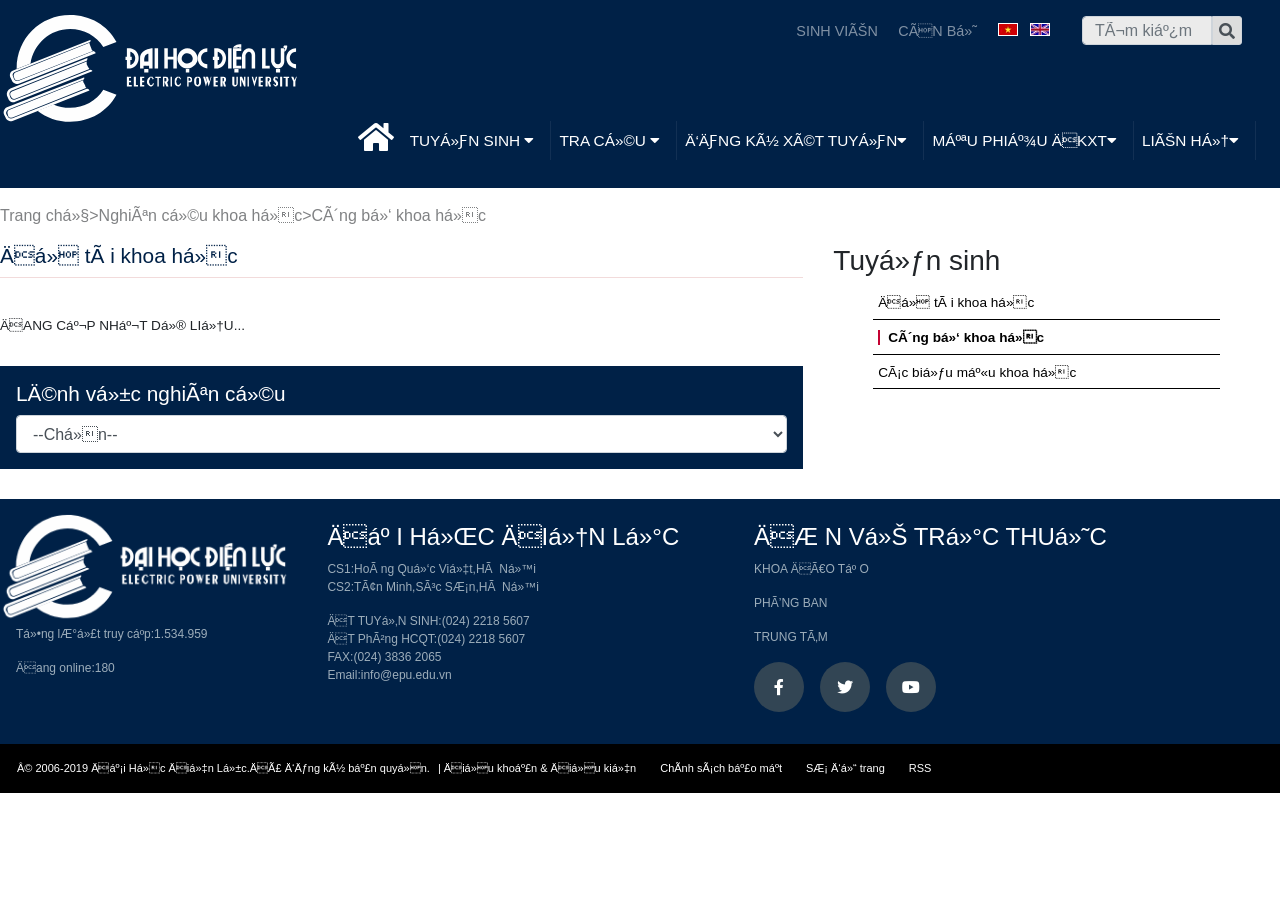
<file: Trang cho user/nghiencuu_cbkh.html>
<!DOCTYPE html>
<html>
<head>
	<title></title>

	<link rel="stylesheet" href="../bootstrap-4.1.3-dist/css/bootstrap.min.css">
	<link rel="stylesheet" href="https://use.fontawesome.com/releases/v5.8.1/css/all.css" integrity="sha384-50oBUHEmvpQ+1lW4y57PTFmhCaXp0ML5d60M1M7uH2+nqUivzIebhndOJK28anvf" crossorigin="anonymous">
	<link rel="stylesheet" href="https://stackpath.bootstrapcdn.com/bootstrap/4.3.1/css/bootstrap.min.css" integrity="sha384-ggOyR0iXCbMQv3Xipma34MD+dH/1fQ784/j6cY/iJTQUOhcWr7x9JvoRxT2MZw1T"
    crossorigin="anonymous" />
	<link rel="stylesheet" href="https://use.fontawesome.com/releases/v5.7.2/css/all.css" integrity="sha384-fnmOCqbTlWIlj8LyTjo7mOUStjsKC4pOpQbqyi7RrhN7udi9RwhKkMHpvLbHG9Sr"
	    crossorigin="anonymous">
	<link rel="stylesheet" href="../css/style3.css">

	<link rel="stylesheet" href="../css/style2.css">
</head>
<body>
	<div class="head_menu">
		 <div class="head-nav input ">
		 	<div class="row d-flex justify-content-end ">
		 		<div class="pr-4 mt-3 a">
		 			<a href="">SINH VIÊN</a>
			 		<a href="">CÁN BỘ</a>
			 		<img class="head_anh" src="../img/vietnam.jpg" alt="">
			 		<img class="head_anh" src="../img/tienganh.jpg" alt="">
		 		</div>
		 		
		  		<form class="form-inline">
						<div class="col p-0 m-0 pr-4 mt-3">
							<div class="input-group ">
								<input style="height: 29px;width: 130px;background-color: #EBEBEB!important;color: #6A6A6A;" type="text" class="form-control bg-dark text-white" placeholder="Tìm kiếm">
								<div class="input-group-prepend">
									<div style="height: 29px;width: 30px;background-color: #DDDDDD!important;border-top-right-radius: 3px;border-bottom-right-radius: 3px;" class="input-group-text d-flex justify-content-center">
										<i style="" class="fas fa-search fa-0x"></i>
									</div>
								</div>
							</div>
						</div>
				</form>
		 	</div>
		 	
	  	</div>
		<nav class="navbar navbar-expand-lg ">
		  <a class="navbar-brand" href="#"><img style="margin-top: 1rem;" src="../img/logo.png"></a>
		  <button class="navbar-toggler" type="button" data-toggle="collapse" data-target="#navbarNav" aria-controls="navbarNav" aria-expanded="false" aria-label="Toggle navigation" style="color: white;font-size: 2rem;" >
		    <i class="fas fa-align-justify"></i>
		  </button>
		  
		  <div class="d-flex justify-content-end top_head pr-4">
		  		
			  <div class="collapse navbar-collapse" id="navbarNav">
			    <ul class="navbar-nav d-flex justify-content-end" style="width: 100%;">
			    	
			    <i class="fa fa-home fa-2x" aria-hidden="true" style=""></i>
			      <li class="nav-item active">
			      	<div id="accordion">

				        <a class="nav-link default" href="#" data-toggle="collapse" data-target="#collapseOne" aria-expanded="false" aria-controls="collapseOne">tuyển sinh <i class="fas fa-caret-down"></i></a>
						<ul class="ul_con hidden_ul_con">
							<li><a class="nav-link" href="#">Nghiên cứ sinh</a></li>
							<li><a class="nav-link" href="#">Cao học</a></li>
							<li><a class="nav-link" href="#">Đại học</a></li>
							<li><a class="nav-link" href="#">Liên thông</a></li>
							<li><a class="nav-link" href="#">Văn bằng 2</a></li>
							<li><a class="nav-link" href="#">Cao đẳng</a></li>
							<li><a class="nav-link" href="#">Vừa học vừa làm</a></li>
						</ul>
						<ul class="hidden" id="collapseOne" onclick="huy()" class="collapse"  data-parent="#accordion">
							<li><a class="nav-link" href="#">Nghiên cứ sinh</a></li>
							<li><a class="nav-link" href="#">Cao học</a></li>
							<li><a class="nav-link" href="#">Đại học</a></li>
							<li><a class="nav-link" href="#">Liên thông</a></li>
							<li><a class="nav-link" href="#">Văn bằng 2</a></li>
							<li><a class="nav-link" href="#">Cao đẳng</a></li>
							<li><a class="nav-link" href="#">Vừa học vừa làm</a></li>
						</ul>
					</div>
			      </li>

			      <li class="nav-item active">
			      	<div id="accordion">

				        <a class="nav-link default" href="#" data-toggle="collapse" data-target="#collapseTwo" >Tra cứu <i class="fas fa-caret-down"></i></a>
						<ul class="ul_con hidden_ul_con">
							<li><a class="nav-link" href="#">Kết quả trúng tuyển</a></li>
							<li><a class="nav-link" href="#">Kết quả nhập học</a></li>
						</ul>
						<ul class="hidden" id="collapseTwo" onclick="huy()" class="collapse" data-parent="#accordion">
							<li><a class="nav-link" href="#">Kết quả trúng tuyển</a></li>
							<li><a class="nav-link" href="#">Kết quả nhập học</a></li>
						</ul>
					</div>
			      </li>

			      <li class="nav-item active">
			      	<div id="accordion">

				        <a class="nav-link default" href="#" data-toggle="collapse" data-target="#collapseThree" >đăng ký xét tuyển<i class="fas fa-caret-down"></i></a>
						<ul class="ul_con hidden_ul_con">
							<li><a class="nav-link" href="#">Đại học</a></li>
							<li><a class="nav-link" href="#">Cao đẳng</a></li>
							<li><a class="nav-link" href="#">Liên thông,văn bằng 2</a></li>
							<li><a class="nav-link" href="#">Sau đại học</a></li>
						</ul>
						<ul class="hidden" id="collapseThree" onclick="huy()" class="collapse" data-parent="#accordion">
							<li><a class="nav-link" href="#">Đại học</a></li>
							<li><a class="nav-link" href="#">Cao đẳng</a></li>
							<li><a class="nav-link" href="#">Liên thông,văn bằng 2</a></li>
							<li><a class="nav-link" href="#">Sau đại học</a></li>
						</ul>
					</div>
			      </li>

			      <li class="nav-item active">
			      	<div id="accordion">

				        <a class="nav-link default" href="#">MẪU PHIẾU ĐKXT<i class="fas fa-caret-down"></i></a>
						
					</div>
			      </li>

			      <li class="nav-item active">
			      	<div id="accordion">

				        <a class="nav-link default" href="#" >LIÊN HỆ<i class="fas fa-caret-down"></i></a>
						
					</div>
			      </li>
			    </ul>
			  </div>
		  </div>
		 
		</nav>
	</div>

<!-- content -->

<div class="nghiencuu">
	<div class="container">
		<div class="row head_a" style="">
					<a href="">Trang chủ</a>
					<span>></span>
					<a href="">Nghiên cứu khoa học </a>
					<span>></span>
					<a href="">Công bố khoa học</a>
					
				</div>
	<div class="row" style="margin-bottom: 30px;">
		<div class="col-md-8">
			<div class="row" style="border-bottom:1px solid #f2dbdb;margin-bottom: 1rem;">
				<h4 style="font-size: 130%;">Đề tài khoa học</h4>
			</div>
			<div class="row">
				<div class="head mt-4 mb-4" style="width: 100%;">
					<h5 class="">ĐANG CẬP NHẬT DỮ LIỆU...</h5>
				</div>
			</div>
			<div class="row xanh">
				<h4 style="font-size: 130%;color: white">Lĩnh vực nghiên cứu</h4>
				<select class="form-control" id="dropdownList">
					<option value="0">--Chọn--</option>
					<option value="1">Tất cả</option>
					<option value="2">Điện, điện tử,tự động hóa</option>
					<option value="3">Nặng lượng</option>
					<option value="4">Kinh tế,quản lý</option>
					<option value="5">Công nghệ thông tin,điện tử viễn thông</option>
				</select>
			</div>
			<div class="row hidden result_option_1">
				<table width="100%" style="margin-top: 10px;margin-bottom: 30px;">
					<tr style="background-color: #f8f8f8;">
						<td class="trai"><b>tên bài báo</b></td>
						<td><b>Năm nghiệm thu</b></td>
					</tr>
					<tr style="background-color: #ebebeb;height: 70px;">
						<td class="trai"><a style="text-decoration: none;" href="https://onlinelibrary.wiley.com/doi/abs/10.1002/app.46095">1. Effect of POSS‐grafted titanium dioxide on the electrical and thermal properties of LDPE/TiO2 polymer nanocomposite </a><br>
						<em>Tác giả: Tung Tran Anh; Michel Fréchette; Éric David; René Veillette; Patricia Moraille </em>
						<em>Tên tạp chí: Journal of Applied Polymer Science - ISSN: 0021-8995 E-ISSN: 1097-4628</em>
						</td>
						<td>2018</td>
					</tr>
					<tr style="background-color: #f8f8f8;height: 70px;" >
						<td class="trai"><a style="text-decoration: none;" href="https://www.mdpi.com/1996-1073/11/11/2890">2. Driven Primary Regulation for Minimum Power Losses Operation in Islanded Microgrids </a>
						<em>Tác giả: Quynh T.T Tran, Maria Luisa Di Silvestre, Eleonora Riva Sanseverino, Gaetano Zizzo and Thanh Nam Pham </em>
						<em>Tên tạp chí: Energies - ISSN: 1996-1073 E-ISSN: 1996-1073</em>
						</td>
						<td>2016</td>
					</tr>
					<tr style="background-color: #ebebeb;height: 70px;">
						<td class="trai"><a style="text-decoration: none;" href="https://link.springer.com/article/10.1007/s11664-016-5236-4">3. Fabrication of Cu(In,Ga)(S,Se)2 solar cells by solution methods </a><br>
						<em>Tác giả: Pham Anh TuanVu Ngoc PhanTran Duc Huy Dang Viet Anh DungNguyen Xuan QuangNguyen Duy Cuong </em>
						<em>Tên tạp chí: Journal of Electronic Material - ISSN: 0361-5235 E-ISSN: 1543-186X; Vol.46, No.6, pp.3453-5235</em>
						</td>
						<td>2017</td>
					</tr>
					<tr style="background-color: #f8f8f8;height: 70px;" >
						<td class="trai"><a style="text-decoration: none;" href="https://www.mdpi.com/1996-1073/11/11/2890">4. Maxwell–Wagner Effect in Multi-Layered Dielectrics: Interfacial Charge Measurement and Modelling </a>
						<em>Tác giả: Thi Thu Nga Vu, Gilbert Teyssedre ,OrcID, Séverine Le Roy, and Christian Laurent </em>
						<em>Tên tạp chí: Technologies - ISSN: 2227-7080 E-ISSN: 2227-7080; Vol 5, Issue 2, 2017, pp.1-15</em>
						</td>
						<td>2016</td>
					</tr>
				</table>
			</div>
			<div class="row hidden result_option_2">
				<table width="100%" style="margin-top: 10px;margin-bottom: 30px;">
					<tr style="background-color: #f8f8f8;">
						<td class="trai"><b>tên bài báo</b></td>
						<td><b>Năm nghiệm thu</b></td>
					</tr>
					<tr style="background-color: #ebebeb;">
						<td class="trai"><a style="text-decoration: none;" href="https://www.mdpi.com/1996-1073/11/11/2890">2. Driven Primary Regulation for Minimum Power Losses Operation in Islanded Microgrids </a>
						<em>Tác giả: Quynh T.T Tran, Maria Luisa Di Silvestre, Eleonora Riva Sanseverino, Gaetano Zizzo and Thanh Nam Pham </em>
						<em>Tên tạp chí: Energies - ISSN: 1996-1073 E-ISSN: 1996-1073</em>
						</td>
						<td>2016</td>
					</tr>
				</table>
			</div>
			<div class="row hidden result_option_3">
				<table width="100%" style="margin-top: 10px;margin-bottom: 30px;">
					<tr style="background-color: #f8f8f8;">
						<td class="trai"><b>tên bài báo</b></td>
						<td><b>Năm nghiệm thu</b></td>
					</tr>
					<tr style="background-color: #ebebeb;">
						<td class="trai"><a style="text-decoration: none;" href="https://onlinelibrary.wiley.com/doi/abs/10.1002/app.46095">1. Effect of POSS‐grafted titanium dioxide on the electrical and thermal properties of LDPE/TiO2 polymer nanocomposite </a><br>
						<em>Tác giả: Tung Tran Anh; Michel Fréchette; Éric David; René Veillette; Patricia Moraille </em>
						<em>Tên tạp chí: Journal of Applied Polymer Science - ISSN: 0021-8995 E-ISSN: 1097-4628</em>
						</td>
						<td>2018</td>
					</tr>
					
				</table>
			</div>
			<div class="row hidden result_option_4">
				<table width="100%" style="margin-top: 10px;margin-bottom: 30px;">
					<tr style="background-color: #f8f8f8;">
						<td class="trai"><b>tên bài báo</b></td>
						<td><b>Năm nghiệm thu</b></td>
					</tr>
					<tr style="background-color: #ebebeb;" >
						<td class="trai"><a style="text-decoration: none;" href="https://link.springer.com/article/10.1007/s11664-016-5236-4">3. Fabrication of Cu(In,Ga)(S,Se)2 solar cells by solution methods </a><br>
						<em>Tác giả: Pham Anh TuanVu Ngoc PhanTran Duc Huy Dang Viet Anh DungNguyen Xuan QuangNguyen Duy Cuong </em>
						<em>Tên tạp chí: Journal of Electronic Material - ISSN: 0361-5235 E-ISSN: 1543-186X; Vol.46, No.6, pp.3453-5235</em>
						</td>
						<td>2017</td>
					</tr>
					
				</table>
			</div>
			<div class="row hidden result_option_5">
				<table width="100%" style="margin-top: 10px;margin-bottom: 30px;">
					<tr style="background-color: #f8f8f8;">
						<td class="trai"><b>tên bài báo</b></td>
						<td><b>Năm nghiệm thu</b></td>
					</tr>
					<tr style="background-color: #ebebeb;" >
						<td class="trai"><a style="text-decoration: none;" href="https://www.mdpi.com/1996-1073/11/11/2890">4. Maxwell–Wagner Effect in Multi-Layered Dielectrics: Interfacial Charge Measurement and Modelling </a>
						<em>Tác giả: Thi Thu Nga Vu, Gilbert Teyssedre ,OrcID, Séverine Le Roy, and Christian Laurent </em>
						<em>Tên tạp chí: Technologies - ISSN: 2227-7080 E-ISSN: 2227-7080; Vol 5, Issue 2, 2017, pp.1-15</em>
						</td>
						<td>2016</td>
					</tr>
					
				</table>
			</div>
			<div class="row pagina hidden">
				<nav aria-label="Page navigation example">
				  <ul class="pagination">
				    <li class="page-item">
				      <a class="page-link" href="#" aria-label="Previous">
				        <span aria-hidden="true">&laquo;</span>
				        <span class="sr-only">Previous</span>
				      </a>
				    </li>
				    <li class="page-item"><a class="page-link" href="#">1</a></li>
				    
				    <li class="page-item">
				      <a class="page-link" href="#" aria-label="Next">
				        <span aria-hidden="false">&raquo;</span>
				        <span class="sr-only " >Next</span>
				      </a>
				    </li>
				  </ul>
				</nav>
			</div>
		</div>
		<div class="col-md-4 phai_nghiencuu">
			<div class="row">
				<h3>Tuyển sinh</h3>
			</div>
			<div class="row">
				<ul style="list-style-type: none;width: 100%;" >
					<li ><a  href="nghiencuu_detaikhoahoc.html">Đề tài khoa học</a></li>
					<li><a style="font-weight: bold;border-left: 2px solid #C40333;padding-left: 0.5rem;" href="nghiencuu_cbkh.html">Công bố khoa học</a></li>
					<li><a href="nghiencuu_bmkh.html">Các biểu mẫu khoa học</a></li>
					
				</ul>
			</div>
			
		</div>
	</div>
	</div>
</div>

<!-- end content -->

<footer><!-- footer -->
	<div class="row">
		<div class="col-md-3" >
			<img src="../img/logo.png" alt="" style="width: 100%;">
			<p>Tổng lượt truy cập:1.534.959</p>
			<p>Đang online:180</p>
		</div>
		<div class="col-md-4" >
			<h4>ĐẠI HỌC ĐIỆN LỰC</h4>
			<p>CS1:Hoàng Quốc Việt,Hà Nội</p>
			<p style="margin-bottom: 1rem;">CS2:Tân Minh,Sóc Sơn,Hà Nội</p>
			<p>ĐT TUYỂN SINH:(024) 2218 5607</p>
			<p>ĐT Phòng HCQT:(024) 2218 5607</p>
			<p>FAX:(024) 3836 2065</p>
			<p>Email:info@epu.edu.vn</p>
		</div>
		<div class="col-md-5">
			<h4>ĐƠN VỊ TRỰC THUỘC</h4>
			<p>KHOA ĐÀO TẠO</p>
			<p>PHÒNG BAN</p>
			<p>TRUNG TÂM</p>
			<div style="display: flex;">
				<i class="fab fa-facebook-f"></i>
				<i class="fab fa-twitter"></i>
				<i class="fab fa-youtube"></i>
			</div>
		</div>
	</div>
</footer>
<div class="end">
	<div class="row">
		<span>© 2006-2019 Đại Học Điện Lực.Đã đăng ký bản quyền.</span>
		<a href="">| Điều khoản &amp; Điều kiện</a>
		<a href="">Chính sách bảo mật</a>
		<a href="">Sơ đồ trang</a>
		<a href="">RSS</a>
	</div>
</div>

<!--- Script Source Files -->
<script src="../js/jquery-3.3.1.min.js"></script>
<script src="../bootstrap-4.1.3-dist/js/bootstrap.min.js"></script>
<script src="../js/main.js"></script>

<!--- End of Script Source Files -->
</body>
</html>
</file>
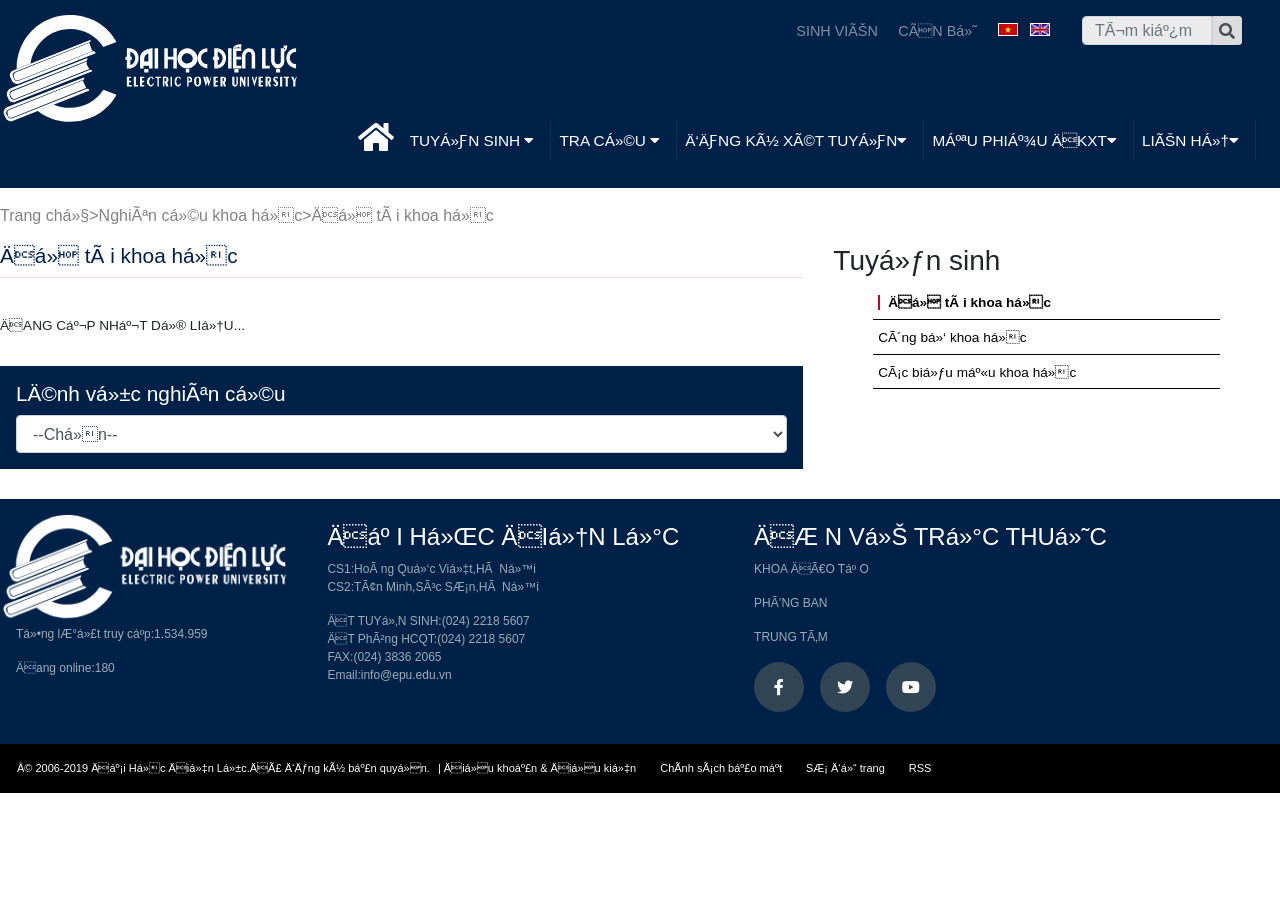
<file: Trang cho user/nghiencuu_detaikhoahoc.html>
<!DOCTYPE html>
<html>
<head>
	<title></title>

	<link rel="stylesheet" href="../bootstrap-4.1.3-dist/css/bootstrap.min.css">
	<link rel="stylesheet" href="https://use.fontawesome.com/releases/v5.8.1/css/all.css" integrity="sha384-50oBUHEmvpQ+1lW4y57PTFmhCaXp0ML5d60M1M7uH2+nqUivzIebhndOJK28anvf" crossorigin="anonymous">
	<link rel="stylesheet" href="https://stackpath.bootstrapcdn.com/bootstrap/4.3.1/css/bootstrap.min.css" integrity="sha384-ggOyR0iXCbMQv3Xipma34MD+dH/1fQ784/j6cY/iJTQUOhcWr7x9JvoRxT2MZw1T"
    crossorigin="anonymous" />
	<link rel="stylesheet" href="https://use.fontawesome.com/releases/v5.7.2/css/all.css" integrity="sha384-fnmOCqbTlWIlj8LyTjo7mOUStjsKC4pOpQbqyi7RrhN7udi9RwhKkMHpvLbHG9Sr"
	    crossorigin="anonymous">
	<link rel="stylesheet" href="../css/style3.css">

	<link rel="stylesheet" href="../css/style2.css">
</head>
<body>
	<div class="head_menu">
		 <div class="head-nav input ">
		 	<div class="row d-flex justify-content-end ">
		 		<div class="pr-4 mt-3 a">
		 			<a href="">SINH VIÊN</a>
			 		<a href="">CÁN BỘ</a>
			 		<img class="head_anh" src="../img/vietnam.jpg" alt="">
			 		<img class="head_anh" src="../img/tienganh.jpg" alt="">
		 		</div>
		 		
		  		<form class="form-inline">
						<div class="col p-0 m-0 pr-4 mt-3">
							<div class="input-group ">
								<input style="height: 29px;width: 130px;background-color: #EBEBEB!important;color: #6A6A6A;" type="text" class="form-control bg-dark text-white" placeholder="Tìm kiếm">
								<div class="input-group-prepend">
									<div style="height: 29px;width: 30px;background-color: #DDDDDD!important;border-top-right-radius: 3px;border-bottom-right-radius: 3px;" class="input-group-text d-flex justify-content-center">
										<i style="" class="fas fa-search fa-0x"></i>
									</div>
								</div>
							</div>
						</div>
				</form>
		 	</div>
		 	
	  	</div>
		<nav class="navbar navbar-expand-lg ">
		  <a class="navbar-brand" href="#"><img style="margin-top: 1rem;" src="../img/logo.png"></a>
		  <button class="navbar-toggler" type="button" data-toggle="collapse" data-target="#navbarNav" aria-controls="navbarNav" aria-expanded="false" aria-label="Toggle navigation" style="color: white;font-size: 2rem;" >
		    <i class="fas fa-align-justify"></i>
		  </button>
		  
		  <div class="d-flex justify-content-end top_head pr-4">
		  		
			  <div class="collapse navbar-collapse" id="navbarNav">
			    <ul class="navbar-nav d-flex justify-content-end" style="width: 100%;">
			    	
			    <i class="fa fa-home fa-2x" aria-hidden="true" style=""></i>
			      <li class="nav-item active">
			      	<div id="accordion">

				        <a class="nav-link default" href="#" data-toggle="collapse" data-target="#collapseOne" aria-expanded="false" aria-controls="collapseOne">tuyển sinh <i class="fas fa-caret-down"></i></a>
						<ul class="ul_con hidden_ul_con">
							<li><a class="nav-link" href="#">Nghiên cứ sinh</a></li>
							<li><a class="nav-link" href="#">Cao học</a></li>
							<li><a class="nav-link" href="#">Đại học</a></li>
							<li><a class="nav-link" href="#">Liên thông</a></li>
							<li><a class="nav-link" href="#">Văn bằng 2</a></li>
							<li><a class="nav-link" href="#">Cao đẳng</a></li>
							<li><a class="nav-link" href="#">Vừa học vừa làm</a></li>
						</ul>
						<ul class="hidden" id="collapseOne" onclick="huy()" class="collapse"  data-parent="#accordion">
							<li><a class="nav-link" href="#">Nghiên cứ sinh</a></li>
							<li><a class="nav-link" href="#">Cao học</a></li>
							<li><a class="nav-link" href="#">Đại học</a></li>
							<li><a class="nav-link" href="#">Liên thông</a></li>
							<li><a class="nav-link" href="#">Văn bằng 2</a></li>
							<li><a class="nav-link" href="#">Cao đẳng</a></li>
							<li><a class="nav-link" href="#">Vừa học vừa làm</a></li>
						</ul>
					</div>
			      </li>

			      <li class="nav-item active">
			      	<div id="accordion">

				        <a class="nav-link default" href="#" data-toggle="collapse" data-target="#collapseTwo" >Tra cứu <i class="fas fa-caret-down"></i></a>
						<ul class="ul_con hidden_ul_con">
							<li><a class="nav-link" href="#">Kết quả trúng tuyển</a></li>
							<li><a class="nav-link" href="#">Kết quả nhập học</a></li>
						</ul>
						<ul class="hidden" id="collapseTwo" onclick="huy()" class="collapse" data-parent="#accordion">
							<li><a class="nav-link" href="#">Kết quả trúng tuyển</a></li>
							<li><a class="nav-link" href="#">Kết quả nhập học</a></li>
						</ul>
					</div>
			      </li>

			      <li class="nav-item active">
			      	<div id="accordion">

				        <a class="nav-link default" href="#" data-toggle="collapse" data-target="#collapseThree" >đăng ký xét tuyển<i class="fas fa-caret-down"></i></a>
						<ul class="ul_con hidden_ul_con">
							<li><a class="nav-link" href="#">Đại học</a></li>
							<li><a class="nav-link" href="#">Cao đẳng</a></li>
							<li><a class="nav-link" href="#">Liên thông,văn bằng 2</a></li>
							<li><a class="nav-link" href="#">Sau đại học</a></li>
						</ul>
						<ul class="hidden" id="collapseThree" onclick="huy()" class="collapse" data-parent="#accordion">
							<li><a class="nav-link" href="#">Đại học</a></li>
							<li><a class="nav-link" href="#">Cao đẳng</a></li>
							<li><a class="nav-link" href="#">Liên thông,văn bằng 2</a></li>
							<li><a class="nav-link" href="#">Sau đại học</a></li>
						</ul>
					</div>
			      </li>

			      <li class="nav-item active">
			      	<div id="accordion">

				        <a class="nav-link default" href="#">MẪU PHIẾU ĐKXT<i class="fas fa-caret-down"></i></a>
						
					</div>
			      </li>

			      <li class="nav-item active">
			      	<div id="accordion">

				        <a class="nav-link default" href="#" >LIÊN HỆ<i class="fas fa-caret-down"></i></a>
						
					</div>
			      </li>
			    </ul>
			  </div>
		  </div>
		 
		</nav>
	</div>

<!-- content -->

<div class="nghiencuu">
	<div class="container">
		<div class="row head_a" style="">
					<a href="">Trang chủ</a>
					<span>></span>
					<a href="">Nghiên cứu khoa học </a>
					<span>></span>
					<a href="">Đề tài khoa học</a>
					
				</div>
	<div class="row" style="margin-bottom: 30px;">
		<div class="col-md-8">
			<div class="row" style="border-bottom:1px solid #f2dbdb;margin-bottom: 1rem;">
				<h4 style="font-size: 130%;">Đề tài khoa học</h4>
			</div>
			<div class="row">
				<div class="head mt-4 mb-4" style="width: 100%;">
					<h5 class="">ĐANG CẬP NHẬT DỮ LIỆU...</h5>
				</div>
			</div>
			<div class="row xanh">
				<h4 style="font-size: 130%;color: white">Lĩnh vực nghiên cứu</h4>
				<select class="form-control" id="dropdownList">
					<option value="0">--Chọn--</option>
					<option value="1">Tất cả</option>
					<option value="2">Điện, điện tử,tự động hóa</option>
					<option value="3">Nặng lượng</option>
					<option value="4">Kinh tế,quản lý</option>
					<option value="5">Công nghệ thông tin,điện tử viễn thông</option>
				</select>
			</div>
			<div class="row hidden result_option_1">
				<table width="100%" style="margin-top: 10px;margin-bottom: 30px;">
					<tr style="background-color: #f8f8f8;">
						<td class="trai"><b>Tên đề tài</b></td>
						<td><b>Năm nghiệm thu</b></td>
					</tr>
					<tr style="background-color: #ebebeb;height: 52px;">
						<td class="trai">Nghiên cứu công cụ phân tích dòng nguyên vật liệu nhằm tối ưu hoá quá trình sản xuất trong các doanh nghiệp nhiệt điện </td>
						<td>2018</td>
					</tr>
					<tr style="background-color: #f8f8f8;" >
						<td class="trai">Nghiên cứu xây dựng hệ thống quản lý lưới điện hạ thế trực quan</td>
						<td>2016</td>
					</tr>
					<tr style="background-color: #ebebeb;">
						<td class="trai">Nghiên cứu xây dựng hệ thống quản lý lưới điện trực quan </td>
						<td>2015</td>
					</tr>
					<tr style="background-color: #f8f8f8;">
						<td class="trai">Năng lượng truyền dẫn</td>
						<td>2020</td>
					</tr>
					<tr style="background-color: #ebebeb;" >
						<td class="trai">Cộng nghệ mạng lưới tại nhà</td>
						<td>2019</td>
					</tr>
				</table>
			</div>
			<div class="row hidden result_option_2">
				<table width="100%" style="margin-top: 10px;margin-bottom: 30px;">
					<tr style="background-color: #f8f8f8;">
						<td class="trai"><b>Tên đề tài</b></td>
						<td><b>Năm nghiệm thu</b></td>
					</tr>
					<tr style="background-color: #ebebeb;height: 52px;">
						<td class="trai">Nghiên cứu công cụ phân tích dòng nguyên vật liệu nhằm tối ưu hoá quá trình sản xuất trong các doanh nghiệp nhiệt điện </td>
						<td>2018</td>
					</tr>
				</table>
			</div>
			<div class="row hidden result_option_3">
				<table width="100%" style="margin-top: 10px;margin-bottom: 30px;">
					<tr style="background-color: #f8f8f8;">
						<td class="trai"><b>Tên đề tài</b></td>
						<td><b>Năm nghiệm thu</b></td>
					</tr>
					<tr style="background-color: #ebebeb;">
						<td class="trai">Năng lượng truyền dẫn</td>
						<td>2020</td>
					</tr>
					
				</table>
			</div>
			<div class="row hidden result_option_4">
				<table width="100%" style="margin-top: 10px;margin-bottom: 30px;">
					<tr style="background-color: #f8f8f8;">
						<td class="trai"><b>Tên đề tài</b></td>
						<td><b>Năm nghiệm thu</b></td>
					</tr>
					<tr style="background-color: #ebebeb;" >
						<td class="trai">Nghiên cứu xây dựng hệ thống quản lý lưới điện hạ thế trực quan</td>
						<td>2016</td>
					</tr>
					<tr style="background-color: #f8f8f8;">
						<td class="trai">Nghiên cứu xây dựng hệ thống quản lý lưới điện trực quan </td>
						<td>2015</td>
					</tr>
				</table>
			</div>
			<div class="row hidden result_option_5">
				<table width="100%" style="margin-top: 10px;margin-bottom: 30px;">
					<tr style="background-color: #f8f8f8;">
						<td class="trai"><b>Tên đề tài</b></td>
						<td><b>Năm nghiệm thu</b></td>
					</tr>
					<tr style="background-color: #ebebeb;" >
						<td class="trai">Cộng nghệ mạng lưới tại nhà</td>
						<td>2019</td>
					</tr>
					
				</table>
			</div>
			<div class="row pagina hidden">
				<nav aria-label="Page navigation example">
				  <ul class="pagination">
				    <li class="page-item">
				      <a class="page-link" href="#" aria-label="Previous">
				        <span aria-hidden="true">&laquo;</span>
				        <span class="sr-only">Previous</span>
				      </a>
				    </li>
				    <li class="page-item"><a class="page-link" href="#">1</a></li>
				    
				    <li class="page-item">
				      <a class="page-link" href="#" aria-label="Next">
				        <span aria-hidden="false">&raquo;</span>
				        <span class="sr-only " >Next</span>
				      </a>
				    </li>
				  </ul>
				</nav>
			</div>
		</div>
		<div class="col-md-4 phai_nghiencuu">
			<div class="row">
				<h3>Tuyển sinh</h3>
			</div>
			<div class="row">
				<ul style="list-style-type: none;width: 100%;" >
					<li ><a style="font-weight: bold;border-left: 2px solid #C40333;padding-left: 0.5rem;" href="nghiencuu_detaikhoahoc.html">Đề tài khoa học</a></li>
					<li><a  href="nghiencuu_cbkh.html">Công bố khoa học</a></li>
					<li><a href="nghiencuu_bmkh.html">Các biểu mẫu khoa học</a></li>
					
				</ul>
			</div>
			
		</div>
	</div>
	</div>
</div>

<!-- end content -->

<footer><!-- footer -->
	<div class="row">
		<div class="col-md-3" >
			<img src="../img/logo.png" alt="" style="width: 100%;">
			<p>Tổng lượt truy cập:1.534.959</p>
			<p>Đang online:180</p>
		</div>
		<div class="col-md-4" >
			<h4>ĐẠI HỌC ĐIỆN LỰC</h4>
			<p>CS1:Hoàng Quốc Việt,Hà Nội</p>
			<p style="margin-bottom: 1rem;">CS2:Tân Minh,Sóc Sơn,Hà Nội</p>
			<p>ĐT TUYỂN SINH:(024) 2218 5607</p>
			<p>ĐT Phòng HCQT:(024) 2218 5607</p>
			<p>FAX:(024) 3836 2065</p>
			<p>Email:info@epu.edu.vn</p>
		</div>
		<div class="col-md-5">
			<h4>ĐƠN VỊ TRỰC THUỘC</h4>
			<p>KHOA ĐÀO TẠO</p>
			<p>PHÒNG BAN</p>
			<p>TRUNG TÂM</p>
			<div style="display: flex;">
				<i class="fab fa-facebook-f"></i>
				<i class="fab fa-twitter"></i>
				<i class="fab fa-youtube"></i>
			</div>
		</div>
	</div>
</footer>
<div class="end">
	<div class="row">
		<span>© 2006-2019 Đại Học Điện Lực.Đã đăng ký bản quyền.</span>
		<a href="">| Điều khoản &amp; Điều kiện</a>
		<a href="">Chính sách bảo mật</a>
		<a href="">Sơ đồ trang</a>
		<a href="">RSS</a>
	</div>
</div>

<!--- Script Source Files -->
<script src="../js/jquery-3.3.1.min.js"></script>
<script src="../bootstrap-4.1.3-dist/js/bootstrap.min.js"></script>
<script src="../js/main.js"></script>

<!--- End of Script Source Files -->
</body>
</html>
</file>
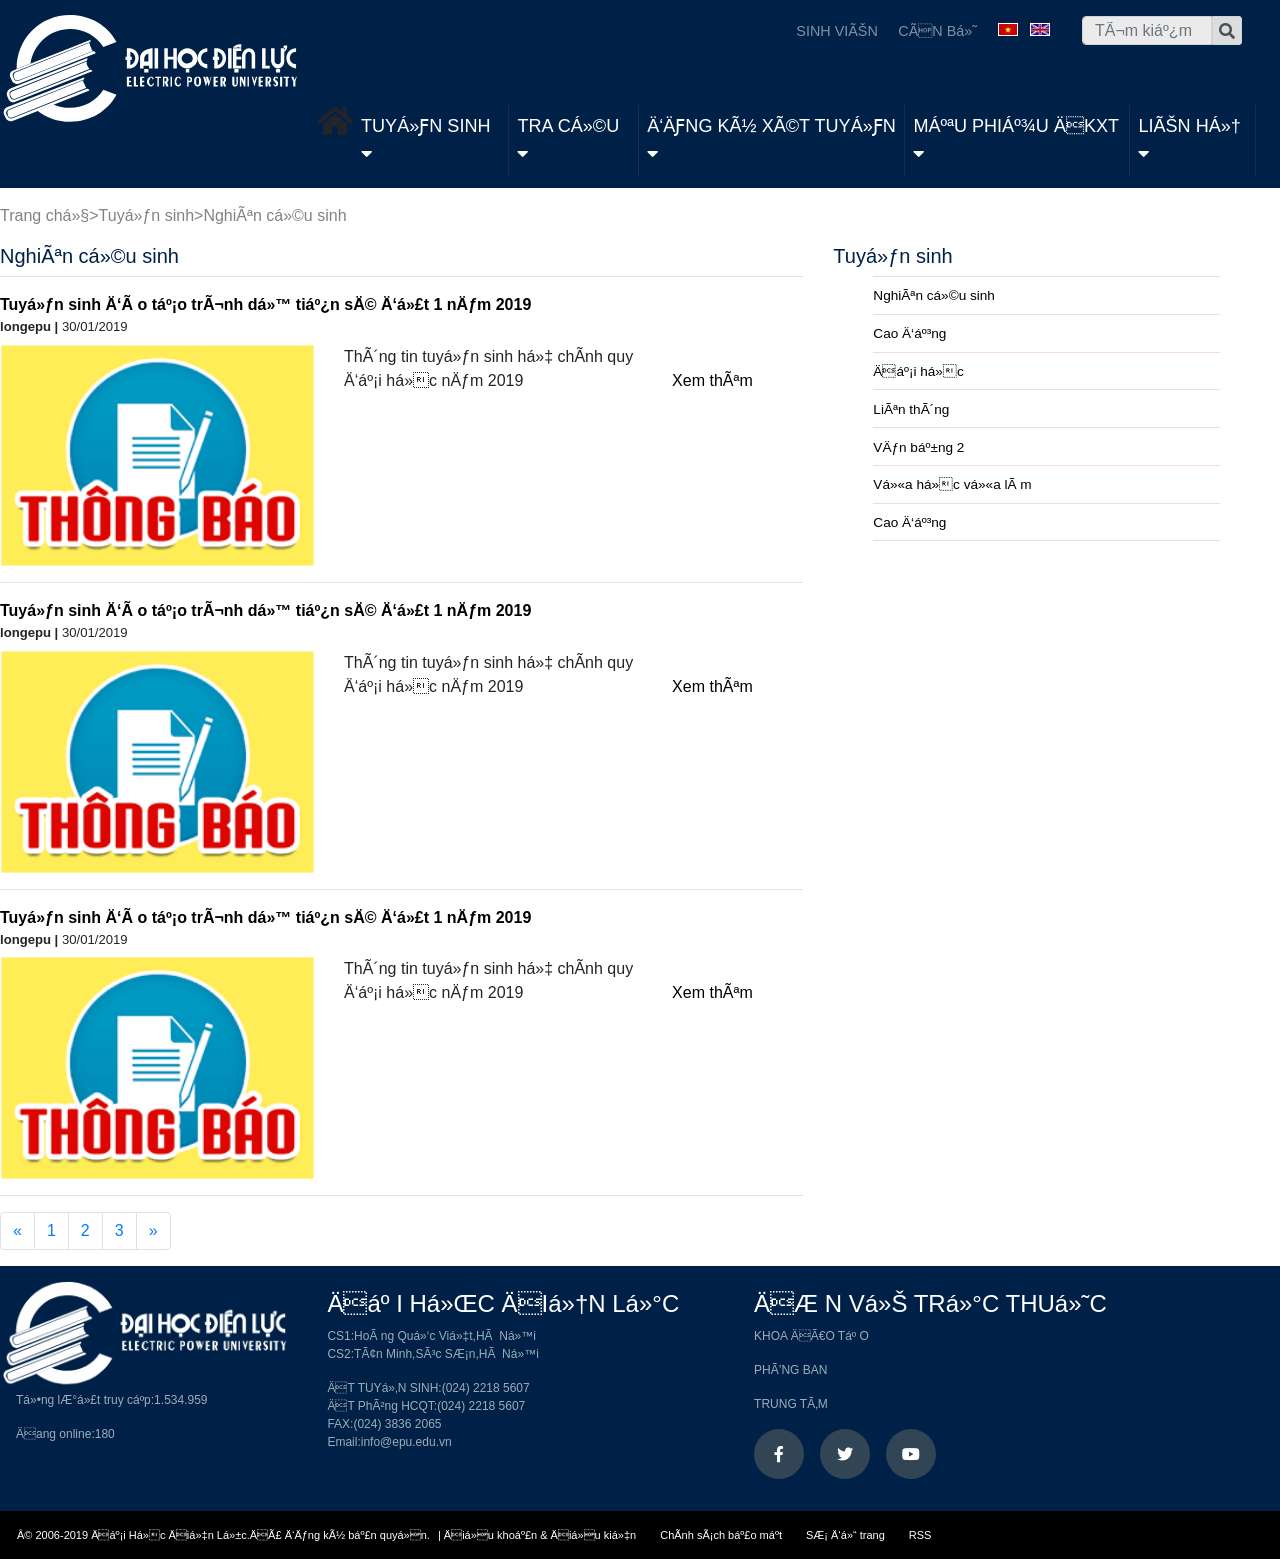
<file: Trang cho user/tuyensinh.html>
<!DOCTYPE html>
<html>
<head>
	<title></title>

	<link rel="stylesheet" href="../bootstrap-4.1.3-dist/css/bootstrap.min.css">
	<link rel="stylesheet" href="https://use.fontawesome.com/releases/v5.8.1/css/all.css" integrity="sha384-50oBUHEmvpQ+1lW4y57PTFmhCaXp0ML5d60M1M7uH2+nqUivzIebhndOJK28anvf" crossorigin="anonymous">
	<link rel="stylesheet" href="https://stackpath.bootstrapcdn.com/bootstrap/4.3.1/css/bootstrap.min.css" integrity="sha384-ggOyR0iXCbMQv3Xipma34MD+dH/1fQ784/j6cY/iJTQUOhcWr7x9JvoRxT2MZw1T"
    crossorigin="anonymous" />
	<link rel="stylesheet" href="https://use.fontawesome.com/releases/v5.7.2/css/all.css" integrity="sha384-fnmOCqbTlWIlj8LyTjo7mOUStjsKC4pOpQbqyi7RrhN7udi9RwhKkMHpvLbHG9Sr"
	    crossorigin="anonymous">
	<link rel="stylesheet" href="../css/style.css">
	<link rel="stylesheet" href="../css/style2.css">
</head>
<body>
	<div class="head_menu">
		 <div class="head-nav input ">
		 	<div class="row d-flex justify-content-end ">
		 		<div class="pr-4 mt-3 a">
		 			<a href="">SINH VIÊN</a>
			 		<a href="">CÁN BỘ</a>
			 		<img class="head_anh" src="../img/vietnam.jpg" alt="">
			 		<img class="head_anh" src="../img/tienganh.jpg" alt="">
		 		</div>
		 		
		  		<form class="form-inline">
						<div class="col p-0 m-0 pr-4 mt-3">
							<div class="input-group ">
								<input style="height: 29px;width: 130px;background-color: #EBEBEB!important;color: #6A6A6A;" type="text" class="form-control bg-dark text-white" placeholder="Tìm kiếm">
								<div class="input-group-prepend">
									<div style="height: 29px;width: 30px;background-color: #DDDDDD!important;border-top-right-radius: 3px;border-bottom-right-radius: 3px;" class="input-group-text d-flex justify-content-center">
										<i style="" class="fas fa-search fa-0x"></i>
									</div>
								</div>
							</div>
						</div>
				</form>
		 	</div>
		 	
	  	</div>
		<nav class="navbar navbar-expand-lg ">
		  <a class="navbar-brand" href="#"><img style="margin-top: 1rem;" src="../img/logo.png"></a>
		  <button class="navbar-toggler" type="button" data-toggle="collapse" data-target="#navbarNav" aria-controls="navbarNav" aria-expanded="false" aria-label="Toggle navigation" style="color: white;font-size: 2rem;" >
		    <i class="fas fa-align-justify"></i>
		  </button>
		  
		  <div class="d-flex justify-content-end top_head pr-4">
		  		
			  <div class="collapse navbar-collapse" id="navbarNav">
			    <ul class="navbar-nav d-flex justify-content-end" style="width: 100%;">
			    	
			    <i class="fa fa-home fa-2x" aria-hidden="true" style=""></i>
			      <li class="nav-item active">
			      	<div id="accordion">

				        <a class="nav-link default" href="#" data-toggle="collapse" data-target="#collapseOne" aria-expanded="false" aria-controls="collapseOne">tuyển sinh <i class="fas fa-caret-down"></i></a>
						<ul class="ul_con hidden_ul_con">
							<li><a class="nav-link" href="#">Nghiên cứ sinh</a></li>
							<li><a class="nav-link" href="#">Cao học</a></li>
							<li><a class="nav-link" href="#">Đại học</a></li>
							<li><a class="nav-link" href="#">Liên thông</a></li>
							<li><a class="nav-link" href="#">Văn bằng 2</a></li>
							<li><a class="nav-link" href="#">Cao đẳng</a></li>
							<li><a class="nav-link" href="#">Vừa học vừa làm</a></li>
						</ul>
						<ul class="hidden" id="collapseOne" onclick="huy()" class="collapse"  data-parent="#accordion">
							<li><a class="nav-link" href="#">Nghiên cứ sinh</a></li>
							<li><a class="nav-link" href="#">Cao học</a></li>
							<li><a class="nav-link" href="#">Đại học</a></li>
							<li><a class="nav-link" href="#">Liên thông</a></li>
							<li><a class="nav-link" href="#">Văn bằng 2</a></li>
							<li><a class="nav-link" href="#">Cao đẳng</a></li>
							<li><a class="nav-link" href="#">Vừa học vừa làm</a></li>
						</ul>
					</div>
			      </li>

			      <li class="nav-item active">
			      	<div id="accordion">

				        <a class="nav-link default" href="#" data-toggle="collapse" data-target="#collapseTwo" >Tra cứu <i class="fas fa-caret-down"></i></a>
						<ul class="ul_con hidden_ul_con">
							<li><a class="nav-link" href="#">Kết quả trúng tuyển</a></li>
							<li><a class="nav-link" href="#">Kết quả nhập học</a></li>
						</ul>
						<ul class="hidden" id="collapseTwo" onclick="huy()" class="collapse" data-parent="#accordion">
							<li><a class="nav-link" href="#">Kết quả trúng tuyển</a></li>
							<li><a class="nav-link" href="#">Kết quả nhập học</a></li>
						</ul>
					</div>
			      </li>

			      <li class="nav-item active">
			      	<div id="accordion">

				        <a class="nav-link default" href="#" data-toggle="collapse" data-target="#collapseThree" >đăng ký xét tuyển<i class="fas fa-caret-down"></i></a>
						<ul class="ul_con hidden_ul_con">
							<li><a class="nav-link" href="#">Đại học</a></li>
							<li><a class="nav-link" href="#">Cao đẳng</a></li>
							<li><a class="nav-link" href="#">Liên thông,văn bằng 2</a></li>
							<li><a class="nav-link" href="#">Sau đại học</a></li>
						</ul>
						<ul class="hidden" id="collapseThree" onclick="huy()" class="collapse" data-parent="#accordion">
							<li><a class="nav-link" href="#">Đại học</a></li>
							<li><a class="nav-link" href="#">Cao đẳng</a></li>
							<li><a class="nav-link" href="#">Liên thông,văn bằng 2</a></li>
							<li><a class="nav-link" href="#">Sau đại học</a></li>
						</ul>
					</div>
			      </li>

			      <li class="nav-item active">
			      	<div id="accordion">

				        <a class="nav-link default" href="#">MẪU PHIẾU ĐKXT<i class="fas fa-caret-down"></i></a>
						
					</div>
			      </li>

			      <li class="nav-item active">
			      	<div id="accordion">

				        <a class="nav-link default" href="#" >LIÊN HỆ<i class="fas fa-caret-down"></i></a>
						
					</div>
			      </li>
			    </ul>
			  </div>
		  </div>
		 
		</nav>
	</div>

<!-- content -->

<div class="tuyensinh">
	<div class="container">
		<div class="row head_a" style="">
					<a href="">Trang chủ</a>
					<span>></span>
					<a href="">Tuyển sinh</a>
					<span>></span>
					<a href="">Nghiên cứu sinh</a>
				</div>
	<div class="row">
		<div class="col-md-8">
			<div class="row" style="border-bottom:1px solid #f2dbdb;">
				<h3>Nghiên cứu sinh</h3>
			</div>
			<div class="content">
				<div class="row div">
					<div class="col-md-12 tieude pl-0"><a href="">Tuyển sinh đào tạo trình dộ tiến sĩ đợt 1 năm 2019</a></div>
					<div class="col-md-12 time pl-0"><span>longepu |</span> 30/01/2019</div>
					<div class="row main">
						
								<div class="col-md-5 pl-0">
										<img src="../img/tuyensinh.png" alt="" style="width: 100%;">
								</div>
								<div class="col-md-5">
										Thông tin tuyển sinh hệ chính quy đại học năm 2019
								</div>
								<div class="col-md-2">
									<br>
										<a href="">Xem thêm</a>
								</div>
					</div>
				</div>
				<div class="row div">
					<div class="col-md-12 tieude pl-0"><a href="">Tuyển sinh đào tạo trình dộ tiến sĩ đợt 1 năm 2019</a></div>
					<div class="col-md-12 time pl-0"><span>longepu |</span> 30/01/2019</div>
					<div class="row main">
						
								<div class="col-md-5 pl-0">
										<img src="../img/tuyensinh.png" alt="" style="width: 100%;">
								</div>
								<div class="col-md-5">
										Thông tin tuyển sinh hệ chính quy đại học năm 2019
								</div>
								<div class="col-md-2">
									<br>
										<a href="">Xem thêm</a>
								</div>
					</div>
				</div>
				<div class="row div">
					<div class="col-md-12 tieude pl-0"><a href="">Tuyển sinh đào tạo trình dộ tiến sĩ đợt 1 năm 2019</a></div>
					<div class="col-md-12 time pl-0"><span>longepu |</span> 30/01/2019</div>
					<div class="row main">
						
								<div class="col-md-5 pl-0">
										<img src="../img/tuyensinh.png" alt="" style="width: 100%;">
								</div>
								<div class="col-md-5">
										Thông tin tuyển sinh hệ chính quy đại học năm 2019
								</div>
								<div class="col-md-2">
									<br>
										<a href="">Xem thêm</a>
								</div>
					</div>
				</div>
				
				<div class="row" style="margin-top: 1rem;">
					<nav aria-label="Page navigation example">
					  <ul class="pagination">
					    <li class="page-item">
					      <a class="page-link" href="#" aria-label="Previous">
					        <span aria-hidden="true">&laquo;</span>
					        <span class="sr-only">Previous</span>
					      </a>
					    </li>
					    <li class="page-item"><a class="page-link" href="#">1</a></li>
					    <li class="page-item"><a class="page-link" href="#">2</a></li>
					    <li class="page-item"><a class="page-link" href="#">3</a></li>
					    <li class="page-item">
					      <a class="page-link" href="#" aria-label="Next">
					        <span aria-hidden="true">&raquo;</span>
					        <span class="sr-only">Next</span>
					      </a>
					    </li>
					  </ul>
					</nav>
				</div>
				
			</div>
		</div>
		<div class="col-md-4 phai">
			<div class="row">
				<h3>Tuyển sinh</h3>
			</div>
			<div class="row">
				<ul style="list-style-type: none;width: 100%;" >
					<li style="border-top: 1px solid #f2dbdb;"><a href="">Nghiên cứu sinh</a></a></li>
					<li><a href="">Cao đẳng</a></li>
					<li><a href="">Đại học</a></li>
					<li><a href="">Liên thông</a></li>
					<li><a href="">Văn bằng 2</a></li>
					<li><a href="">Vừa học vừa làm</a></li>
					<li><a href="">Cao đẳng</a></li>
				</ul>
			</div>
			
		</div>
	</div>
	</div>
</div>

<!-- end content -->

<footer><!-- footer -->
	<div class="row">
		<div class="col-md-3" >
			<img src="../img/logo.png" alt="" style="width: 100%;">
			<p>Tổng lượt truy cập:1.534.959</p>
			<p>Đang online:180</p>
		</div>
		<div class="col-md-4" >
			<h4>ĐẠI HỌC ĐIỆN LỰC</h4>
			<p>CS1:Hoàng Quốc Việt,Hà Nội</p>
			<p style="margin-bottom: 1rem;">CS2:Tân Minh,Sóc Sơn,Hà Nội</p>
			<p>ĐT TUYỂN SINH:(024) 2218 5607</p>
			<p>ĐT Phòng HCQT:(024) 2218 5607</p>
			<p>FAX:(024) 3836 2065</p>
			<p>Email:info@epu.edu.vn</p>
		</div>
		<div class="col-md-5">
			<h4>ĐƠN VỊ TRỰC THUỘC</h4>
			<p>KHOA ĐÀO TẠO</p>
			<p>PHÒNG BAN</p>
			<p>TRUNG TÂM</p>
			<div style="display: flex;">
				<i class="fab fa-facebook-f"></i>
				<i class="fab fa-twitter"></i>
				<i class="fab fa-youtube"></i>
			</div>
		</div>
	</div>
</footer>
<div class="end">
	<div class="row">
		<span>© 2006-2019 Đại Học Điện Lực.Đã đăng ký bản quyền.</span>
		<a href="">| Điều khoản &amp; Điều kiện</a>
		<a href="">Chính sách bảo mật</a>
		<a href="">Sơ đồ trang</a>
		<a href="">RSS</a>
	</div>
</div>

<!--- Script Source Files -->
<script src="../js/jquery-3.3.1.min.js"></script>
<script src="../bootstrap-4.1.3-dist/js/bootstrap.min.js"></script>
<script src="../js/main.js"></script>
<!--- End of Script Source Files -->
</body>
</html>
</file>
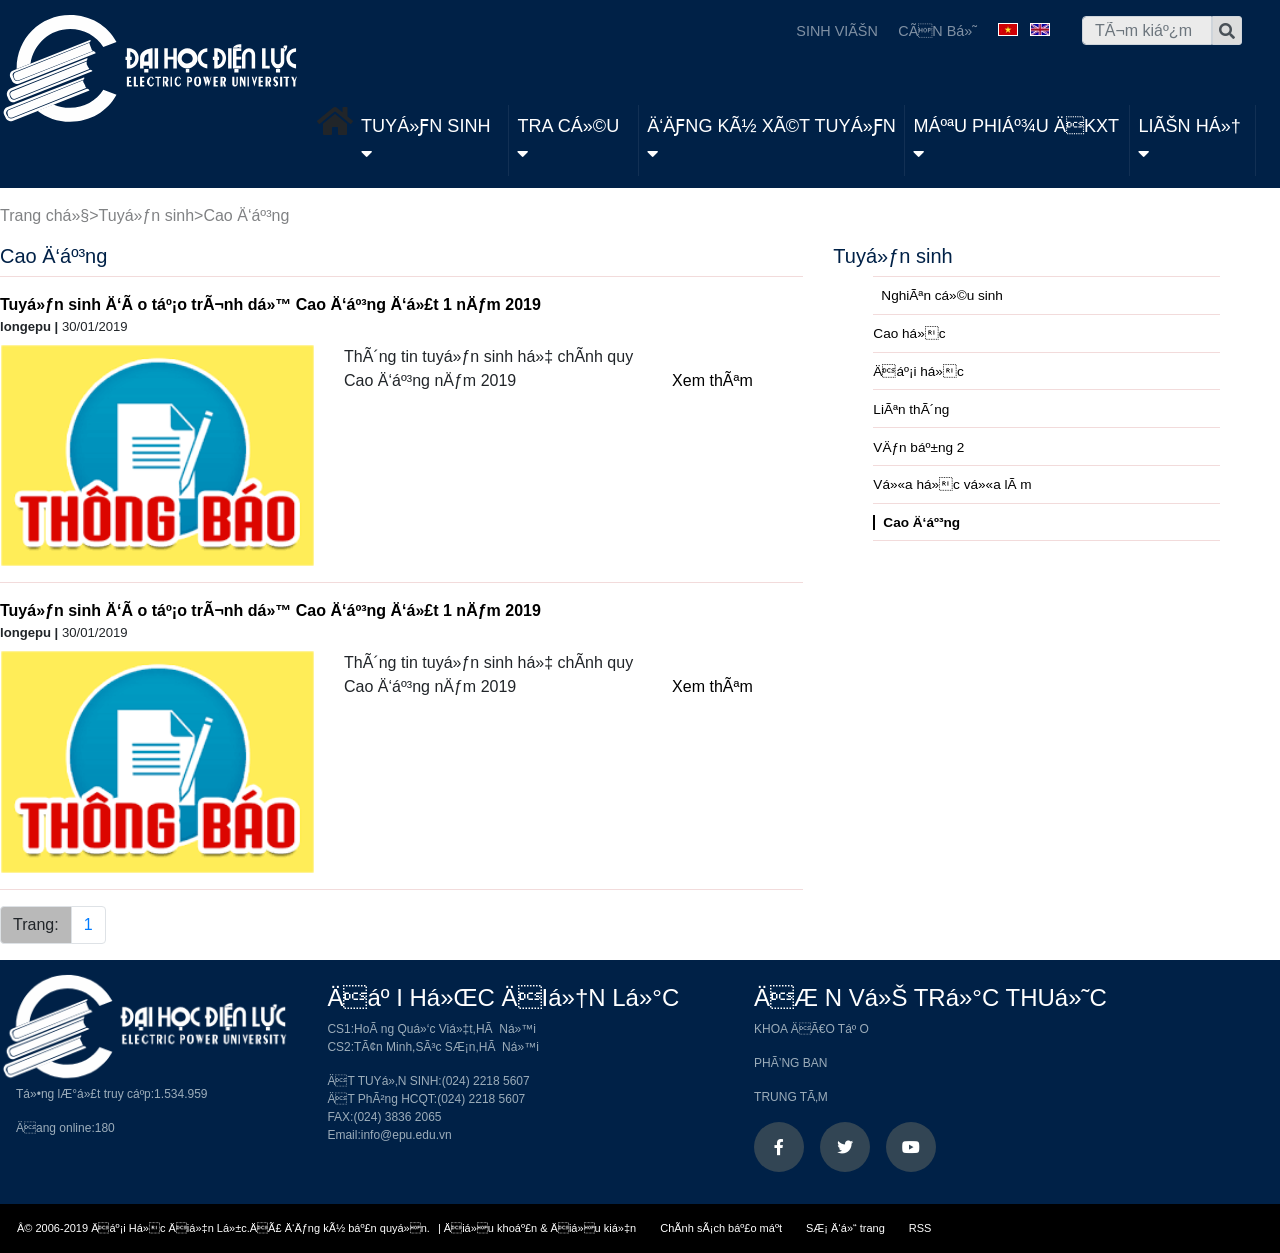
<file: Trang cho user/tuyensinh_caodang.html>
<!DOCTYPE html>
<html>
<head>
	<title></title>

	<link rel="stylesheet" href="../bootstrap-4.1.3-dist/css/bootstrap.min.css">
	<link rel="stylesheet" href="https://use.fontawesome.com/releases/v5.8.1/css/all.css" integrity="sha384-50oBUHEmvpQ+1lW4y57PTFmhCaXp0ML5d60M1M7uH2+nqUivzIebhndOJK28anvf" crossorigin="anonymous">
	<link rel="stylesheet" href="https://stackpath.bootstrapcdn.com/bootstrap/4.3.1/css/bootstrap.min.css" integrity="sha384-ggOyR0iXCbMQv3Xipma34MD+dH/1fQ784/j6cY/iJTQUOhcWr7x9JvoRxT2MZw1T"
    crossorigin="anonymous" />
	<link rel="stylesheet" href="https://use.fontawesome.com/releases/v5.7.2/css/all.css" integrity="sha384-fnmOCqbTlWIlj8LyTjo7mOUStjsKC4pOpQbqyi7RrhN7udi9RwhKkMHpvLbHG9Sr"
	    crossorigin="anonymous">
	<link rel="stylesheet" href="../css/style.css">
	<link rel="stylesheet" href="../css/style2.css">
</head>
<body>
	<div class="head_menu">
		 <div class="head-nav input ">
		 	<div class="row d-flex justify-content-end ">
		 		<div class="pr-4 mt-3 a">
		 			<a href="">SINH VIÊN</a>
			 		<a href="">CÁN BỘ</a>
			 		<img class="head_anh" src="../img/vietnam.jpg" alt="">
			 		<img class="head_anh" src="../img/tienganh.jpg" alt="">
		 		</div>
		 		
		  		<form class="form-inline">
						<div class="col p-0 m-0 pr-4 mt-3">
							<div class="input-group ">
								<input style="height: 29px;width: 130px;background-color: #EBEBEB!important;color: #6A6A6A;" type="text" class="form-control bg-dark text-white" placeholder="Tìm kiếm">
								<div class="input-group-prepend">
									<div style="height: 29px;width: 30px;background-color: #DDDDDD!important;border-top-right-radius: 3px;border-bottom-right-radius: 3px;" class="input-group-text d-flex justify-content-center">
										<i style="" class="fas fa-search fa-0x"></i>
									</div>
								</div>
							</div>
						</div>
				</form>
		 	</div>
		 	
	  	</div>
		<nav class="navbar navbar-expand-lg ">
		  <a class="navbar-brand" href="#"><img style="margin-top: 1rem;" src="../img/logo.png"></a>
		  <button class="navbar-toggler" type="button" data-toggle="collapse" data-target="#navbarNav" aria-controls="navbarNav" aria-expanded="false" aria-label="Toggle navigation" style="color: white;font-size: 2rem;" >
		    <i class="fas fa-align-justify"></i>
		  </button>
		  
		  <div class="d-flex justify-content-end top_head pr-4">
		  		
			  <div class="collapse navbar-collapse" id="navbarNav">
			    <ul class="navbar-nav d-flex justify-content-end" style="width: 100%;">
			    	
			    <i class="fa fa-home fa-2x" aria-hidden="true" style=""></i>
			      <li class="nav-item active">
			      	<div id="accordion">

				        <a class="nav-link default" href="#" data-toggle="collapse" data-target="#collapseOne" aria-expanded="false" aria-controls="collapseOne">tuyển sinh <i class="fas fa-caret-down"></i></a>
						<ul class="ul_con hidden_ul_con">
							<li><a class="nav-link" href="#">Nghiên cứ sinh</a></li>
							<li><a class="nav-link" href="#">Cao học</a></li>
							<li><a class="nav-link" href="#">Đại học</a></li>
							<li><a class="nav-link" href="#">Liên thông</a></li>
							<li><a class="nav-link" href="#">Văn bằng 2</a></li>
							<li><a class="nav-link" href="#">Cao đẳng</a></li>
							<li><a class="nav-link" href="#">Vừa học vừa làm</a></li>
						</ul>
						<ul class="hidden" id="collapseOne" onclick="huy()" class="collapse"  data-parent="#accordion">
							<li><a class="nav-link" href="#">Nghiên cứ sinh</a></li>
							<li><a class="nav-link" href="#">Cao học</a></li>
							<li><a class="nav-link" href="#">Đại học</a></li>
							<li><a class="nav-link" href="#">Liên thông</a></li>
							<li><a class="nav-link" href="#">Văn bằng 2</a></li>
							<li><a class="nav-link" href="#">Cao đẳng</a></li>
							<li><a class="nav-link" href="#">Vừa học vừa làm</a></li>
						</ul>
					</div>
			      </li>

			      <li class="nav-item active">
			      	<div id="accordion">

				        <a class="nav-link default" href="#" data-toggle="collapse" data-target="#collapseTwo" >Tra cứu <i class="fas fa-caret-down"></i></a>
						<ul class="ul_con hidden_ul_con">
							<li><a class="nav-link" href="#">Kết quả trúng tuyển</a></li>
							<li><a class="nav-link" href="#">Kết quả nhập học</a></li>
						</ul>
						<ul class="hidden" id="collapseTwo" onclick="huy()" class="collapse" data-parent="#accordion">
							<li><a class="nav-link" href="#">Kết quả trúng tuyển</a></li>
							<li><a class="nav-link" href="#">Kết quả nhập học</a></li>
						</ul>
					</div>
			      </li>

			      <li class="nav-item active">
			      	<div id="accordion">

				        <a class="nav-link default" href="#" data-toggle="collapse" data-target="#collapseThree" >đăng ký xét tuyển<i class="fas fa-caret-down"></i></a>
						<ul class="ul_con hidden_ul_con">
							<li><a class="nav-link" href="#">Đại học</a></li>
							<li><a class="nav-link" href="#">Cao đẳng</a></li>
							<li><a class="nav-link" href="#">Liên thông,văn bằng 2</a></li>
							<li><a class="nav-link" href="#">Sau đại học</a></li>
						</ul>
						<ul class="hidden" id="collapseThree" onclick="huy()" class="collapse" data-parent="#accordion">
							<li><a class="nav-link" href="#">Đại học</a></li>
							<li><a class="nav-link" href="#">Cao đẳng</a></li>
							<li><a class="nav-link" href="#">Liên thông,văn bằng 2</a></li>
							<li><a class="nav-link" href="#">Sau đại học</a></li>
						</ul>
					</div>
			      </li>

			      <li class="nav-item active">
			      	<div id="accordion">

				        <a class="nav-link default" href="#">MẪU PHIẾU ĐKXT<i class="fas fa-caret-down"></i></a>
						
					</div>
			      </li>

			      <li class="nav-item active">
			      	<div id="accordion">

				        <a class="nav-link default" href="#" >LIÊN HỆ<i class="fas fa-caret-down"></i></a>
						
					</div>
			      </li>
			    </ul>
			  </div>
		  </div>
		 
		</nav>
	</div>

<!-- content -->

<div class="tuyensinh">
	<div class="container">
		<div class="row head_a" style="">
					<a href="">Trang chủ</a>
					<span>></span>
					<a href="">Tuyển sinh</a>
					<span>></span>
					<a href="">Cao đẳng</a>
				</div>
	<div class="row">
		<div class="col-md-8">
			<div class="row" style="border-bottom:1px solid #f2dbdb;">
				<h3>Cao đẳng</h3>
			</div>
			<div class="content">
				<div class="row div">
					<div class="col-md-12 tieude pl-0"><a href="">Tuyển sinh đào tạo trình dộ Cao đẳng đợt 1 năm 2019</a></div>
					<div class="col-md-12 time pl-0"><span>longepu |</span> 30/01/2019</div>
					<div class="row main">
						
								<div class="col-md-5 pl-0">
										<img src="../img/tuyensinh.png" alt="" style="width: 100%;">
								</div>
								<div class="col-md-5">
										Thông tin tuyển sinh hệ chính quy Cao đẳng năm 2019
								</div>
								<div class="col-md-2">
									<br>
										<a href="tuyensinh_chitiet.html">Xem thêm</a>
								</div>
					</div>
				</div>
				<div class="row div">
					<div class="col-md-12 tieude pl-0"><a href="">Tuyển sinh đào tạo trình dộ Cao đẳng đợt 1 năm 2019</a></div>
					<div class="col-md-12 time pl-0"><span>longepu |</span> 30/01/2019</div>
					<div class="row main">
						
								<div class="col-md-5 pl-0">
										<img src="../img/tuyensinh.png" alt="" style="width: 100%;">
								</div>
								<div class="col-md-5">
										Thông tin tuyển sinh hệ chính quy Cao đẳng năm 2019
								</div>
								<div class="col-md-2">
									<br>
										<a href="tuyensinh_chitiet.html">Xem thêm</a>
								</div>
					</div>
				</div>
			
				
				<div class="row" style="margin-top: 1rem;">
					<nav aria-label="Page navigation example">
					  <ul class="pagination">
					    <li class="page-item">
					      <a class="page-link" style="background-color: #b9b9b9;">Trang:</a>
					    </li>
					    <li class="page-item" ><a class="page-link active"  href="#">1</a></li>
					    
					   
					  </ul>
					</nav>
				</div>
				
			</div>
		</div>
		<div class="col-md-4 phai">
			<div class="row">
				<h3>Tuyển sinh</h3>
			</div>
			<div class="row">
				<ul style="list-style-type: none;width: 100%;" >
					<li style="border-top: 1px solid #f2dbdb;padding-left: 0.5rem;"><a  href="tuyensinh_nghiencusinh.html">Nghiên cứu sinh</a></li>
					<li><a href="tuyensinh_caohoc.html">Cao học</a></li>
					<li><a href="tuyensinh_daihoc.html">Đại học</a></li>
					<li><a href="tuyensinh_lienthong.html">Liên thông</a></li>
					<li><a href="tuyensinh_vanbang2.html">Văn bằng 2</a></li>
					<li><a href="tuyensinh_vhvl.html">Vừa học vừa làm</a></li>
					<li><a style="font-weight: bold;border-left: 2px solid black;padding-left: 0.5rem;" href="tuyensinh_caodang.html">Cao đẳng</a></li>
				</ul>
			</div>
			
		</div>
	</div>
	</div>
</div>

<!-- end content -->

<footer><!-- footer -->
	<div class="row">
		<div class="col-md-3" >
			<img src="../img/logo.png" alt="" style="width: 100%;">
			<p>Tổng lượt truy cập:1.534.959</p>
			<p>Đang online:180</p>
		</div>
		<div class="col-md-4" >
			<h4>ĐẠI HỌC ĐIỆN LỰC</h4>
			<p>CS1:Hoàng Quốc Việt,Hà Nội</p>
			<p style="margin-bottom: 1rem;">CS2:Tân Minh,Sóc Sơn,Hà Nội</p>
			<p>ĐT TUYỂN SINH:(024) 2218 5607</p>
			<p>ĐT Phòng HCQT:(024) 2218 5607</p>
			<p>FAX:(024) 3836 2065</p>
			<p>Email:info@epu.edu.vn</p>
		</div>
		<div class="col-md-5">
			<h4>ĐƠN VỊ TRỰC THUỘC</h4>
			<p>KHOA ĐÀO TẠO</p>
			<p>PHÒNG BAN</p>
			<p>TRUNG TÂM</p>
			<div style="display: flex;">
				<i class="fab fa-facebook-f"></i>
				<i class="fab fa-twitter"></i>
				<i class="fab fa-youtube"></i>
			</div>
		</div>
	</div>
</footer>
<div class="end">
	<div class="row">
		<span>© 2006-2019 Đại Học Điện Lực.Đã đăng ký bản quyền.</span>
		<a href="">| Điều khoản &amp; Điều kiện</a>
		<a href="">Chính sách bảo mật</a>
		<a href="">Sơ đồ trang</a>
		<a href="">RSS</a>
	</div>
</div>

<!--- Script Source Files -->
<script src="../js/jquery-3.3.1.min.js"></script>
<script src="../bootstrap-4.1.3-dist/js/bootstrap.min.js"></script>
<script src="../js/main.js"></script>
<!--- End of Script Source Files -->
</body>
</html>
</file>
<file: css/style.css>
/* head */
.head_menu{
	background-color: #002147;
}
.top_head{
	width: 100%;
}
.svg-inline--fa{
	color: white;
}
.navbar-brand{
	position: relative;
	top: -6vmin;
}
.navbar-nav li{
	text-transform: uppercase;
	
}
.navbar-nav li a{
	color: white;
}
.nav-item{
	border-right: 1px solid rgba(255,255,255,0.07);
	font-size: 1.13em;
}
.navbar{
	padding: 0;
}
.ul_con{
	display: none;
    position: absolute;
    max-height: none;
    -webkit-transition: max-height .3s,padding .3s;
    transition: max-height .3s,padding .3s;
    overflow: hidden;
    box-shadow: 0 1px 6px rgba(0,0,0,.3);
    background: #fff;
    width: 230px;
    left: auto;
   
    padding: 0 1.05em;
    opacity: 1;
}
.navbar-nav li:hover a{
	background-color: white;
	color: #00477f;
}
.navbar-nav li:hover{
	padding: 0;
	margin: 0;
}
.navbar-nav li:hover .ul_con{
	display: block;
	position: absolute;
	z-index: 2;
	list-style-type: none;
	background-color: white;
	padding: 0;
	
}
.navbar-nav li:hover .ul_con li{
	
	padding: 0;
	
}
.navbar-nav li:hover .ul_con li a{
	padding-left: 1rem;
	color: #00477f;
	font-size: 13px;
}

.ul_con li:hover a{
	background-color: #337ab7;
}
.navbar-nav a{
	color: white;
}
.input .a a{
	color: #fff;
	opacity: 0.5;
	font-size: 0.9em !important;
	text-decoration: none;
	padding-right: 1rem;
}
.top_head{
		margin-top: 3rem;
	}

@media only screen and (max-width: 1100px) {
  .navbar-nav{
  	font-size: 0.8rem;
  }
}
@media only screen and (max-width: 1000px) {
		  .top_head{
			margin-top: 0px;
			padding-left: 2rem;
			}
			.nav-link:active .ul_con li a{
				color: red !important;
			}
		}
.head_anh{
	width: 20px;
    margin-top: 7px;
    margin-right: 6px;
    border: 1px solid #fff;
    vertical-align: initial;
    margin-right:0.5rem;
}
/* slide */
.innerslide{
	width: 100%;
}
.fa-angle-left{
	color: #fff;
	text-shadow: 4px 7px 19px rgba(28,12,7,0.98);
	z-index: 999!important;

}

.carousel-control:focus, .carousel-control:hover {
    color: #fff;
    text-decoration: none;
    outline: 0;
    opacity: 0.9;
   
   

}
.left:hover{
	 background-image: linear-gradient(to right,rgba(0,0,0,.5) 0,rgba(0,0,0,.0001) 100%);
}
.right:hover{
	right: 0;
    left: auto;
    background-image: linear-gradient(to right,rgba(0,0,0,.0001) 0,rgba(0,0,0,.5) 100%);
}

.carousel-inner{
	position: relative;
	z-index: 1;

}

/* end slide */

/* content */
.main{
	padding-left: 1rem;
	width: 100vw;
}
.main h1{
	text-transform: uppercase;
	border-bottom: 1px solid grey;width: 100%;font-size: 24px;padding-top: 2rem;
}

.main .row img{
	width: 100%;
	padding-bottom: 0.5rem;
	height: 180px;

}
.content_1 .row ul li a{
	font-size: 16px;
	color: black;
}
.content_1 .row ul li a:hover{
	font-size: 16px;
	color: #337ab7;
	text-decoration: none;
}
.content_1 .row ul li{
	width: 90%;
	margin-left: 1.2rem;
	border-bottom: 1px solid #eee;
	margin-bottom: 1rem;
	padding-bottom: 0.5rem;
}
.content_1 .row ul {
	list-style-type: square;
}
.content_1_right .row .content_day{
	background-color: #002147;
	height: auto;
	margin-right: 0.5rem;
	
}
.content_1_right .row .content_day p{
	color: white;
	padding: 3px;
	margin: 0;
	
}
.content_1_right .row .content_day_right{
	width: 70%;
	text-align: left;
}
.content_1_right .row .content_day_right p{
	
	line-height: 1rem;
}

.content_1_right .row a:hover{
	text-decoration: none;
}

.content_2 .tnb p{
	width: 80%;
	padding: 0;
	margin-bottom: 2vmin;
}
.content_2 .tnb:hover img{
	margin-top: 5px;
	width: 1.5rem;
	height: 2rem;
	margin-left: 1.2vmin;
}
.content_2 .tnb .trai{
	width: 13%;
}
.content_2 .tnb img{
	transition: margin-left 0.3s;
	margin-top: 5px;
	width: 1.5rem;
	height: 2rem;
	
}
.content_2 .tnb a{
	text-decoration: none;
	color: black;
}    
.content_2 .tnb{
	border-bottom: 1px solid #eee;
}
.content_2 h3{
	font-size: 20px;

}
.content_2 h3 a{
	color: black;

}
.content_2 h3 a:hover{
	color: #337ab7;
}
/* end content */
/* footer */
footer{
	background-color: #002147;
	color: white;
	padding-bottom: 2rem;
}
footer p{
	color: #9cadba;
	font-size: 12px;
}
footer .row .col-md-3{
	
}
footer .row .col-md-3 p{
	padding-left: 1rem;
	font-size: 12px;
}
footer .row .col-md-3{
	padding-top: 0.8rem;
}
footer .row .col-md-4 p{
	padding: 0;
	margin: 0;
}
footer .col-md-4,footer .col-md-5{
	padding-top: 1.5rem;
	padding-left: 1.4rem;
}
footer .col-md-5 i{
	min-width: 50px;
	min-height: 50px;
	background-color: #324554;
	display: flex;justify-content: center;
	align-items: center;
	margin-right: 1rem;
	border-radius: 50px;
}
footer .col-md-5 i:hover{
	min-width: 50px;
	min-height: 50px;
	background-color: black;
	display: flex;justify-content: center;
	align-items: center;
	margin-right: 1rem;
	border-radius: 50px;
	cursor: pointer;
}
/* end */
.end{
	background-color: black;
	padding: 1rem;
	padding-left: 2rem;
	color: white;
	font-size: 11px;
}
.end .row {
	display: flex;
	align-items: center;
}

.end a{
	color: white;
	padding: 0px;
	margin-right: 1rem;
	padding-left: 0.5rem;
	height: auto;
}
/*them*/
.row,.main{
	width: 100%;
}
</file>
<file: css/style2.css>
.container {
    max-width: 1300px !important;
}
.head_a a,.head_a span{
	color: #808284;
	
}
.head_a{
	margin-top: 1rem;
	margin-bottom: 1rem;
}
.head_a a{
	text-decoration: none;
}
.form_kqtt p{
	font-size: 90%;
}
.form_kqtt .btn:hover{
	background-color: #b5032f !important;
}
.form_kqtt .btn{
	background-color: #002147!important;
}
.form_kqtt .table td{
	font-size: 86%;
	font-weight: bold;
}
.phai_dkxt ul li{
	list-style-type: circle;
}
.phai_dkxt ul li a{
	font-size: 88%;
	color: black;
}
.phai_dkxt ul li:hover a{
	text-decoration: none;

}
/* tuýeninh */
.tuyensinh .tieude{
	margin-top: 1rem;
	font-weight: bold;
}
.tuyensinh .tieude a{
	color: black;
	text-decoration: none;
}
.tuyensinh .tieude a:hover{
	color: #337ab7;
}
.tuyensinh .time {
	font-size: 82%;
	margin-bottom: 0.5rem;
}
.tuyensinh .time span{
	font-weight: 700;
}
.tuyensinh .div{
	width: 100%;
	padding: 0;
	padding-bottom: 1rem;
	border-bottom: 1px solid #f2dbdb;
}
.tuyensinh .div .main a{
	text-decoration: none;
	color: black;
}

.tuyensinh h3{
	color: #002147 !important;
	font-size: 125%;
}
.tuyensinh .phai li{
	width: 100%;
	border-bottom: 1px solid #f2dbdb;
	padding-top: 0.4rem;
	padding-bottom: 0.4rem;
}
.tuyensinh .phai li a{
	text-decoration: none;
	font-size: 85%;
	color: black;
	
}
/* dao tao */
.col-md-8 h3,.col-md-8 h4{
	color: #002147;
}
.daotao table,.daotao tr,.daotao td{
	border: 1px solid black;
	border-collapse: collapse !important;
	padding: 1.2rem;
}
.daotao .col-md-8 table{
	width: 100%;
}
.daotao .col-md-8 table .trai{
	width: 35%;
}

.daotao .col-md-8 .trai{
	font-weight: bold;

}
.daotao h5,.daotao td{
	font-size: 85%;
}
.daotao ul li a{
	color: black;
	text-decoration: none;
}
.daotao ul li{
	border-bottom: 1px solid #f2dbdb;
	padding: 5px 3px;
}
/* nghien cuu */
.nghiencuu h5{
	font-size: 85%;
}
.nghiencuu .xanh{
	padding: 1rem;
	background-color: #002147;
}
.hidden{
	display: none;
}
.nghiencuu table .trai{
	width: 70%;

}
.nghiencuu table td{
	font-size: 88%;
	padding-left: 1rem;
}
.nghiencuu table tr
{
	height: 40px;
}
.phai_nghiencuu ul li a{
	color: black;
	text-decoration: none;
	font-size: 85%;
}
.phai_nghiencuu ul li{
	border-bottom: 1px solid black;
	padding: 0.3rem;

}
.hoptac_tho p{
	font-size: 88%;
}
.hoptac_p_col8 p{
	padding: 0;
}
.trai_hoptac{
	width: 50%;
}
.phai_hoptac{
	padding: 1rem;
	
}
.table_hoptac td{
	font-size: 100% !important;
}
.table_hoptac,.table_hoptac tr,.table_hoptac td{
	border:1px solid black;
	border-collapse: collapse;
}
</file>
<file: css/style3.css>
/* head */
.head_menu{
	background-color: #002147;
}
.top_head{
	width: 100%;
}
.svg-inline--fa{
	color: white;
}
.navbar-brand{
	position: relative;
	top: -6vmin;
}
.navbar-nav li{
	text-transform: uppercase;
	
}
.navbar-nav li a{
	color: white;
}
.nav-item{
	border-right: 1px solid rgba(255,255,255,0.07);
	font-size: 1.13em;
}
.navbar{
	padding: 0;
}


.ul_con{
	display: none;
    position: absolute;
    max-height: none;
    -webkit-transition: max-height .3s,padding .3s;
    transition: max-height .3s,padding .3s;
    overflow: hidden;
    box-shadow: 0 1px 6px rgba(0,0,0,.3);
    background: #fff;
    width: 230px;
    left: auto;
   
    padding: 0 1.05em;
    opacity: 1;
}
.navbar-nav li:hover a{
	background-color: white;
	color: #00477f;
}
.navbar-nav li:hover{
	padding: 0;
	margin: 0;
}
.navbar-nav li:hover .ul_con{
	display: block;
	position: absolute;
	z-index: 2;
	list-style-type: none;
	background-color: white;
	padding: 0;
	
}
.navbar-nav li:hover .ul_con li{
	
	padding: 0;
	
}
.navbar-nav li:hover .ul_con li a{
	padding-left: 1rem;
	color: #00477f;
	font-size: 13px;
}

.ul_con li:hover a{
	background-color: #337ab7;
}
.navbar-nav a{
	color: white;
}
.input .a a{
	color: #fff;
	opacity: 0.5;
	font-size: 0.9em !important;
	text-decoration: none;
	padding-right: 1rem;
}
.top_head{
		margin-top: 3rem;
	}

@media only screen and (max-width: 1100px) {
  .navbar-nav{
  	font-size: 0.8rem;
  }
}
@media only screen and (max-width: 1000px) {
		  .top_head{
			margin-top: 0px;
			padding-left: 2rem;
			}
			.nav-link:active .ul_con li a{
				color: red !important;
			}
		}
.head_anh{
	width: 20px;
    margin-top: 7px;
    margin-right: 6px;
    border: 1px solid #fff;
    vertical-align: initial;
    margin-right:0.5rem;
}
.hidden{
	display: none;
}
.navbar-nav i{
	color:white;
	margin-right: 0.5rem;
}
@media only screen and (max-width: 780px) {
	.head-nav{
		display: none;
	}
	.navbar-brand img{
		height: 80px;
		width: 200px;
	}
	.navbar-brand {
		padding-top: 2rem;
		padding-bottom: 0px;
	}

	.navbar-nav li:hover .hidden_ul_con{
		  	display: none !important;
		  	padding-left: 50px;
	}
	.navbar-nav li:hover .hidden a{
		  	background-color: #1f2b34 !important;
		  	color: #a4acb5;
	}
	.navbar-nav li:hover .default{
			background-color: #242329f5;
			color: #a4acb5; 
	}
	.navbar-nav li .hidden a{
		  	background-color: #1f2b34 !important;
		  	color: #a4acb5;
		  	
	}

	.navbar-nav li .default{
			background-color: #242329f5;
			color: #a4acb5; 
			border-bottom: 2px solid #454545 !important;
	}
	.hidden{
		  	display: none;
		  	background-color: #1f2b34;
	}
	.show{
		  	display: block;
	}
	.top_head{
		 	background-color: #242329f5;
	}
	.navbar-nav i{
		color: #a4acb5 !important;
	}
	.default .fa-caret-down{
		float: right;
	}
		
}
#accordion a{
	font-size: 85%;
}
/* slide */
.innerslide{
	width: 100%;
}
.fa-angle-left{
	color: #fff;
	text-shadow: 4px 7px 19px rgba(28,12,7,0.98);
	z-index: 999!important;

}

.carousel-control:focus, .carousel-control:hover {
    color: #fff;
    text-decoration: none;
    outline: 0;
    opacity: 0.9;
   
   

}
.left:hover{
	 background-image: linear-gradient(to right,rgba(0,0,0,.5) 0,rgba(0,0,0,.0001) 100%);
}
.right:hover{
	right: 0;
    left: auto;
    background-image: linear-gradient(to right,rgba(0,0,0,.0001) 0,rgba(0,0,0,.5) 100%);
}

.carousel-inner{
	position: relative;
	z-index: 1;

}

/* end slide */

/* content */
.main{
	padding-left: 1rem;
	width: 100vw;
}
.main h1{
	text-transform: uppercase;
	border-bottom: 1px solid grey;width: 100%;font-size: 24px;padding-top: 2rem;
}

.main .row img{
	width: 100%;
	padding-bottom: 0.5rem;
	height: 180px;

}
.content_1 .row ul li a{
	font-size: 16px;
	color: black;
}
.content_1 .row ul li a:hover{
	font-size: 16px;
	color: #337ab7;
	text-decoration: none;
}
.content_1 .row ul li{
	width: 90%;
	margin-left: 1.2rem;
	border-bottom: 1px solid #eee;
	margin-bottom: 1rem;
	padding-bottom: 0.5rem;
}
.content_1 .row ul {
	list-style-type: square;
}
.content_1_right .row .content_day{
	background-color: #002147;
	height: auto;
	margin-right: 0.5rem;
	
}
.content_1_right .row .content_day p{
	color: white;
	padding: 3px;
	margin: 0;
	
}
.content_1_right .row .content_day_right{
	width: 70%;
	text-align: left;
}
.content_1_right .row .content_day_right p{
	
	line-height: 1rem;
}

.content_1_right .row a:hover{
	text-decoration: none;
}

.content_2 .tnb p{
	width: 80%;
	padding: 0;
	margin-bottom: 2vmin;
}
.content_2 .tnb:hover img{
	margin-top: 5px;
	width: 1.5rem;
	height: 2rem;
	margin-left: 1.2vmin;
}
.content_2 .tnb .trai{
	width: 13%;
}
.content_2 .tnb img{
	transition: margin-left 0.3s;
	margin-top: 5px;
	width: 1.5rem;
	height: 2rem;
	
}
.content_2 .tnb a{
	text-decoration: none;
	color: black;
}    
.content_2 .tnb{
	border-bottom: 1px solid #eee;
}
.content_2 h3{
	font-size: 20px;

}
.content_2 h3 a{
	color: black;

}
.content_2 h3 a:hover{
	color: #337ab7;
}
/* end content */
/* footer */
footer{
	background-color: #002147;
	color: white;
	padding-bottom: 2rem;
}
footer p{
	color: #9cadba;
	font-size: 12px;
}
footer .row .col-md-3{
	
}
footer .row .col-md-3 p{
	padding-left: 1rem;
	font-size: 12px;
}
footer .row .col-md-3{
	padding-top: 0.8rem;
}
footer .row .col-md-4 p{
	padding: 0;
	margin: 0;
}
footer .col-md-4,footer .col-md-5{
	padding-top: 1.5rem;
	padding-left: 1.4rem;
}
footer .col-md-5 i{
	min-width: 50px;
	min-height: 50px;
	background-color: #324554;
	display: flex;justify-content: center;
	align-items: center;
	margin-right: 1rem;
	border-radius: 50px;
}
footer .col-md-5 i:hover{
	min-width: 50px;
	min-height: 50px;
	background-color: black;
	display: flex;justify-content: center;
	align-items: center;
	margin-right: 1rem;
	border-radius: 50px;
	cursor: pointer;
}
/* end */
.end{
	background-color: black;
	padding: 1rem;
	padding-left: 2rem;
	color: white;
	font-size: 11px;
}
.end .row {
	display: flex;
	align-items: center;
}

.end a{
	color: white;
	padding: 0px;
	margin-right: 1rem;
	padding-left: 0.5rem;
	height: auto;
}
/*them*/
.row,.main{
	width: 100%;
}
</file>
